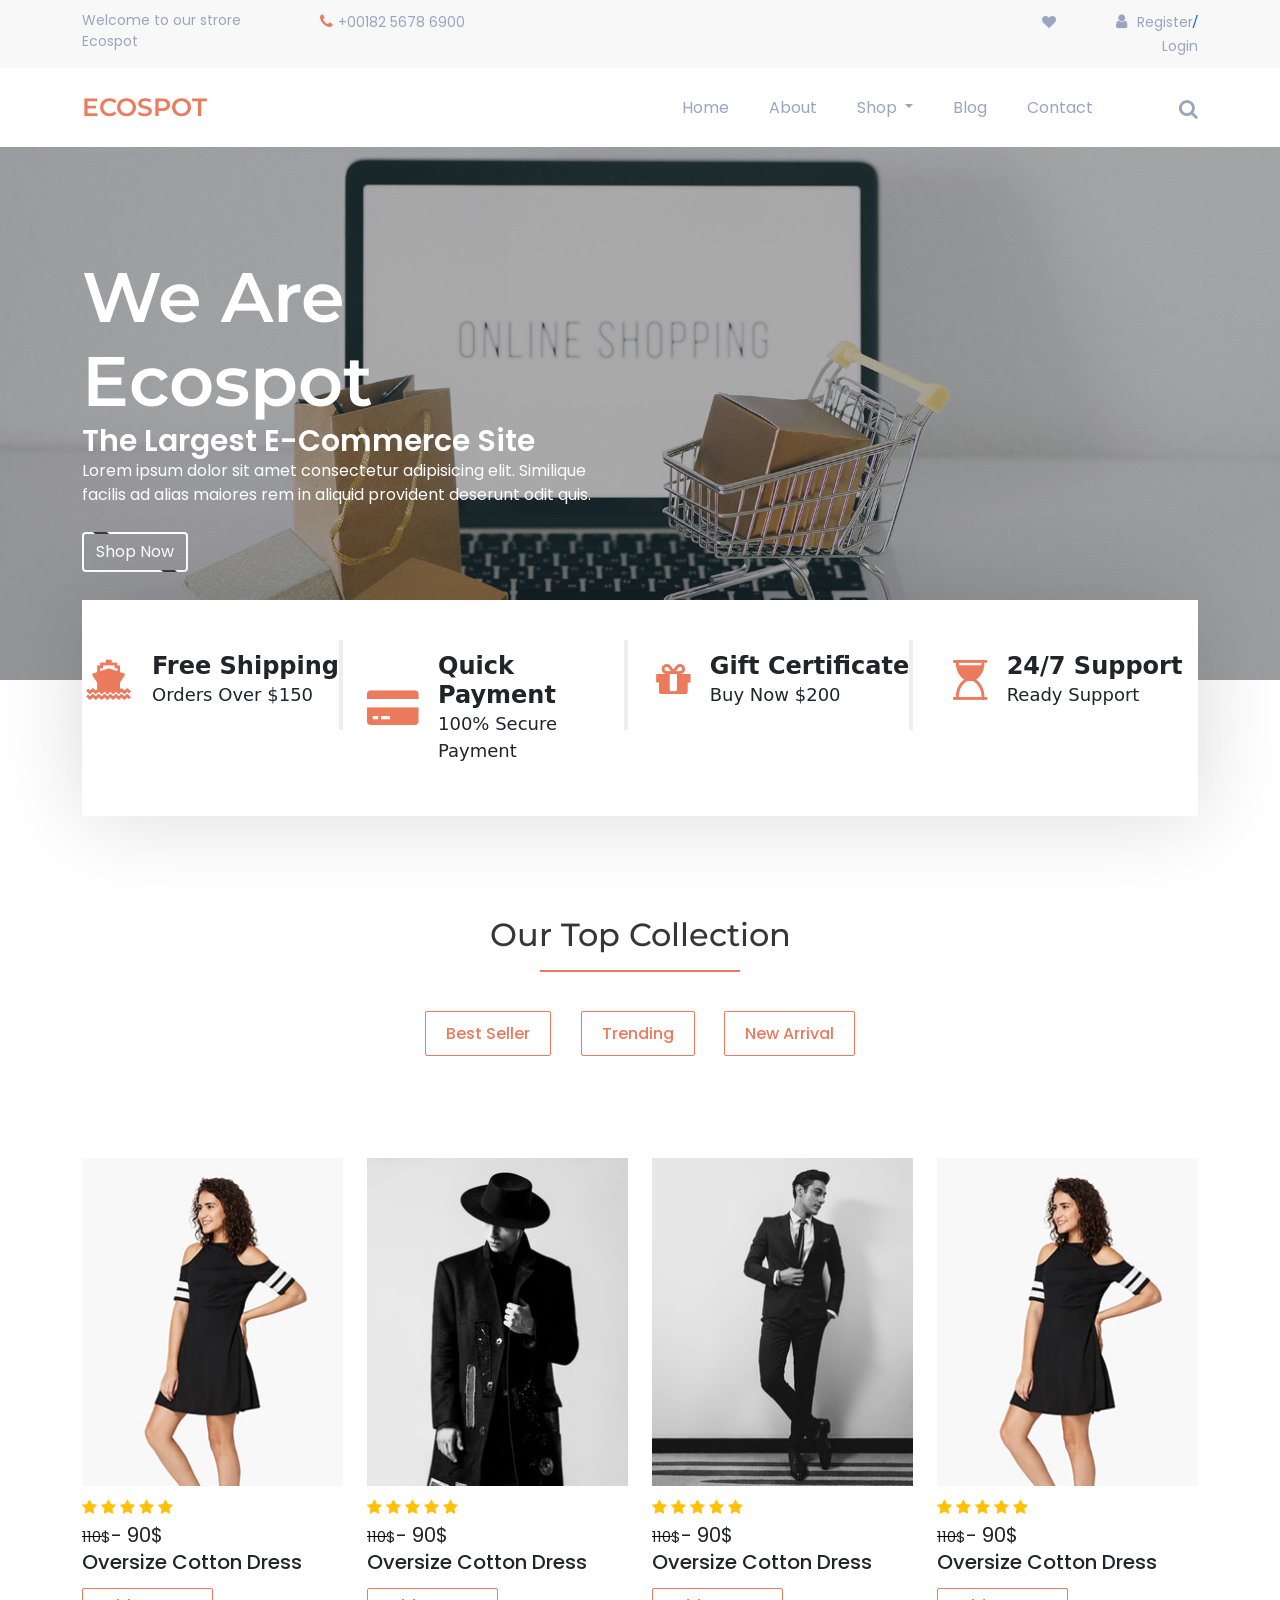
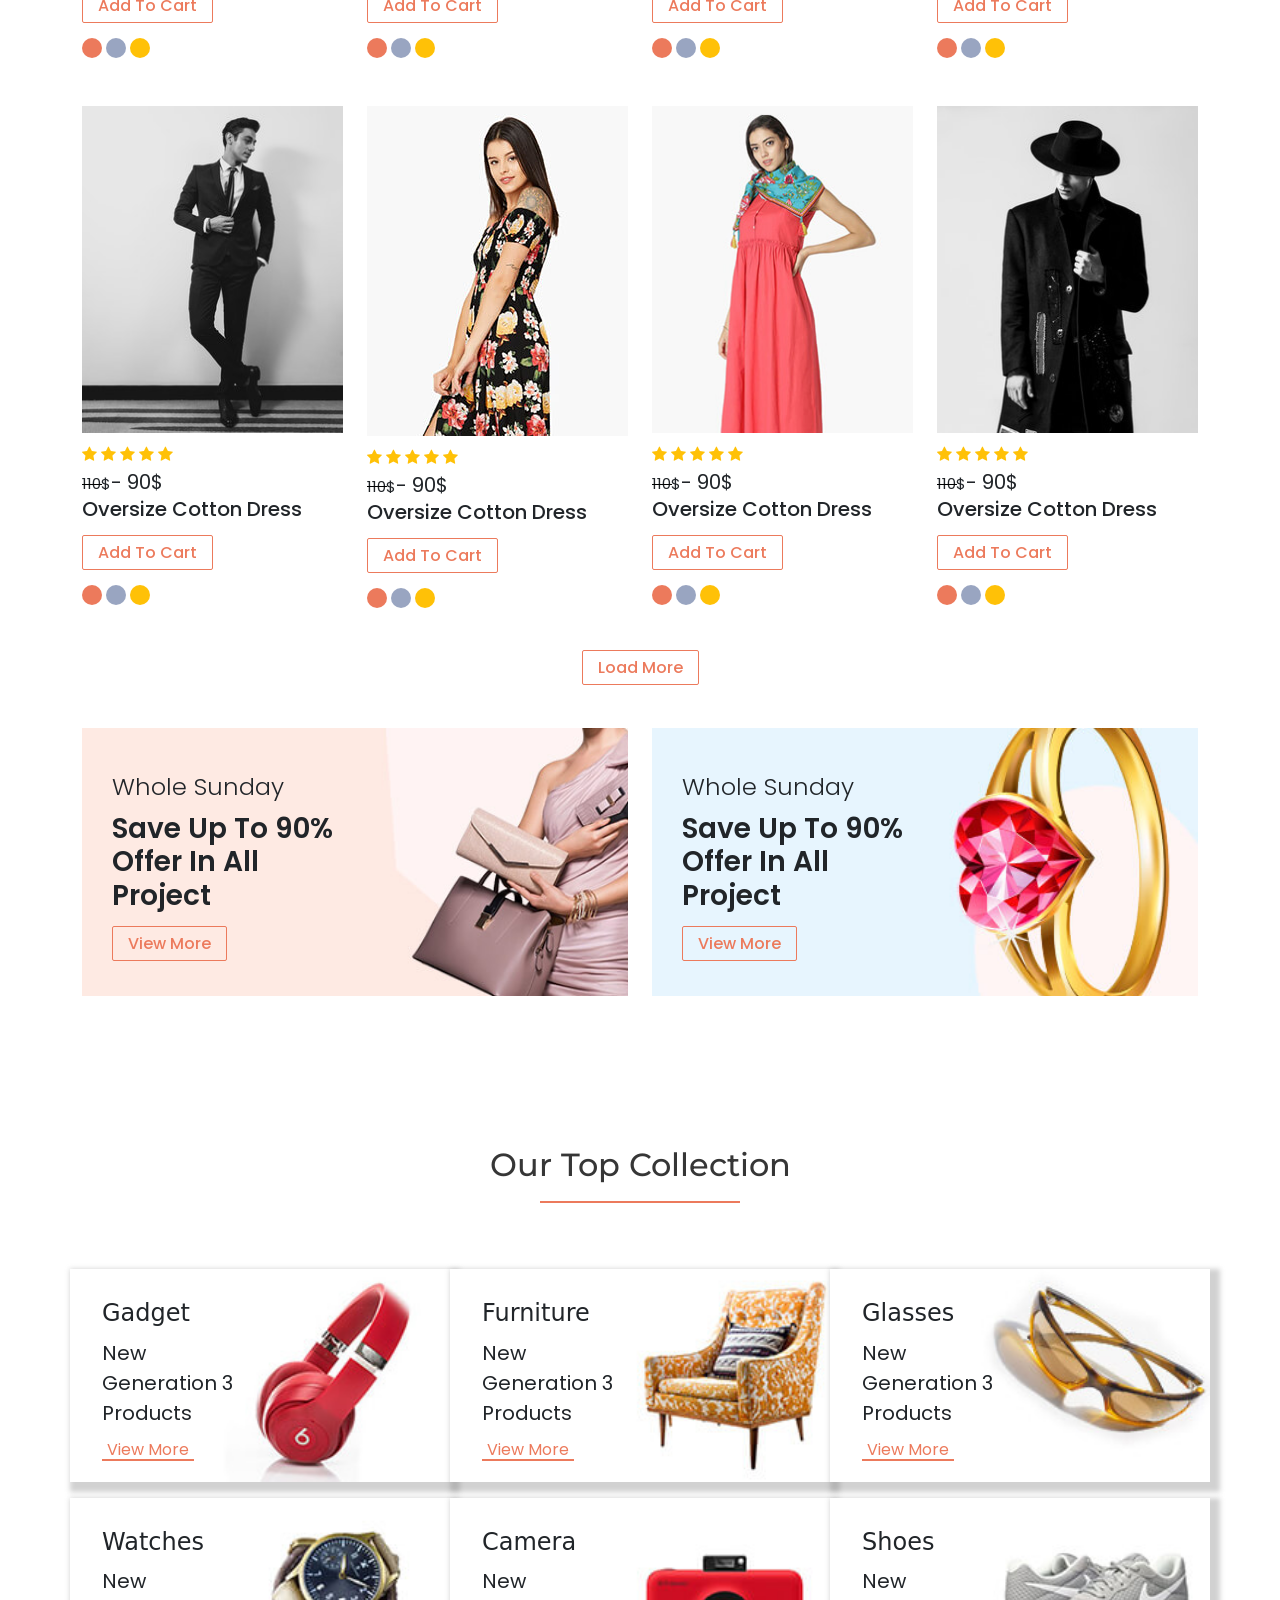
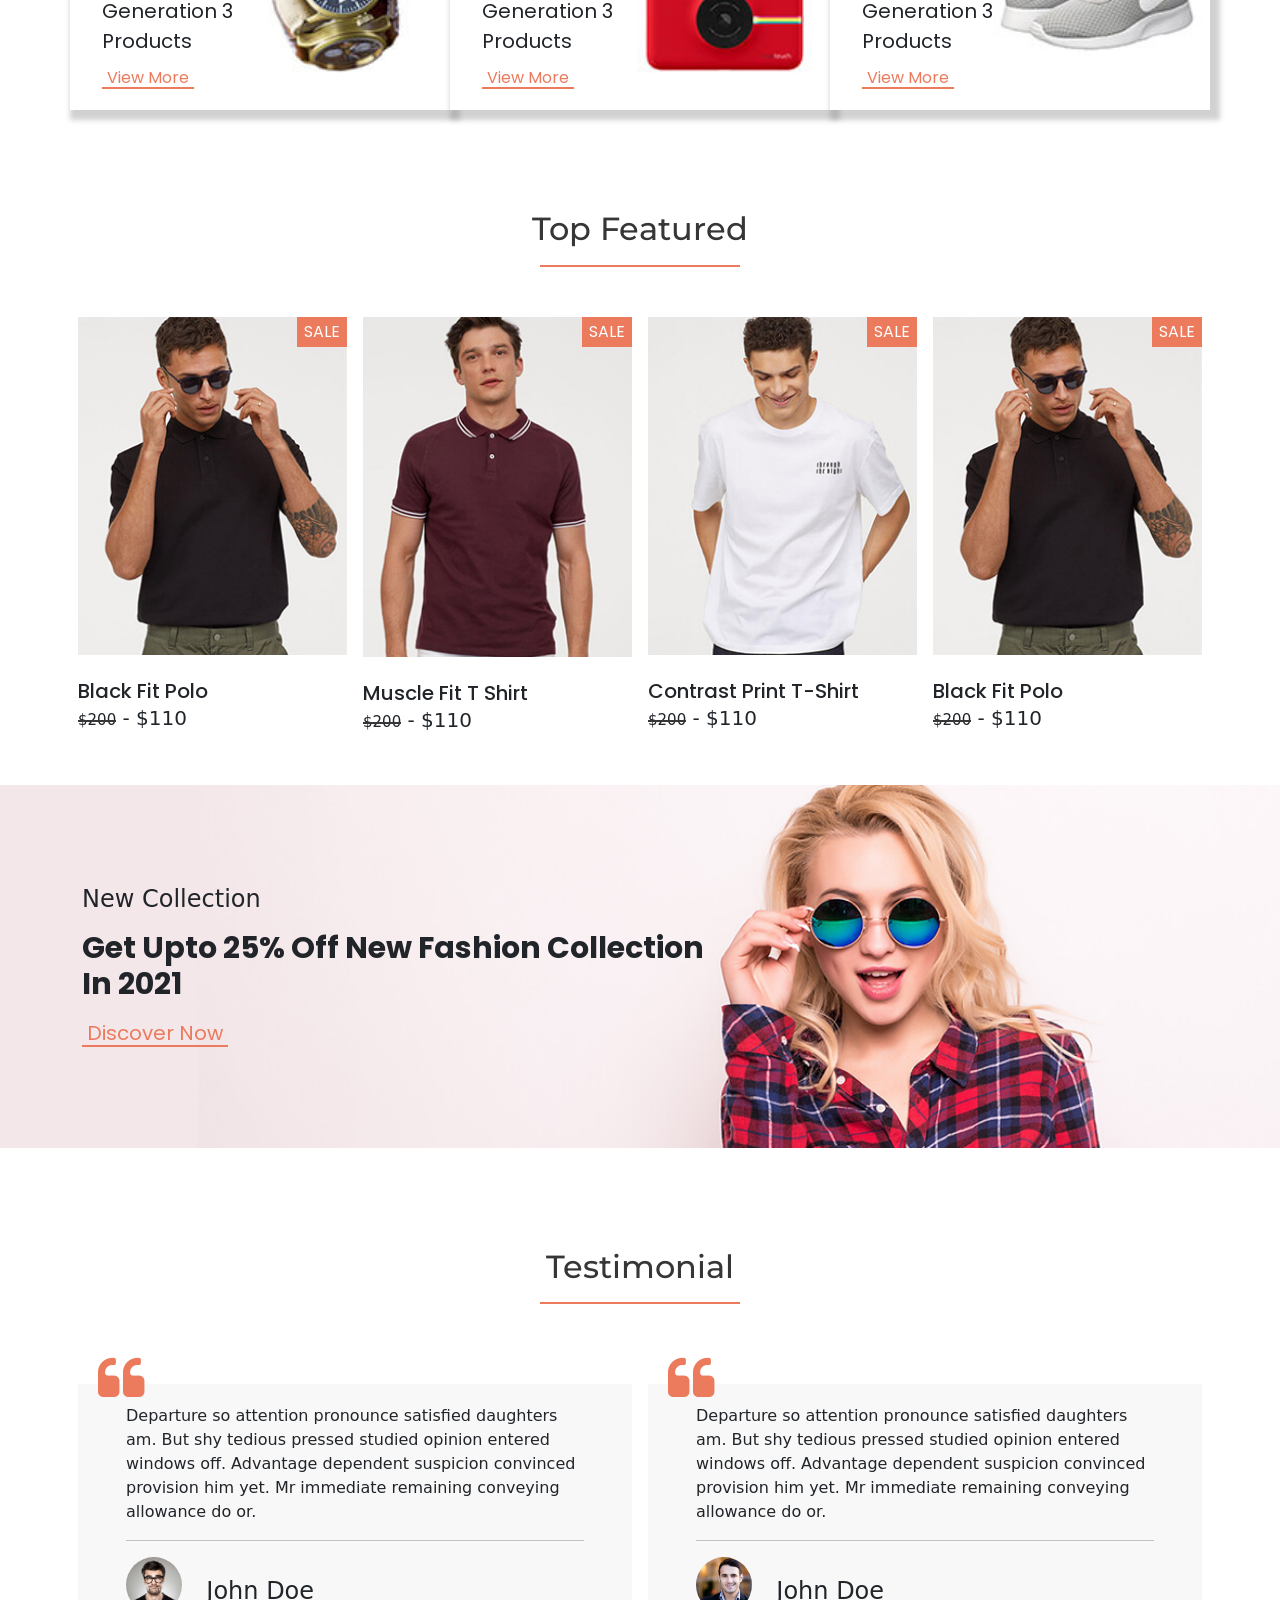
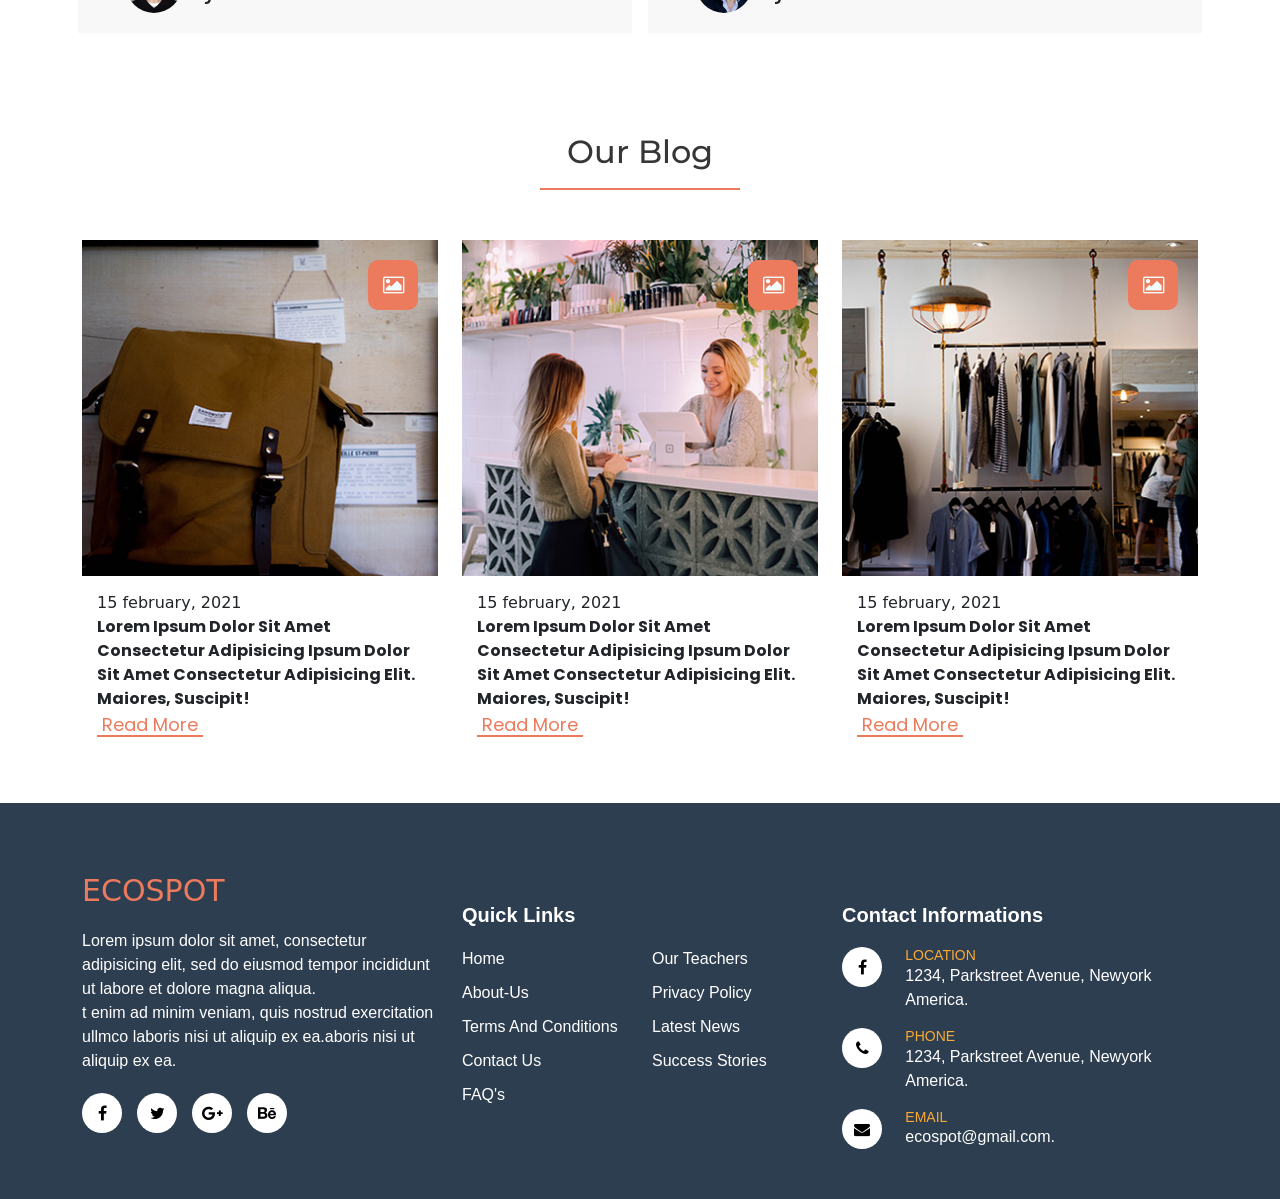
<file: index.html>
<!DOCTYPE html>
<html lang="en">
<head>
    <meta charset="UTF-8">
    <meta name="viewport" content="width=device-width, initial-scale=1.0">
    <title>Ecospot</title>
    <link href="https://fonts.googleapis.com/css2?family=Montserrat:ital,wght@0,100;0,200;0,300;0,400;0,500;0,600;0,700;1,100;1,200;1,300;1,400;1,500&family=Poppins:ital,wght@0,100;0,200;0,300;0,400;0,500;0,600;1,200;1,300;1,400;1,500&display=swap" rel="stylesheet">
    <link rel="stylesheet" href="https://stackpath.bootstrapcdn.com/font-awesome/4.7.0/css/font-awesome.min.css">
    <link rel="stylesheet" href="css/bootstrap.min.css">
    <link rel="stylesheet" href="css/slick.css">
    <link rel="stylesheet" href="css/style.css">
    <link rel="stylesheet" href="css/media.css">
</head>
<body>
    <!--Top-bar part start-->
    <section id="topbar">
        <div class="container">
            <div class="row">
                <div class="col-lg-5 col-sm-5">
                    <div class="row">
                        <div class="col-lg-6">
                            <div class="topbar-left-text">
                                <p>Welcome to our strore Ecospot</p>
                            </div>
                        </div>
                        <div class="col-lg-6">
                            <div class="left-contact-phone">
                                <div class="left-contact">
                                    <i class="fa fa-phone"></i>
                                    <a href="#">+00182 5678 6900</a>
                                </div>
                            </div>
                        </div>
                    </div>
                </div>
                <div class="col-lg-3 col-sm-4 ms-auto">
                    <div class="row">
                        <div class="col-lg-6">
                            <div class="right-topbar-react text-end">
                                <i class="fa fa-heart"></i>
                            </div>
                        </div>
                        <div class="col-lg-6">
                            <div class="topbar-login-info text-end">
                                <i class="fa fa-user"></i>
                                <a href="pages/Payment Method/index.html"> <span>register</span>/<span>login</span></a>
                            </div>
                        </div>
                    </div>
                </div>
            </div>
        </div>
    </section>
    <!--Top-bar part end-->
    <!--Navbar part start-->
    <nav class="navbar navbar-expand-lg">
        <div class="container">
          <a class="navbar-brand" href="#">
              ECOSPOT
          </a>
          <button class="navbar-toggler" type="button" data-bs-toggle="collapse" data-bs-target="#navbarSupportedContent" aria-controls="navbarSupportedContent" aria-expanded="false" aria-label="Toggle navigation">
            <span class="navbar-toggler-icon"><i class="fa fa-list" aria-hidden="true"></i>
            </span>
          </button>
          <div class="collapse navbar-collapse" id="navbarSupportedContent">
            <ul class="navbar-nav ms-auto mb-2 mb-lg-0">
              <li class="nav-item">
                <a class="nav-link active" aria-current="page" href="#">Home</a>
              </li>
              <li class="nav-item">
                <a class="nav-link" href="#">About</a>
              </li>
              <li class="nav-item">
                <div class="dropdown">
                <a class="nav-link dropdown-toggle" href="#" id="navbarDropdown" role="button" data-bs-toggle="dropdown" aria-expanded="false">
                  Shop
                </a>
                <ul class="dropdown-menu" aria-labelledby="navbarDropdown">
                  <li><a class="dropdown-item" href="product.html">Product</a></li>
                  <li><a class="dropdown-item" href="pages/Admin panel/dashboard.html">Dashboard</a></li>
                  <li><hr class="dropdown-divider"></li>
                  <li><a class="dropdown-item" href="pages/Cart/index.html">Your Cart</a></li>
                </ul>
                </div>
              </li>
              <li class="nav-item">
                <a class="nav-link" href="#blog">Blog</a>
              </li>
              <li class="nav-item">
                <a class="nav-link" href="pages/contact/index.html">Contact</a>
              </li>
            </ul>
            <div class="cart-option">
                <ul>
                    <li class="search-optn"><a href="pages/Search & Category/index.html"><i class="fa fa-search"></i></a></li>
                </ul>
                </div>
            </div>
          </div>
        </div>
      </nav>
    <!--Navbar part end-->
    <!--Banner part start-->
    <section id="banner">
        <div class="main-banner-slider">
            <div class="item-slider">
                <img src="images/banner1.jpg" alt="ban1" class="w-100 img-fluid">
            </div>
            <div class="item-slider">
                <img src="images/banner2.jpg" alt="ban2" class="w-100 img-fluid">
            </div>
            <div class="item-slider">
                <img src="images/banner3.jpg" alt="ban3" class="w-100 img-fluid">
            </div>
        </div>
        <div class="ban-overlay d-flex justify-content-center align-items-center">
          <div class="container">
            <div class="row">
              <div class="col-lg-6">
                <div class="banner-content">
                  <h1>We are ecospot</h1>
                  <h4>the largest e-commerce site</h4>
                  <p>Lorem ipsum dolor sit amet consectetur adipisicing elit. Similique facilis ad alias maiores rem in aliquid provident deserunt odit quis.</p>
                  <div class="ban-btn">
                  <a href="product.html"><button class="btn">Shop Now</button></a>
                  </div>
                </div>
              </div>
            </div>
          </div>
        </div>
    </section>
    <!--Banner part end-->
    <!--Details part start-->
    <section class="ban feature">
      <div class="container">
          <div class="row">
              <div class="col-lg-12">
                  <div class="bg">
                      <div class="row">
                          <div class="col-lg-3 col-md-6 col-sm-6 great">
                              <div class="one-type-feature d-flex align-items-center justify-content-center">
                                  <div class="icon">
                                    <i class="fa fa-ship" aria-hidden="true"></i>
                                  </div>
                                  <div class="text">
                                      <h4>free shipping</h4>
                                      <p>orders over $150</p>
                                  </div>
                              </div>
                          </div>
                          <div class="col-lg-3 col-md-6 col-sm-6 great">
                              <div class="one-type-feature d-flex align-items-center justify-content-center">
                                  <div class="icon">
                                    <i class="fa fa-credit-card-alt" aria-hidden="true"></i>
                                  </div>
                                  <div class="text">
                                      <h4>quick payment</h4>
                                      <p>100% secure payment</p>
                                  </div>
                              </div>
                          </div>
                          <div class="col-lg-3 col-md-6 col-sm-6 great">
                              <div class="one-type-feature d-flex align-items-center justify-content-center">
                                  <div class="icon">
                                    <i class="fa fa-gift" aria-hidden="true"></i>
                                  </div>
                                  <div class="text">
                                      <h4>gift certificate</h4>
                                      <p>buy now $200</p>
                                  </div>
                              </div>
                          </div>
                          <div class="col-lg-3 col-md-6 col-sm-6 great">
                              <div class="one-type-feature d-flex align-items-center justify-content-center">
                                  <div class="icon">
                                    <i class="fa fa-hourglass-start" aria-hidden="true"></i>
                                  </div>
                                  <div class="text">
                                      <h4>24/7 support</h4>
                                      <p>ready support</p>
                                  </div>
                              </div>
                          </div>
                      </div>
                  </div>
              </div>
          </div>
      </div>
  </section>
    <!--Details part end-->
    <!--Collection part start-->
    <section id="collect">
      <div class="container">
        <div class="row">
          <div class="col-lg-8 m-auto">
            <div class="header text-center">
              <h2>our top collection</h2>
            </div>
          </div>
        </div>
        <div class="row">
          <div class="col-lg-8 m-auto">
            <div class="filter-btn text-center mt-5">
              <ul>
                <li><a class="control" data-filter="all">best seller</a></li>
                <li><a class="control" data-filter=".hair">trending</a></li>
                <li class="arrival"><a class="control" data-filter=".beard">new arrival</a></li>
              </ul>
            </div>
          </div>
        </div>
        <div class="row main-filter Azmir pt-5">
          <div class="col-lg-3 col-sm-6  pt-5  hair mix">
            <div class="filter-img">
              <img src="images/f1.jpg" alt="images" class="w-100 img-fluid">
              <div class="sale-section">
                <p>SALE</p>
              </div>
              
              <div class="filter-img-overlay">
                <p><a href="#"><a href="#"><i class="fa fa-eye" aria-hidden="true"></i></a></a></p>
                <p><a href="#"><a href="#"><i class="fa fa-heart-o" aria-hidden="true"></i></a></a></p>
                <p><a href="#"><a href="#"><i class="fa fa-shopping-cart" aria-hidden="true"></i></a></a></p>
                <p><a href="#"><a href="#"><i class="fa fa-recycle" aria-hidden="true"></i></a></a></p>                     
              </div>
            </div>
            <div class="filter-img-content">
              <a href="#"><i class="fa fa-star" aria-hidden="true"></i></a> <a href="#"><i class="fa fa-star" aria-hidden="true"></i></a> <a href="#"><i class="fa fa-star" aria-hidden="true"></i></a> <a href="#"><i class="fa fa-star" aria-hidden="true"></i></a> <a href="#"><i class="fa fa-star" aria-hidden="true"></i></a>
              <p><span>110$</span>- 90$</p>
              <h5>Oversize Cotton Dress</h5>
              <div class="filter-btn">
                <a href="pages/Cart/index.html">Add to Cart</a>
              </div>
              <div class="color-choice float-start"></div>
              <div class="color-choice-1 float-start mx-1"></div>
              <div class="color-choice-2 float-start"></div>
              <div class="clr"></div>
            </div>
          </div>
          <div class="col-lg-3 col-sm-6  pt-5  hair beard mix">
            <div class="filter-img">
              <img src="images/f2.jpg" alt="images" class="w-100 img-fluid">
              <div class="sale-section">
                <p>SALE</p>
              </div>
              
              <div class="filter-img-overlay">
                <p><a href="#"><a href="#"><i class="fa fa-eye" aria-hidden="true"></i></a></a></p>
                <p><a href="#"><a href="#"><i class="fa fa-heart-o" aria-hidden="true"></i></a></a></p>
                <p><a href="#"><a href="#"><i class="fa fa-shopping-cart" aria-hidden="true"></i></a></a></p>
                <p><a href="#"><a href="#"><i class="fa fa-recycle" aria-hidden="true"></i></a></a></p>                     
              </div>
            </div>
            <div class="filter-img-content">
              <a href="#"><i class="fa fa-star" aria-hidden="true"></i></a> <a href="#"><i class="fa fa-star" aria-hidden="true"></i></a> <a href="#"><i class="fa fa-star" aria-hidden="true"></i></a> <a href="#"><i class="fa fa-star" aria-hidden="true"></i></a> <a href="#"><i class="fa fa-star" aria-hidden="true"></i></a>
              <p><span>110$</span>- 90$</p>
              <h5>Oversize Cotton Dress</h5>
              <div class="filter-btn">
                <a href="pages/Cart/index.html">Add to Cart</a>
              </div>
              <div class="color-choice float-start"></div>
              <div class="color-choice-1 float-start mx-1"></div>
              <div class="color-choice-2 float-start"></div>
              <div class="clr"></div>
            </div>
          </div>
          <div class="col-lg-3 col-sm-6 pt-5  mix">
            <div class="filter-img">
              <img src="images/f3.jpg" alt="images" class="w-100 img-fluid">
              <div class="sale-section">
                <p>SALE</p>
              </div>
              
              <div class="filter-img-overlay">
                <p><a href="#"><a href="#"><i class="fa fa-eye" aria-hidden="true"></i></a></a></p>
                <p><a href="#"><a href="#"><i class="fa fa-heart-o" aria-hidden="true"></i></a></a></p>
                <p><a href="#"><a href="#"><i class="fa fa-shopping-cart" aria-hidden="true"></i></a></a></p>
                <p><a href="#"><a href="#"><i class="fa fa-recycle" aria-hidden="true"></i></a></a></p>                     
              </div>
            </div>
            <div class="filter-img-content">
              <a href="#"><i class="fa fa-star" aria-hidden="true"></i></a> <a href="#"><i class="fa fa-star" aria-hidden="true"></i></a> <a href="#"><i class="fa fa-star" aria-hidden="true"></i></a> <a href="#"><i class="fa fa-star" aria-hidden="true"></i></a> <a href="#"><i class="fa fa-star" aria-hidden="true"></i></a>
              <p><span>110$</span>- 90$</p>
              <h5>Oversize Cotton Dress</h5>
              <div class="filter-btn">
                <a href="pages/Cart/index.html">Add to Cart</a>
              </div>
              <div class="color-choice float-start"></div>
              <div class="color-choice-1 float-start mx-1"></div>
              <div class="color-choice-2 float-start"></div>
              <div class="clr"></div>
            </div>
          </div>
          <div class="col-lg-3 col-sm-6  pt-5 beard mix">
            <div class="filter-img">
              <img src="images/f1.jpg" alt="images" class="w-100 img-fluid">
              <div class="sale-section">
                <p>SALE</p>
              </div>
              
              <div class="filter-img-overlay">
                <p><a href="#"><a href="#"><i class="fa fa-eye" aria-hidden="true"></i></a></a></p>
                <p><a href="#"><a href="#"><i class="fa fa-heart-o" aria-hidden="true"></i></a></a></p>
                <p><a href="#"><a href="#"><i class="fa fa-shopping-cart" aria-hidden="true"></i></a></a></p>
                <p><a href="#"><a href="#"><i class="fa fa-recycle" aria-hidden="true"></i></a></a></p>                     
              </div>
            </div>
            <div class="filter-img-content">
              <a href="#"><i class="fa fa-star" aria-hidden="true"></i></a> <a href="#"><i class="fa fa-star" aria-hidden="true"></i></a> <a href="#"><i class="fa fa-star" aria-hidden="true"></i></a> <a href="#"><i class="fa fa-star" aria-hidden="true"></i></a> <a href="#"><i class="fa fa-star" aria-hidden="true"></i></a>
              <p><span>110$</span>- 90$</p>
              <h5>Oversize Cotton Dress</h5>
              <div class="filter-btn">
                <a href="pages/Cart/index.html">Add to Cart</a>
              </div>
              <div class="color-choice float-start"></div>
              <div class="color-choice-1 float-start mx-1"></div>
              <div class="color-choice-2 float-start"></div>
              <div class="clr"></div>
            </div>
          </div>
          <div class="col-lg-3 col-sm-6  hair mix py-5">
            <div class="filter-img">
              <img src="images/f3.jpg" alt="images" class="w-100 img-fluid">
              <div class="sale-section">
                <p>SALE</p>
              </div>
              
              <div class="filter-img-overlay">
                <p><a href="#"><a href="#"><i class="fa fa-eye" aria-hidden="true"></i></a></a></p>
                <p><a href="#"><a href="#"><i class="fa fa-heart-o" aria-hidden="true"></i></a></a></p>
                <p><a href="#"><a href="#"><i class="fa fa-shopping-cart" aria-hidden="true"></i></a></a></p>
                <p><a href="#"><a href="#"><i class="fa fa-recycle" aria-hidden="true"></i></a></a></p>                     
              </div>
            </div>
            <div class="filter-img-content">
              <a href="#"><i class="fa fa-star" aria-hidden="true"></i></a> <a href="#"><i class="fa fa-star" aria-hidden="true"></i></a> <a href="#"><i class="fa fa-star" aria-hidden="true"></i></a> <a href="#"><i class="fa fa-star" aria-hidden="true"></i></a> <a href="#"><i class="fa fa-star" aria-hidden="true"></i></a>
              <p><span>110$</span>- 90$</p>
              <h5>Oversize Cotton Dress</h5>
              <div class="filter-btn">
                <a href="pages/Cart/index.html">Add to Cart</a>
              </div>
              <div class="color-choice float-start"></div>
              <div class="color-choice-1 float-start mx-1"></div>
              <div class="color-choice-2 float-start"></div>
              <div class="clr"></div>
            </div>
          </div>
          <div class="col-lg-3 col-sm-6 beard mix py-5">
            <div class="filter-img">
              <img src="images/f6.jpg" alt="images" class="w-100 img-fluid">
              <div class="sale-section">
                <p>SALE</p>
              </div>
              
              <div class="filter-img-overlay">
                <p><a href="#"><a href="#"><i class="fa fa-eye" aria-hidden="true"></i></a></a></p>
                <p><a href="#"><a href="#"><i class="fa fa-heart-o" aria-hidden="true"></i></a></a></p>
                <p><a href="#"><a href="#"><i class="fa fa-shopping-cart" aria-hidden="true"></i></a></a></p>
                <p><a href="#"><a href="#"><i class="fa fa-recycle" aria-hidden="true"></i></a></a></p>                     
              </div>
            </div>
            <div class="filter-img-content">
              <a href="#"><i class="fa fa-star" aria-hidden="true"></i></a> <a href="#"><i class="fa fa-star" aria-hidden="true"></i></a> <a href="#"><i class="fa fa-star" aria-hidden="true"></i></a> <a href="#"><i class="fa fa-star" aria-hidden="true"></i></a> <a href="#"><i class="fa fa-star" aria-hidden="true"></i></a>
              <p><span>110$</span>- 90$</p>
              <h5>Oversize Cotton Dress</h5>
              <div class="filter-btn">
                <a href="pages/Cart/index.html">Add to Cart</a>
              </div>
              <div class="color-choice float-start"></div>
              <div class="color-choice-1 float-start mx-1"></div>
              <div class="color-choice-2 float-start"></div>
              <div class="clr"></div>
            </div>
          </div>
          <div class="col-lg-3 col-sm-6 mix py-5">
            <div class="filter-img">
              <img src="images/f5.jpg" alt="images" class="w-100 img-fluid">
              <div class="sale-section">
                <p>SALE</p>
              </div>
              
              <div class="filter-img-overlay">
                <p><a href="#"><a href="#"><i class="fa fa-eye" aria-hidden="true"></i></a></a></p>
                <p><a href="#"><a href="#"><i class="fa fa-heart-o" aria-hidden="true"></i></a></a></p>
                <p><a href="#"><a href="#"><i class="fa fa-shopping-cart" aria-hidden="true"></i></a></a></p>
                <p><a href="#"><a href="#"><i class="fa fa-recycle" aria-hidden="true"></i></a></a></p>                     
              </div>
            </div>
            <div class="filter-img-content">
              <a href="#"><i class="fa fa-star" aria-hidden="true"></i></a> <a href="#"><i class="fa fa-star" aria-hidden="true"></i></a> <a href="#"><i class="fa fa-star" aria-hidden="true"></i></a> <a href="#"><i class="fa fa-star" aria-hidden="true"></i></a> <a href="#"><i class="fa fa-star" aria-hidden="true"></i></a>
              <p><span>110$</span>- 90$</p>
              <h5>Oversize Cotton Dress</h5>
              <div class="filter-btn">
                <a href="pages/Cart/index.html">Add to Cart</a>
              </div>
              <div class="color-choice float-start"></div>
              <div class="color-choice-1 float-start mx-1"></div>
              <div class="color-choice-2 float-start"></div>
              <div class="clr"></div>
            </div>
          </div>
          <div class="col-lg-3 col-sm-6 py-5">
            <div class="filter-img">
              <img src="images/f2.jpg" alt="images" class="w-100 img-fluid">
              <div class="sale-section">
                <p>SALE</p>
              </div>
              
              <div class="filter-img-overlay">
                <p><a href="#"><a href="#"><i class="fa fa-eye" aria-hidden="true"></i></a></a></p>
                <p><a href="#"><a href="#"><i class="fa fa-heart-o" aria-hidden="true"></i></a></a></p>
                <p><a href="#"><a href="#"><i class="fa fa-shopping-cart" aria-hidden="true"></i></a></a></p>
                <p><a href="#"><a href="#"><i class="fa fa-recycle" aria-hidden="true"></i></a></a></p>                     
              </div>
            </div>
            <div class="filter-img-content">
              <a href="#"><i class="fa fa-star" aria-hidden="true"></i></a> <a href="#"><i class="fa fa-star" aria-hidden="true"></i></a> <a href="#"><i class="fa fa-star" aria-hidden="true"></i></a> <a href="#"><i class="fa fa-star" aria-hidden="true"></i></a> <a href="#"><i class="fa fa-star" aria-hidden="true"></i></a>
              <p><span>110$</span>- 90$</p>
              <h5>Oversize Cotton Dress</h5>
              <div class="filter-btn">
                <a href="pages/Cart/index.html">Add to Cart</a>
              </div>
              <div class="color-choice float-start"></div>
              <div class="color-choice-1 float-start mx-1"></div>
              <div class="color-choice-2 float-start"></div>
              <div class="clr"></div>
            </div>
          </div>        
        </div>
        <div class="row mb-5">
          <div class="col-lg-8 m-auto">
            <div class="filter-more text-center">
              <a href="product.html">Load More</a>
            </div>
          </div>
        </div>
      </div>
    </section>
    <!--Collection part end-->
    <!--latest offfer part start-->

    <section id="offer">
      <div class="container">
        <div class="row">
          <div class="col-lg-6">
            <div class="offer-part">
              <h4>Whole Sunday</h4>
              <h3>save up to 90% offer in all project</h3>
              <p ><a href="product.html">view more</a></p>
            </div>
          </div>
          <div class="col-lg-6">
            <div class="offer-part part-2">
              <h4>Whole Sunday</h4>
              <h3>save up to 90% offer in all project</h3>
              <p ><a href="product.html">view more</a></p>
            </div>
          </div>
        </div>
      </div>
    </section>
    <!--latest offfer part end-->
    <!--prodduct categories part start-->
    <section>
      <div class="container">
        <div class="row">
          <div class="col-lg-8 m-auto">
            <div class="header text-center">
              <h2>our top collection</h2>
            </div>
          </div>
        </div>
        <div class="row product-main mt-5">
          <div class="col-lg-4 mt-3 col-md-6 ">
            <div class="row top-main">
              <div class="col-lg-6">
                <div class="top-inner-content">
                  <h4>Gadget</h4>
                  <p>New Generation

                    3 Products</p>
                    <a href="product.html">view more</a>
                </div>
              </div>
            </div>           
          </div>
          <div class="col-lg-4 col-md-6 mt-3 ">
            <div class="row top-main2">
              <div class="col-lg-6">
                <div class="top-inner-content">
                  <h4>Furniture</h4>
                  <p>New Generation

                    3 Products</p>
                    <a href="product.html">view more</a>
                </div>
              </div>
            </div>           
          </div>
          <div class="col-lg-4 col-md-6 mt-3">
            <div class="row top-main3">
              <div class="col-lg-6">
                <div class="top-inner-content">
                  <h4>Glasses</h4>
                  <p>New Generation

                    3 Products</p>
                    <a href="product.html">view more</a>
                </div>
              </div>
            </div>           
          </div>
          <div class="col-lg-4 col-md-6 mt-3">
            <div class="row top-main4">
              <div class="col-lg-6">
                <div class="top-inner-content">
                  <h4>Watches</h4>
                  <p>New Generation

                    3 Products</p>
                    <a href="product.html">view more</a>
                </div>
              </div>
            </div>           
          </div>
          <div class="col-lg-4 col-md-6 mt-3">
            <div class="row top-main5">
              <div class="col-lg-6">
                <div class="top-inner-content">
                  <h4>Camera</h4>
                  <p>New Generation

                    3 Products</p>
                    <a href="product.html">view more</a>
                </div>
              </div>
            </div>           
          </div>
          <div class="col-lg-4 col-md-6 mt-3">
            <div class="row top-main6">
              <div class="col-lg-6">
                <div class="top-inner-content">
                  <h4>Shoes</h4>
                  <p>New Generation

                    3 Products</p>
                    <a href="product.html">view more</a>
                </div>
              </div>
            </div>           
          </div>
        </div>
      </div>
    </section>
    <!--prodduct categories part end-->
    <!--Featured product part start-->
    <section>
      <div class="container">
        <div class="row">
          <div class="col-lg-8 m-auto">
            <div class="header text-center">
              <h2>Top Featured</h2>
            </div>
          </div>
        </div>
        <div class="row mt-5 feat">
          <div class="col-lg-3  mx-2">
            <div class="featured-inner-img">
              <img src="images/t1.jpg" alt="mens" class="w-100 img-fluid">
              <div class="featured-inner-img-icon">
                <a href="#"><i class="fa fa-eye" aria-hidden="true"></i></a> <a href="#"><i class="fa fa-heart-o" aria-hidden="true"></i></a> <a href="#"><i class="fa fa-shopping-cart" aria-hidden="true"></i></a> 
              </div>
              <div class="featured-sale-section">
                <p>SALE</p>
              </div>
            </div>
            <div class="featured-inner-content mt-4">
              <h5>T-Shirt With Chest Pocket</h5>
              <p><span>$200</span> - $110</p>
            </div>
          </div>
          <div class="col-lg-3  mx-2">
            <div class="featured-inner-img">
              <img src="images/t2.jpg" alt="mens" class="w-100 img-fluid">
              <div class="featured-inner-img-icon">
                <a href="#"><i class="fa fa-eye" aria-hidden="true"></i></a> <a href="#"><i class="fa fa-heart-o" aria-hidden="true"></i></a> <a href="#"><i class="fa fa-shopping-cart" aria-hidden="true"></i></a> 
              </div>
              <div class="featured-sale-section">
                <p>SALE</p>
              </div>
            </div>
            <div class="featured-inner-content mt-4">
              <h5>black fit polo</h5>
              <p><span>$200</span> - $110</p>
            </div>
          </div>
          <div class="col-lg-3 mx-2">
            <div class="featured-inner-img">
              <img src="images/t3.jpg" alt="mens" class="w-100 img-fluid">
              <div class="featured-inner-img-icon">
                <a href="#"><i class="fa fa-eye" aria-hidden="true"></i></a> <a href="#"><i class="fa fa-heart-o" aria-hidden="true"></i></a> <a href="#"><i class="fa fa-shopping-cart" aria-hidden="true"></i></a> 
              </div>
              <div class="featured-sale-section">
                <p>SALE</p>
              </div>
            </div>
            <div class="featured-inner-content mt-4">
              <h5>muscle fit T shirt</h5>
              <p><span>$200</span> - $110</p>
            </div>
          </div>
          <div class="col-lg-3 mx-2">
            <div class="featured-inner-img">
              <img src="images/t4.jpg" alt="mens" class="w-100 img-fluid">
              <div class="featured-inner-img-icon">
                <a href="#"><i class="fa fa-eye" aria-hidden="true"></i></a> <a href="#"><i class="fa fa-heart-o" aria-hidden="true"></i></a> <a href="#"><i class="fa fa-shopping-cart" aria-hidden="true"></i></a> 
              </div>
              <div class="featured-sale-section">
                <p>SALE</p>
              </div>
            </div>
            <div class="featured-inner-content mt-4">
              <h5>contrast print t-shirt</h5>
              <p><span>$200</span> - $110</p>
            </div>
          </div>
          <div class="col-lg-3 mx-2">
            <div class="featured-inner-img">
              <img src="images/t2.jpg" alt="mens" class="w-100 img-fluid">
              <div class="featured-inner-img-icon">
                <a href="#"><i class="fa fa-eye" aria-hidden="true"></i></a> <a href="#"><i class="fa fa-heart-o" aria-hidden="true"></i></a> <a href="#"><i class="fa fa-shopping-cart" aria-hidden="true"></i></a> 
              </div>
              <div class="featured-sale-section">
                <p>SALE</p>
              </div>
            </div>
            <div class="featured-inner-content mt-4">
              <h5>black fit polo</h5>
              <p><span>$200</span> - $110</p>
            </div>
          </div>
        </div>
      </div>
    </section>
    <!--Featured product part end-->
    <!--collection part start-->
    <section id="collection">
      <div class="container">
        <div class="row">
          <div class="col-lg-12">
            <div class="collection-content">
              <h4>New Collection</h4>
              <h3 class="my-3">Get Upto 25% Off New Fashion Collection In 2021</h3>
              <a href="product.html">discover now</a>
            </div>
          </div>
        </div>
      </div>
    </section>
    <!--collection part end-->
    <!--testimonial part start-->
    <section>
      <div class="container">
        <div class="row">
          <div class="col-lg-8 m-auto">
            <div class="header text-center">
              <h2>Testimonial</h2>
            </div>
          </div>
        </div>
        <div class="row mt-5 testimonial-slider">
          <div class="col-lg-6 mx-2">
            <div class="client-testimonial-content">
              <div class="testimonial-content px-5">
                <a href="#"><i class="fa fa-quote-left"></i></a>
                <p>
                  Departure so attention pronounce satisfied daughters am. But shy tedious pressed studied opinion entered windows off. Advantage dependent suspicion convinced provision him yet. Mr immediate remaining conveying allowance do or. 
              </p>
              <hr>
              <div class="row">
                <div class="col-lg-2 col-4 col-sm-2 col-md-2">
                  <div class="testimonial-client-img">
                    <img src="images/testimonial2.jpg" alt="img" class="w-100 img-fluid">
                  </div>
                </div>
                <div class="col-lg-10 col-8 col-sm-10 col-md-10">
                  <div class="testimonial-client-information">
                    <h4>John Doe</h4>
                  </div>
                </div>
              </div>
              </div>
            </div>
          </div>
          <div class="col-lg-6 mx-2">
            <div class="client-testimonial-content">
              <div class="testimonial-content px-5">
                <a href="#"><i class="fa fa-quote-left"></i></a>
                <p>
                  Departure so attention pronounce satisfied daughters am. But shy tedious pressed studied opinion entered windows off. Advantage dependent suspicion convinced provision him yet. Mr immediate remaining conveying allowance do or. 
              </p>
              <hr>
              <div class="row">
                <div class="col-lg-2 col-4 col-sm-2 col-md-2">
                  <div class="testimonial-client-img">
                    <img src="images/testimonial.jpg" alt="img" class="w-100 img-fluid">
                  </div>
                </div>
                <div class="col-lg-10 col-8 col-sm-10 col-md-10">
                  <div class="testimonial-client-information">
                    <h4>John Doe</h4>
                  </div>
                </div>
              </div>
              </div>
            </div>
          </div>
          <div class="col-lg-6 mx-2">
            <div class="client-testimonial-content">
              <div class="testimonial-content px-5">
                <a href="#"><i class="fa fa-quote-left"></i></a>
                <p>
                  Departure so attention pronounce satisfied daughters am. But shy tedious pressed studied opinion entered windows off. Advantage dependent suspicion convinced provision him yet. Mr immediate remaining conveying allowance do or. 
              </p>
              <hr>
              <div class="row">
                <div class="col-lg-2 col-4 col-sm-2 col-md-2">
                  <div class="testimonial-client-img">
                    <img src="images/testimonial3.jpg" alt="img" class="w-100 img-fluid">
                  </div>
                </div>
                <div class="col-lg-10 col-8 col-sm-10 col-md-10">
                  <div class="testimonial-client-information">
                    <h4>John Doe</h4>
                  </div>
                </div>
              </div>
              </div>
            </div>
          </div>
        </div>
      </div>
    </section>
    <!--testimonial part end-->
    <!--our blog  part start-->
    <section id="blog">
      <div class="container">
        <div class="row">
          <div class="col-lg-8 m-auto">
            <div class="header text-center">
              <h2>Our Blog</h2>
            </div>
          </div>
        </div>
        <div class="row mt-5 blog-main">
          <div class="col-lg-4 col-md-4">
            <div class="blog-inner-main">
              <div class="blog-img">
                <img src="images/blog1.jpg" alt="blog" class="w-100 img-fluid">
                <div class="blog-gallery-overlay">
                  <a href="#"><i class="fa fa-picture-o" aria-hidden="true"></i></a>
                </div>
              </div>
              <div class="blog-back">
                <div class="blog-title">
                  <p>15 february, 2021</p>
                </div>
                <div class="blog-inner-content">
                  <p>Lorem ipsum dolor sit amet consectetur adipisicing ipsum dolor sit amet consectetur adipisicing elit. Maiores, suscipit!</p>
                  <a href="#">Read more</a>
                </div>
              </div>
            </div>
          </div>
          <div class="col-lg-4 col-md-4">
            <div class="blog-inner-main">
              <div class="blog-img">
                <img src="images/blog2.jpg" alt="blog" class="w-100 img-fluid">
                <div class="blog-gallery-overlay">
                  <a href="#"><i class="fa fa-picture-o" aria-hidden="true"></i></a>
                </div>
              </div>
              <div class="blog-back">
                <div class="blog-title">
                  <p>15 february, 2021</p>
                </div>
                <div class="blog-inner-content">
                  <p>Lorem ipsum dolor sit amet consectetur adipisicing ipsum dolor sit amet consectetur adipisicing elit. Maiores, suscipit!</p>
                  <a href="#">Read more</a>
                </div>
              </div>
            </div>
          </div>
          <div class="col-lg-4 col-md-4 ">
            <div class="blog-inner-main">
              <div class="blog-img">
                <img src="images/blog3.jpg" alt="blog" class="w-100 img-fluid">
                <div class="blog-gallery-overlay">
                  <a href="#"><i class="fa fa-picture-o" aria-hidden="true"></i></a>
                </div>
              </div>
              <div class="blog-back">
                <div class="blog-title">
                  <p>15 february, 2021</p>
                </div>
                <div class="blog-inner-content">
                  <p>Lorem ipsum dolor sit amet consectetur adipisicing ipsum dolor sit amet consectetur adipisicing elit. Maiores, suscipit!</p>
                  <a href="#">Read more</a>
                </div>
              </div>
            </div>
          </div>
        </div>
      </div>
    </section>

    <!--our blog  part end-->
    <!--footer part start-->
    <section id="footer">
      <div class="container">
        <div class="row">
          <div class="col-lg-4">
            <div class="footer-logo">
             <h4>ECOSPOT</h4>
            </div>
            <div class="footer-content">
              <p>Lorem ipsum dolor sit amet, consectetur adipisicing elit, sed do eiusmod tempor incididunt ut labore et dolore magna aliqua. </p>
              <span>t enim ad minim veniam, quis nostrud exercitation ullmco laboris nisi ut aliquip ex ea.aboris nisi ut aliquip ex ea.</span>
            </div>
            <div class="footer-icon">
              <a href="#"><i class="fa fa-facebook" aria-hidden="true"></i></a>
              <a href="#"><i class="fa fa-twitter" aria-hidden="true"></i></a>
              <a href="#"><i class="fa fa-google-plus" aria-hidden="true"></i></a>
              <a href="#"><i class="fa fa-behance" aria-hidden="true"></i></a>
            </div>
          </div>
          <div class="col-lg-4 col-sm-6">
            <div class="footer-second-heading">
              <h4>Quick Links</h4>
            </div>
            <div class="row">
              <div class="col-lg-6">
                <div class="footer-second-inner-content">
                  <p><a href="#">Home</a></p>
                  <p><a href="#">about-us</a></p>
                  <p><a href="#">terms and conditions</a></p>
                  <p><a href="#">Contact us</a></p>
                  <p><a href="#">FAQ's</a></p>
                </div>
              </div>
              <div class="col-lg-6">
                <div class="footer-second-inner-content">
                  <p><a href="#">our teachers</a></p>
                  <p><a href="#">Privacy policy</a></p>
                  <p><a href="#">Latest news</a></p>
                  <p><a href="#">success stories</a></p>
                </div>
              </div>  
            </div>
          </div>
          <div class="col-lg-4 col-sm-6">
            <div class="footer-third-heading">
              <h4>Contact Informations</h4>
            </div>
            <div class="row">
              <div class="col-lg-2">
                <div class="footer-third-icon">
                  <a href="#"><i class="fa fa-facebook" aria-hidden="true"></i></a>
                </div>
              </div>
              <div class="col-lg-10">
                <div class="footer-third-icon-content">
                  <h5>Location</h5>
                  <p>1234, Parkstreet Avenue, Newyork
                    America.</p>
                </div>
              </div>
            </div>
            <div class="row my-3">
              <div class="col-lg-2">
                <div class="footer-third-icon">
                  <a href="#"><i class="fa fa-phone" aria-hidden="true"></i></a>
                </div>
              </div>
              <div class="col-lg-10">
                <div class="footer-third-icon-content">
                  <h5>phone</h5>
                  <p>1234, Parkstreet Avenue, Newyork
                    America.</p>
                </div>
              </div>
            </div>
            <div class="row">
              <div class="col-lg-2">
                <div class="footer-third-icon">
                  <a href="#"><i class="fa fa-envelope" aria-hidden="true"></i></a>
                </div>
              </div>
              <div class="col-lg-10">
                <div class="footer-third-icon-content">
                  <h5>email</h5>
                  <p>ecospot@gmail.com.</p>
                </div>
              </div>
            </div>
          </div>
        </div>
      </div>
    </section>
    <!--footer part end-->
    <script src="js/jquery-1.12.4.min.js"></script>
    <script src="js/slick.min.js"></script>
    <script src="js/bootstrap.bundle.min.js"></script>
    <script src="js/mixitup.min.js"></script>
    <script src="js/custom.js"></script>
</body>
</html>
</file>
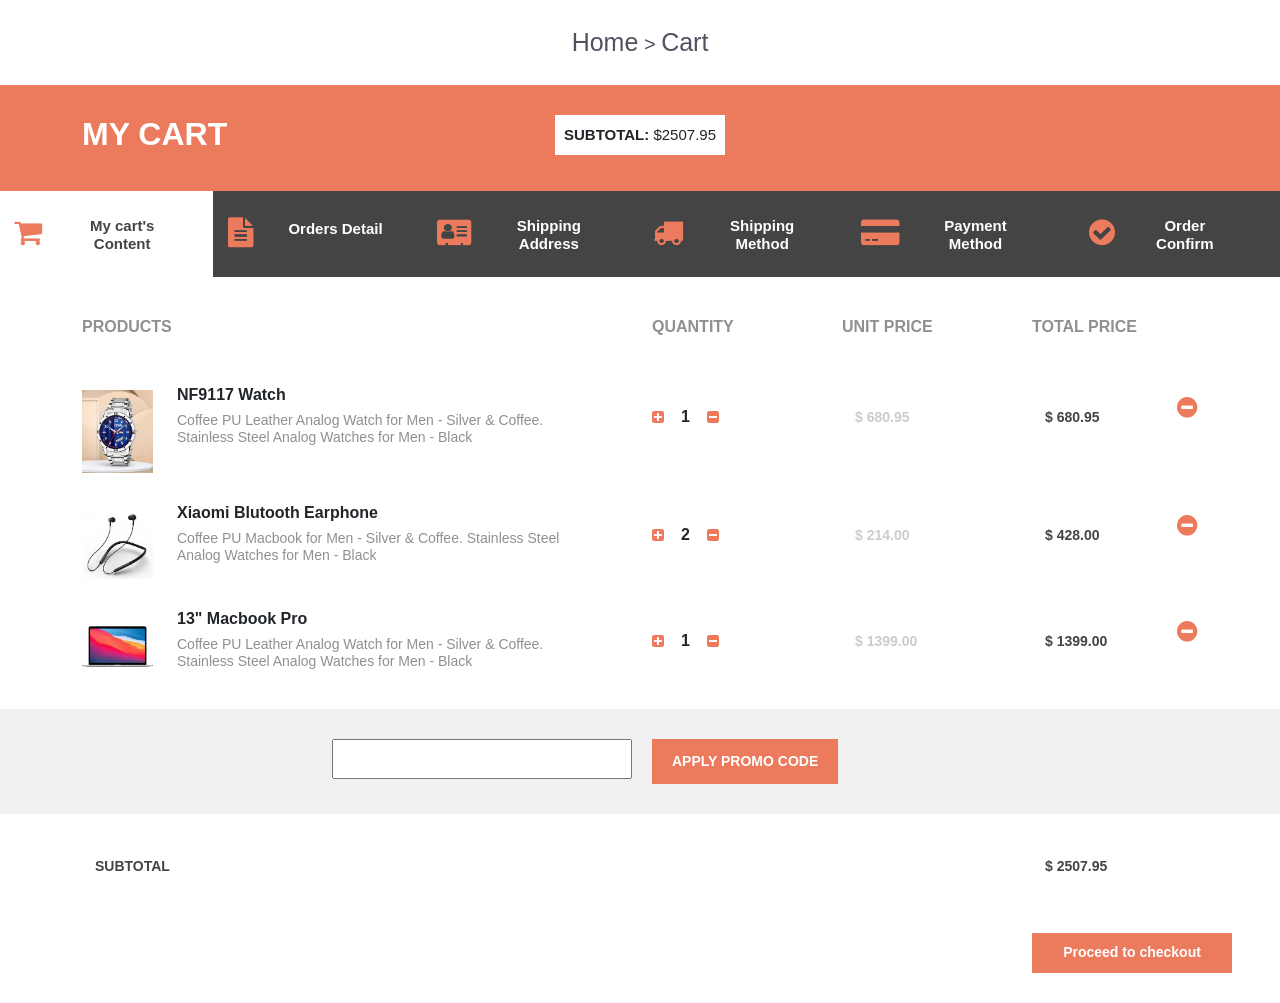
<file: pages/Cart/index.html>
<!DOCTYPE html>
<html lang="en">
<head>
    <meta charset="UTF-8">
    <meta http-equiv="X-UA-Compatible" content="IE=edge">
    <meta name="viewport" content="width=device-width, initial-scale=1.0">
    <title>Document</title>


    <link rel="stylesheet" href="css/bootstrap.min.css">
    <link rel="stylesheet" href="https://stackpath.bootstrapcdn.com/font-awesome/4.7.0/css/font-awesome.min.css">
    <link rel="stylesheet" href="css/style.css">
    <link rel="stylesheet" href="css/media.css">
</head>
<body>
    <section id="breadcrumb">
        <div class="container">
            <div class="row">
                <div class="col-lg-12">
                    <div class="bread text-center">
                        <p>
                            <a href="../../index.html">Home</a>
                            >
                            <a href="#"><span>Cart</span></a>
                        </p>
                    </div>
                </div>
            </div>
        </div>
    </section>
    <!--======================================-->
    <section id="top">
        <div class="container">
            <div class="row">
                <div class="col-md-4 Cart-head">
                    <H2>My Cart</H2>
                </div>
                <div class="col-md-4">

                    <div class="subtotal m-auto">
                        <h3><span> SUBTOTAL: </span>$2507.95</h3>
                    </div>
                </div>
                <div class="col-md-4">
                </div>
            </div>
        </div>
    </section>
<!--==========================================================-->

<section id="steps">
    <div class="row px-0 mx-0">
        <div class="col-md-2 col-sm-6 px-0 py-3 activated ">
            <div class="m-cart">
               <div class="row px-0">
                   <div class="col-md-4 px-0 act"> <i class="fa fa-shopping-cart cart" aria-hidden="true"></i></div>
                   <div class="col-md-8 px-0 m-text act "> <h5>My cart's Content</h5></div>
               </div>
            </div>
        </div>
        <div class="col-md-2 col-sm-6 px-0 py-3">
            <div class="m-cart">
               <div class="row">
                   <div class="col-md-4 px-0"> <i class="fa fa-file-text cart" aria-hidden="true"></i> </div>
                   <div class="col-md-8 px-0 m-text"> <h5>Orders Detail</h5></div>
               </div>
            </div>
        </div>
      
        <div class="col-md-2 col-sm-6 px-0 py-3">
            <div class="m-cart">
               <div class="row">
                   <div class="col-md-4 px-0"> <i class="fa fa-address-card cart" aria-hidden="true"></i>
                   </i></div>
                   <div class="col-md-8 px-0 m-text"> <h5>Shipping Address</h5></div>
               </div>
            </div>
        </div>
        <div class="col-md-2 col-sm-6 px-0 py-3">
            <div class="m-cart">
               <div class="row">
                   <div class="col-md-4 px-0"> <i class="fa fa-truck cart" aria-hidden="true"></i></div>
                   <div class="col-md-8 px-0 m-text"> <h5>Shipping Method</h5></div>
               </div>
            </div>
        </div>
        <div class="col-md-2 col-sm-6 px-0 py-3">
            <a href="../Payment Method/index.html">
            <div class="m-cart">
               <div class="row">
                   <div class="col-md-4 px-0"> <i class="fa fa-credit-card-alt cart" aria-hidden="true"></i></div>
                   <div class="col-md-8 px-0 m-text"> <h5>Payment Method</h5></div>
               </div>
            </div>
        </a>
        </div>
        <div class="col-md-2 col-sm-6 px-0 py-3">
            <div class="m-cart px-0">
               <div class="row px-0 mx-0">
                   <div class="col-md-4 px-0"> <i class="fa fa-check-circle cart" aria-hidden="true"></i>
                   </div>
                   <div class="col-md-8 px-0 m-text"> <h5>Order Confirm</h5></div>
               </div>
            </div>
        </div>

    </div>
</section>

<!--=================product menu===================== -->
<section id="cart-list">
    <div class="container">
        <div class="row px-0">
            <div class="col-md-6">
                <div class="menu-text">
                    <h4>Products</h4>
                </div>
            </div>

            <div class="col-md-2"> 
                 <div class="menu-text">
                <h4>Quantity</h4>
            </div>
        </div>

            <div class="col-md-2">
                <div class="menu-text">
                    <h4>Unit price</h4>
                </div>
            </div>

            <div class="col-md-2">
                <div class="menu-text">
                    <h4>Total price</h4>
                </div>
            </div>
        </div>
    </div>
</section>
<!--=================product item===================== -->
<section id="cart-list">
    <div class="container">
        <div class="row pi">
            <div class="col-md-6">
               <div class="row px-0">
                   <div class="col-md-2">
                       <img src="images/watch.jpg"  class="w-100 img-fluid p-img" alt="">
                   </div>
                   <div class="col-md-10">
                       <div class="pro-text">
                           <h4>NF9117 Watch</h4>
                           <h6> Coffee PU Leather Analog Watch for Men - Silver & Coffee. Stainless Steel Analog Watches for Men - Black</h6>
                       </div>
                   </div>
               </div>
            </div>

            <div class="col-md-2"> 
                 <div class="amount">
                     <i class="fa fa-plus-square"></i>
                     <h6>1</h6>
                     <i class="fa fa-minus-square"></i>
                 </div>
        </div>

            <div class="col-md-2">
                <div class="amount dollar">
                    
                    <h6>$ 680.95</h6>
                    
                </div>
            </div>

            <div class="col-md-2">
                <div class="amount dollar tc">
                    <h6>$ 680.95</h6>

                    <i class="fa fa-minus-circle cut"></i>
                </div>
                
            </div>
        </div>


        <div class="row pi">
            <div class="col-md-6">
               <div class="row px-0">
                   <div class="col-md-2">
                       <img src="images/earphn.jpg"  class="w-100 img-fluid p-img" alt="">
                   </div>
                   <div class="col-md-10">
                       <div class="pro-text">
                           <h4>Xiaomi Blutooth Earphone </h4>
                           <h6> Coffee PU Macbook for Men - Silver & Coffee. Stainless Steel Analog Watches for Men - Black</h6>
                       </div>
                   </div>
               </div>
            </div>

            <div class="col-md-2"> 
                 <div class="amount">
                     <i class="fa fa-plus-square"></i>
                     <h6>2</h6>
                     <i class="fa fa-minus-square"></i>
                 </div>
        </div>
            <div class="col-md-2">
                <div class="amount dollar">
                    
                    <h6>$ 214.00</h6>
                    
                </div>
            </div>
            <div class="col-md-2">
                <div class="amount dollar tc">
                    <h6>$ 428.00</h6>

                    <i class="fa fa-minus-circle cut"></i>
                </div>
                
            </div>
        </div>


        <div class="row pi">
            <div class="col-md-6">
               <div class="row px-0">
                   <div class="col-md-2">
                       <img src="images/mac.jpg"  class="w-100 img-fluid p-img" alt="">
                   </div>
                   <div class="col-md-10">
                       <div class="pro-text">
                           <h4>13" Macbook Pro</h4>
                           <h6> Coffee PU Leather Analog Watch for Men - Silver & Coffee. Stainless Steel Analog Watches for Men - Black</h6>
                       </div>
                   </div>
               </div>
            </div>

            <div class="col-md-2"> 
                 <div class="amount">
                     <i class="fa fa-plus-square"></i>
                     <h6>1</h6>
                     <i class="fa fa-minus-square"></i>
                 </div>
        </div>

            <div class="col-md-2">
                <div class="amount dollar">
                    <h6>$ 1399.00</h6>  
                </div>
            </div>

            <div class="col-md-2">
                <div class="amount dollar tc">
                    <h6>$ 1399.00</h6>
                    <i class="fa fa-minus-circle cut"></i>
                </div>
            </div>
        </div>
    


    
    
    
    
    
    
    
    </div>
    
    <div class="row promo px-0 mx-0">
        <div class="col-md-6 m-auto">

            <form action="#" method="POST">
                <div class="row">
                    <div class="col-md-6"> <input type="text" class="promo-code" id="promo">
                        <div class="err-msg" id="promo_err_msg"></div></div>
                    <div class="col-md-6">
                        <button type="submit" class="promo-btn" onclick="return sub()">Apply Promo Code</button>
                    </div>
                </div>
            </form>
        </div>
    </div>

    <div class="container">
        <div class="row st">
            <div class="col-md-10">
                <div class="amount dollar tc">
                    <h6>SUBTOTAL</h6>
                    
                </div>
            </div>
            <div class="col-md-2">
                <div class="amount line dollar tc">
                    <h6>$ 2507.95</h6>
                    
                </div>
            </div>
        </div>


        <div class="row">
            <div class="col-md-10"></div>
            <div class="col-md-2">
                <button type="submit" class="ns-btn"> Proceed to checkout</button>
            </div>
        </div>
    </div>
</section>
<!--=================product item===================== -->
<!--=================product item===================== -->
<!--=================product item===================== -->









    <script src="js/jquery-1.12.4.min.js"></script>
    <script src="js/bootstrap.bundle.min.js"></script>
    <script src="js/custom.js"></script>
</body>
</html>
</file>
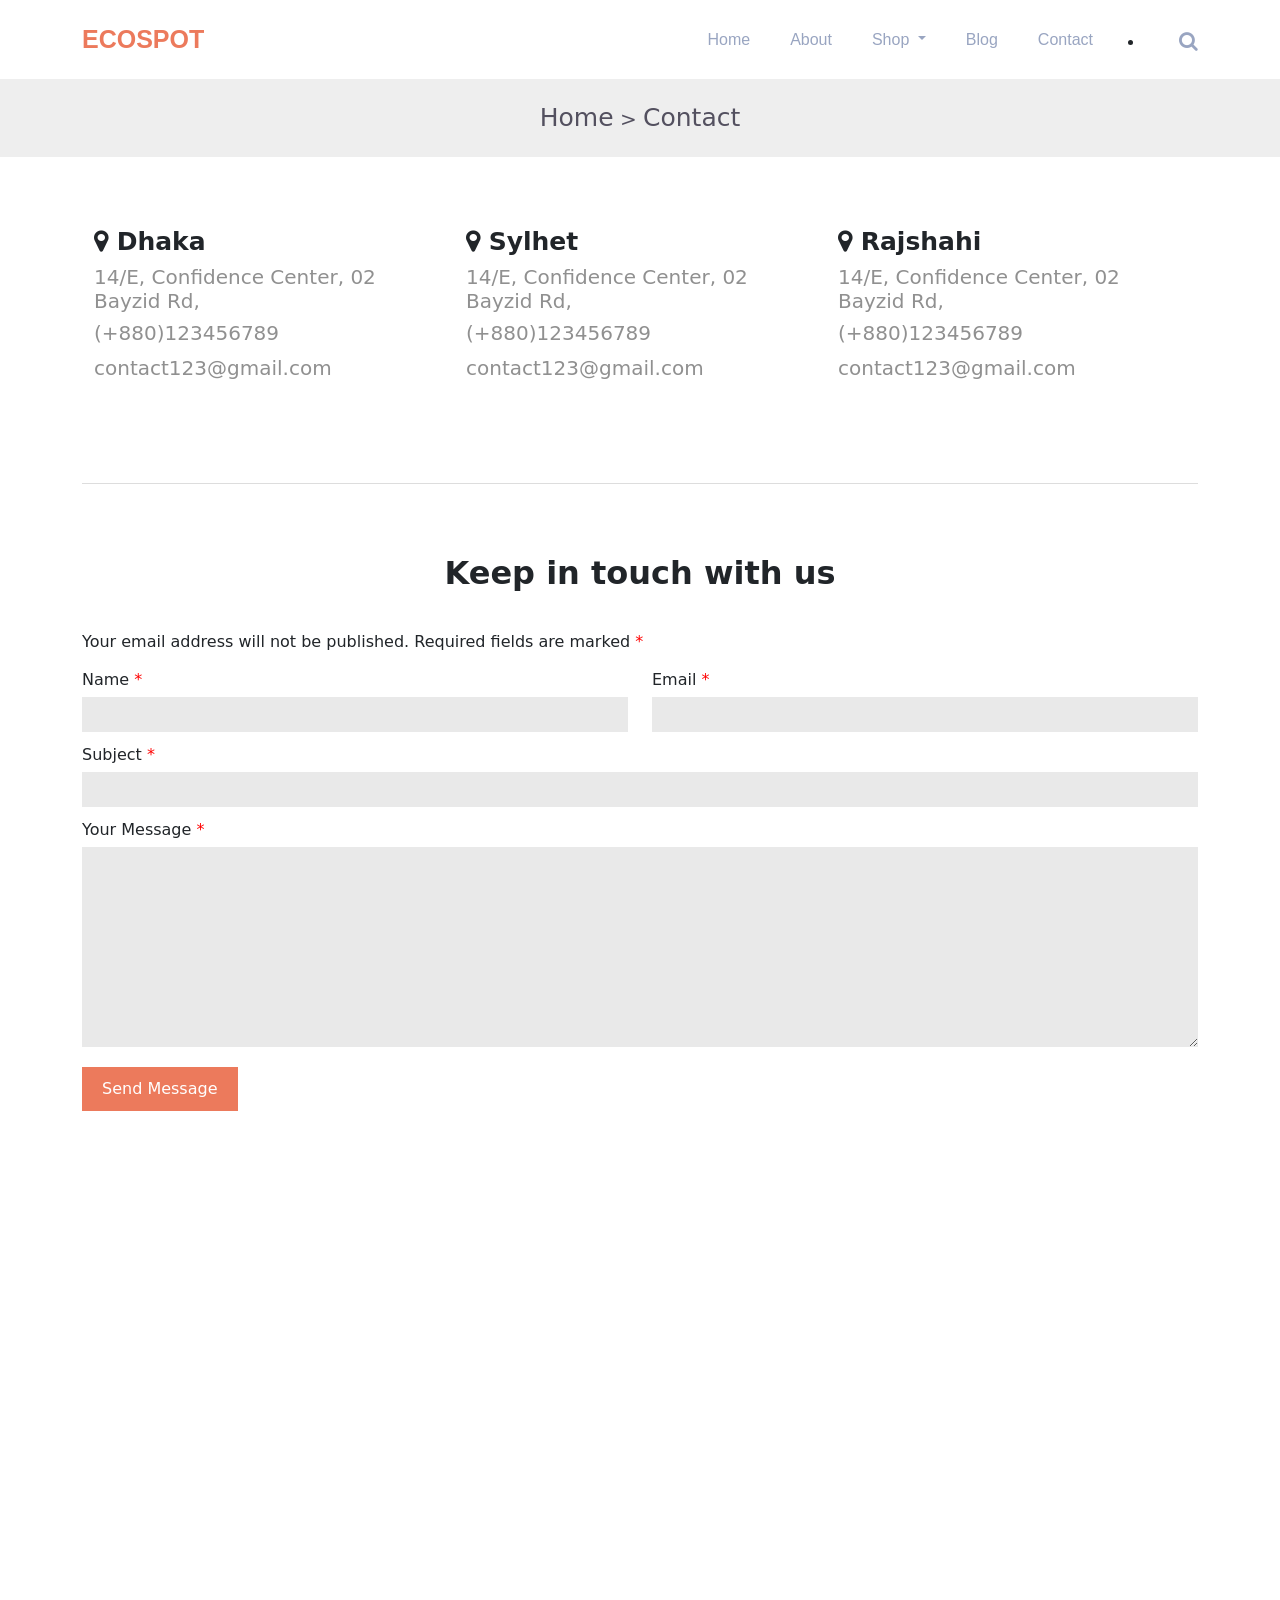
<file: pages/contact/index.html>
<!DOCTYPE html>
<html lang="en">
<head>
    <meta charset="UTF-8">
    <meta http-equiv="X-UA-Compatible" content="IE=edge">
    <meta name="viewport" content="width=device-width, initial-scale=1.0">
    <title>Document</title>

<link rel="stylesheet" href="css/bootstrap.min.css">
    <link rel="stylesheet" href="https://stackpath.bootstrapcdn.com/font-awesome/4.7.0/css/font-awesome.min.css">
    <link rel="stylesheet" href="css/style.css">
    <link rel="stylesheet" href="css/media.css">
</head>
<body>
    <!--Navbar part start-->
    <nav class="navbar navbar-expand-lg">
        <div class="container">
          <a class="navbar-brand" href="../../index.html">
              ECOSPOT
          </a>
          <button class="navbar-toggler" type="button" data-bs-toggle="collapse" data-bs-target="#navbarSupportedContent" aria-controls="navbarSupportedContent" aria-expanded="false" aria-label="Toggle navigation">
            <span class="navbar-toggler-icon"><i class="fa fa-list" aria-hidden="true"></i>
            </span>
          </button>
          <div class="collapse navbar-collapse" id="navbarSupportedContent">
            <ul class="navbar-nav ms-auto mb-2 mb-lg-0">
              <li class="nav-item">
                <a class="nav-link active" aria-current="page" href="../../index.html">Home</a>
              </li>
              <li class="nav-item">
                <a class="nav-link" href="../../index.html">About</a>
              </li>
              <li class="nav-item">
                <div class="dropdown">
                <a class="nav-link dropdown-toggle" href="#" id="navbarDropdown" role="button" data-bs-toggle="dropdown" aria-expanded="false">
                  Shop
                </a>
                <ul class="dropdown-menu" aria-labelledby="navbarDropdown">
                  <li><a class="dropdown-item" href="../../product.html">Product</a></li>
                  <li><a class="dropdown-item" href="../Admin panel/dashboard.html">Dashboard</a></li>
                  <li><hr class="dropdown-divider"></li>
                  <li><a class="dropdown-item" href="../Cart/index.html">Your Cart</a></li>
                </ul>
                </div>
              </li>
              <li class="nav-item">
                <a class="nav-link" href="../../index.html">Blog</a>
              </li>
              <li class="nav-item">
                <a class="nav-link" href="../contact/index.html">Contact</a>
              </li>
            </ul>
            <div class="cart-option">
                <ul>
                    <li class="search-optn"><a href="../Search & Category/index.html"><i class="fa fa-search"></i></a></li>
                </ul>
                </div>
            </div>
          </div>
        </div>
      </nav>
    <!--Navbar part end-->
    <section id="breadcrumb">
        <div class="container">
            <div class="row">
                <div class="col-lg-12">
                    <div class="bread text-center">
                        <p>
                            <a href="../../index.html">Home</a>
                            >
                            <a href="#"><span>Contact</span></a>
                        </p>
                    </div>
                </div>
            </div>
        </div>
    </section>

<!--===================Adresses======================-->
<section id="address">
    <div class="container">
        <div class="row px-0 mx-0">
            <div class="col-md-4">
                <div class="Address-item">
                    <h3> <i class="fa fa-map-marker"></i> Dhaka</h3>
                    <h5>14/E, Confidence Center, 02 Bayzid Rd, </h5>
                    <h6>(+880)123456789</h6>
                    <a href="#">contact123@gmail.com</a>
                </div>
            </div>
            <div class="col-md-4">
                <div class="Address-item">
                    <h3> <i class="fa fa-map-marker"></i> Sylhet</h3>
                    <h5>14/E, Confidence Center, 02 Bayzid Rd, </h5>
                    <h6>(+880)123456789</h6>
                    <a href="#">contact123@gmail.com</a>
                </div>
            </div>
            <div class="col-md-4">
                <div class="Address-item">
                    <h3> <i class="fa fa-map-marker"></i> Rajshahi</h3>
                    <h5>14/E, Confidence Center, 02 Bayzid Rd, </h5>
                    <h6>(+880)123456789</h6>
                    <a href="#">contact123@gmail.com</a>
                </div>
            </div>
        </div>
    </div>
</section>
<!--=========================================-->
<section>
    <div class="container">
        <div class="gap"></div>
    </div>
</section>
<!--=========================================-->
<!--==================================Message==========================-->
<section id="message">
    <div class="container">
        <div class="row ">
            <div class="col-md-8 m-auto text-center heading">
                <h2>Keep in touch with us</h2>
            </div>
        </div>

        <div class="row msg-form">
            <p>Your email address will not be published. Required fields are marked <span class="must">*</span></p>
        </div>


         <form action="#" method="POST">
           <div class="row">
          <div class="col-md-6">
              <h6>Name <span class="must">*</span></h6>
              <input type="text" class="msg-input" id="fname">
              <div class="err-msg" id="name_err_msg"></div>
          </div>
          <div class="col-md-6">
              <h6>Email <span class="must">*</span></h6>
              <input type="text" class="msg-input"  id="email">
              <div class="err-msg" id="email_err_msg"></div>
          </div>

<div class="col-md-12">
    <h6>Subject <span class="must">*</span></h6>
    <input type="text" class="msg-input" id="fsub">
    <div class="err-msg" id="sub_err_msg"></div>
</div>
<div class="col-md-12">
    <h6>Your Message <span class="must">*</span></h6>
   <textarea class="msg-input main" id="fmsg"></textarea>
   <div class="err-msg" id="msg_err_msg"></div>
</div>


<div class="col-md-3">
        <button type="submit" onclick="return sub()" class="msg-btn">Send Message</button>

</div>

        </div>
         </form>



        

    </div>

</section>

 <!--===================map======================-->

 <section id="web-map">
    <iframe src="https://www.google.com/maps/embed?pb=!1m18!1m12!1m3!1d3650.7412834777624!2d90.42170751420052!3d23.792225493095824!2m3!1f0!2f0!3f0!3m2!1i1024!2i768!4f13.1!3m3!1m2!1s0x3755c79aaf2bec77%3A0xbdd4c6a68b9cb63c!2sParallaxlogic%20Infotech!5e0!3m2!1sen!2sbd!4v1618080294174!5m2!1sen!2sbd" width="100%" height="600" style="border:0;" allowfullscreen="" loading="lazy"></iframe>
 </section>
    <script src="js/jquery-1.12.4.min.js"></script>
    <script src="js/bootstrap.bundle.min.js"></script>
    <script src="js/custom.js"></script>
</body>
</html>
</file>
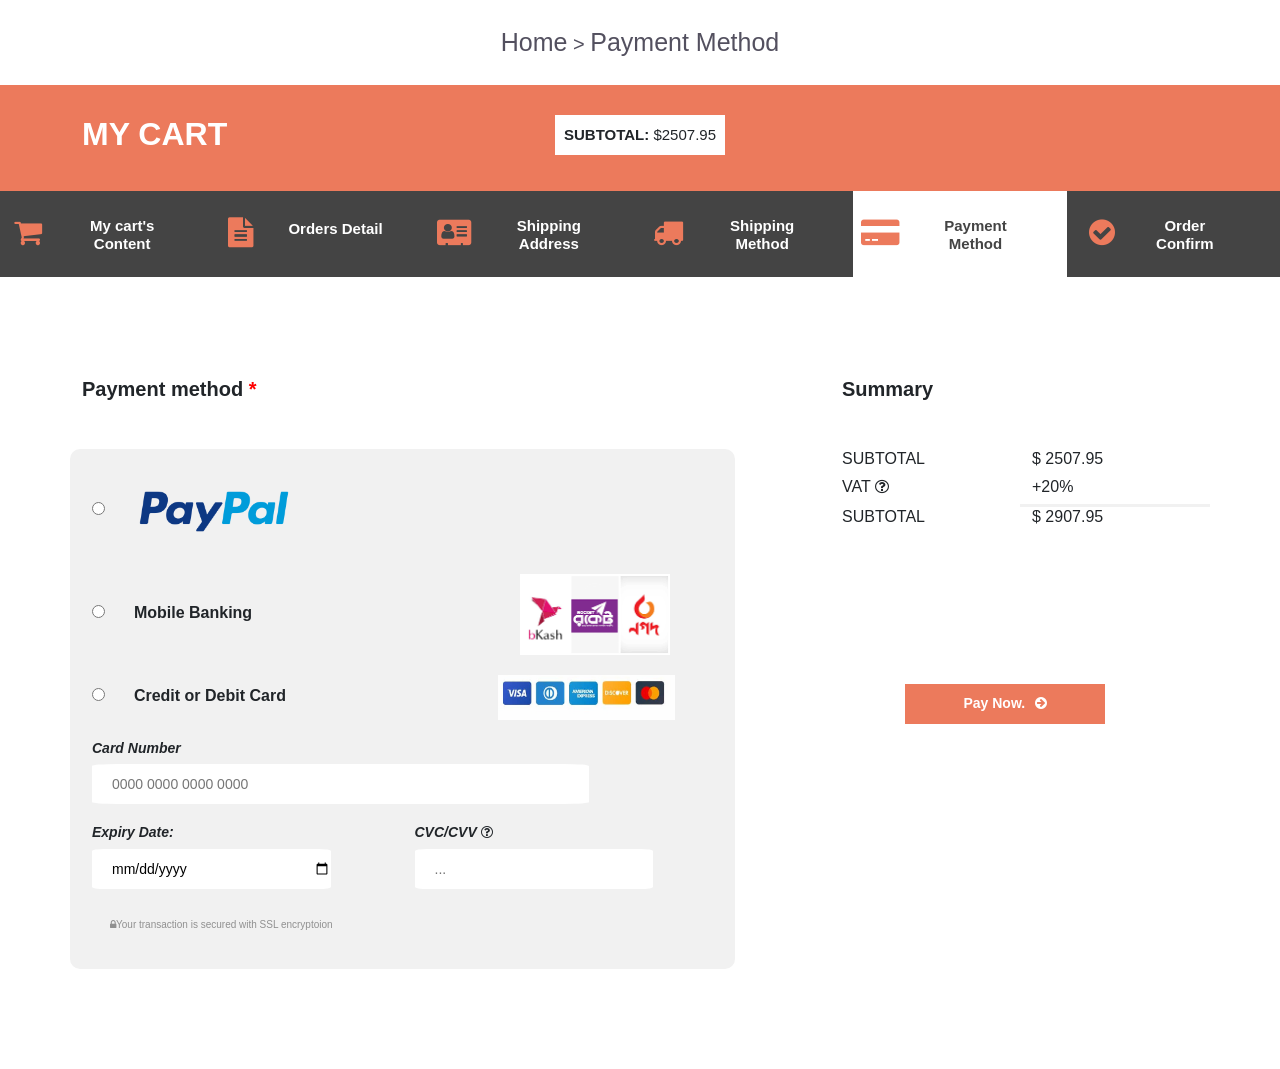
<file: pages/Payment Method/index.html>
<!DOCTYPE html>
<html lang="en">
<head>
    <meta charset="UTF-8">
    <meta http-equiv="X-UA-Compatible" content="IE=edge">
    <meta name="viewport" content="width=device-width, initial-scale=1.0">
    <title>Document</title>


    <link rel="stylesheet" href="css/bootstrap.min.css">
    <link rel="stylesheet" href="https://stackpath.bootstrapcdn.com/font-awesome/4.7.0/css/font-awesome.min.css">
    <link rel="stylesheet" href="css/style.css">
    <link rel="stylesheet" href="css/media.css">
</head>
<body>
    <section id="breadcrumb">
        <div class="container">
            <div class="row">
                <div class="col-lg-12">
                    <div class="bread text-center">
                        <p>
                            <a href="../../index.html">Home</a>
                            >
                            <a href="#"><span>Payment Method</span></a>
                        </p>
                    </div>
                </div>
            </div>
        </div>
    </section>
    <!--======================================-->
    <section id="top">
        <div class="container">
            <div class="row">
                <div class="col-md-4 Cart-head">
                    <H2>My Cart</H2>
                </div>
                <div class="col-md-4">

                    <div class="subtotal m-auto">
                        <h3><span> SUBTOTAL: </span>$2507.95</h3>
                    </div>
                </div>
                <div class="col-md-4">
                </div>
            </div>
        </div>
    </section>
<!--==========================================================-->

<section id="steps">
    <div class="row px-0 mx-0">
        <div class="col-md-2 col-sm-6 px-0 py-3 ">
            <a href="../Cart/index.html">
            <div class="m-cart">
               <div class="row px-0">
                   <div class="col-md-4 px-0 "> <i class="fa fa-shopping-cart cart" aria-hidden="true"></i></div>
                   <div class="col-md-8 px-0 m-text "> <h5>My cart's Content</h5></div>
               </div>
            </div>
            </a>
        </div>
        <div class="col-md-2 col-sm-6 px-0 py-3">
            <div class="m-cart">
               <div class="row">
                   <div class="col-md-4 px-0"> <i class="fa fa-file-text cart" aria-hidden="true"></i> </div>
                   <div class="col-md-8 px-0 m-text"> <h5>Orders Detail</h5></div>
               </div>
            </div>
        </div>
      
        <div class="col-md-2 col-sm-6 px-0 py-3">
            <div class="m-cart">
               <div class="row">
                   <div class="col-md-4 px-0"> <i class="fa fa-address-card cart" aria-hidden="true"></i>
                   </i></div>
                   <div class="col-md-8 px-0 m-text"> <h5>Shipping Address</h5></div>
               </div>
            </div>
        </div>
        <div class="col-md-2 col-sm-6 px-0 py-3">
            <div class="m-cart">
               <div class="row">
                   <div class="col-md-4 px-0"> <i class="fa fa-truck cart" aria-hidden="true"></i></div>
                   <div class="col-md-8 px-0 m-text"> <h5>Shipping Method</h5></div>
               </div>
            </div>
        </div>
        <div class="col-md-2 col-sm-6 px-0 py-3 activated ">
            <a href="#">
            <div class="m-cart">
               <div class="row px-0">
                   <div class="col-md-4 px-0 act"> <i class="fa fa-credit-card-alt cart" aria-hidden="true"></i></div>
                   <div class="col-md-8 px-0 m-text act "> <h5>Payment Method</h5></div>
               </div>
            </div>
            </a>
        </div>
        <div class="col-md-2 col-sm-6 px-0 py-3">
            <div class="m-cart px-0">
               <div class="row px-0 mx-0">
                   <div class="col-md-4 px-0"> <i class="fa fa-check-circle cart" aria-hidden="true"></i>
                   </div>
                   <div class="col-md-8 px-0 m-text"> <h5>Order Confirm</h5></div>
               </div>
            </div>
        </div>

    </div>
</section>

<!--=================product item===================== -->
<section id="Payment">
    <div class="container">
       <div class="row">
        <div class="col-md-8 pay-hd">
            <h3>Payment method <span>*</span></h3>
        </div>
        <div class="col-md-4 pay-hd">
                <h3>Summary </h3>   
        </div>

       </div>
        <div class="row pay-bill">
            <div class="col-md-7 pay-main">
                 <div class="pay-type">

                    <form action="#" method="POSt">
                        <div class="row mx-0">
                            <div class="pay-unique">
                        <input type="radio" name="pay" id="pay-m"> <img src="images/pl.png" class="p-logo" alt=""> 
                    </div>

                    </div>
                        <div class="row mx-0">
                            <div class="pay-unique">
                        <input type="radio" name="pay" class="pay-m"> <h6 class="pt">Mobile Banking</h6> <img src="images/mb.png" class="p-logo2" alt=""> 
                    </div>

                    </div>
                        <div class="row mx-0">
                            <div class="pay-unique">
                        <input type="radio" name="pay" class="pay-m"> <h6 class="pt">Credit or Debit Card</h6> <img src="images/card.jpg" class="p-logo3" alt=""> 
                    </div>

                    </div>

                    <div class="row">
                        <div class="pay-info">
                            <h6>Card Number</h6>
                            <input type="text" placeholder="0000 0000 0000 0000" >
                        </div>
                    </div>
                    <div class="row">
                        <div class="col-md-6">
                            <div class="pay-info">
                            <h6>Expiry Date:</h6>
                            <input type="date" placeholder="MM/YY" >
                        </div>
                      </div>
                      
                      <div class="col-md-6">
                        <div class="pay-info">
                            <h6>CVC/CVV <i class="fa fa-question-circle-o"></i></h6>
                            <input type="text" placeholder="..." >
                        </div>
                      </div>
                    </div>
                    <div class="row secured">
                        <h5> <i class="fa fa-lock"></i>Your transaction is secured with SSL encryptoion </h5>

                    </div>
                    </form>
                 </div>

            </div>
            <div class="col-md-1"></div>
            <div class="col-md-4">
                <div class="row st">
                    <div class="col-md-6">
                        <div class="amount dollar tc">
                            <h6>SUBTOTAL</h6>
                            
                        </div>
                    </div>
                    <div class="col-md-6">
                        <div class="amount dollar tc">
                            <h6>$ 2507.95</h6>
                            
                        </div>
                    </div>
                </div>
                <div class="row st">
                    <div class="col-md-6">
                        <div class="amount dollar tc">
                            <h6>VAT <i class="fa fa-question-circle-o"></i></h6>
                            
                        </div>
                    </div>
                    <div class="col-md-6">
                        <div class="amount dollar tc">
                            <h6>+20%</h6>
                            
                        </div>
                    </div>
                </div>
                <div class="row ">
                    <div class="col-md-6"></div>
                    <div class="col-md-6 t-after"></div>

                </div>
                <div class="row st">
                    <div class="col-md-6">
                        <div class="amount dollar tc">
                            <h6>SUBTOTAL</h6>
                            
                        </div>
                    </div>

                        <div class="col-md-6">
                            <div class="amount dollar tc">
                                <h6>$ 2907.95</h6>
                                
                            </div>
                        </div>
                    </div>

                    <div class="row">
                        <div class="col-md-8 m-auto pay-btn">
                            <button type="submit">Pay Now.<i class="fa fa-arrow-circle-right" aria-hidden="true"></i>
                            </button>
                        </div>
                    </div>
                   
                </div>

            </div>
        </div>
</section>
<!--=================product item===================== -->
<!--=================product item===================== -->
<!--=================product item===================== -->









    <script src="js/jquery-1.12.4.min.js"></script>
    <script src="js/bootstrap.bundle.min.js"></script>
    <script src="js/custom.js"></script>
</body>
</html>
</file>
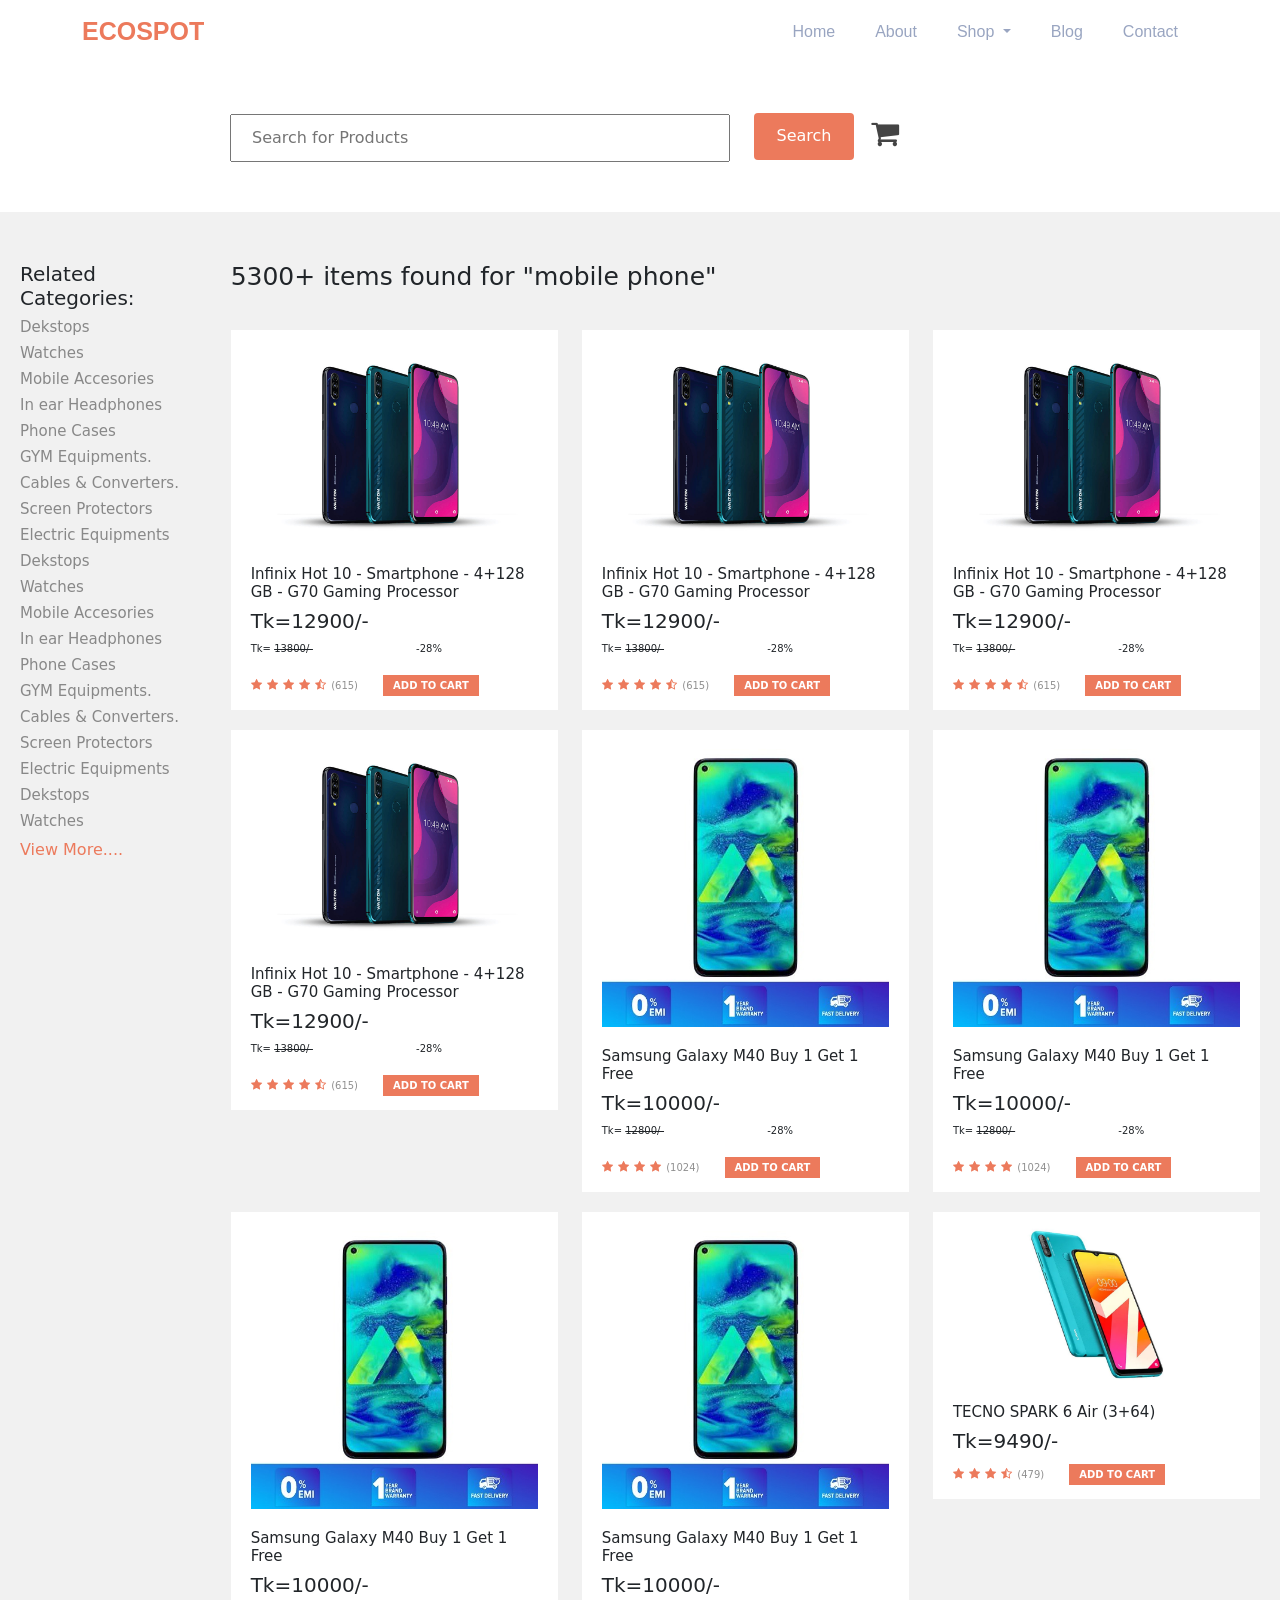
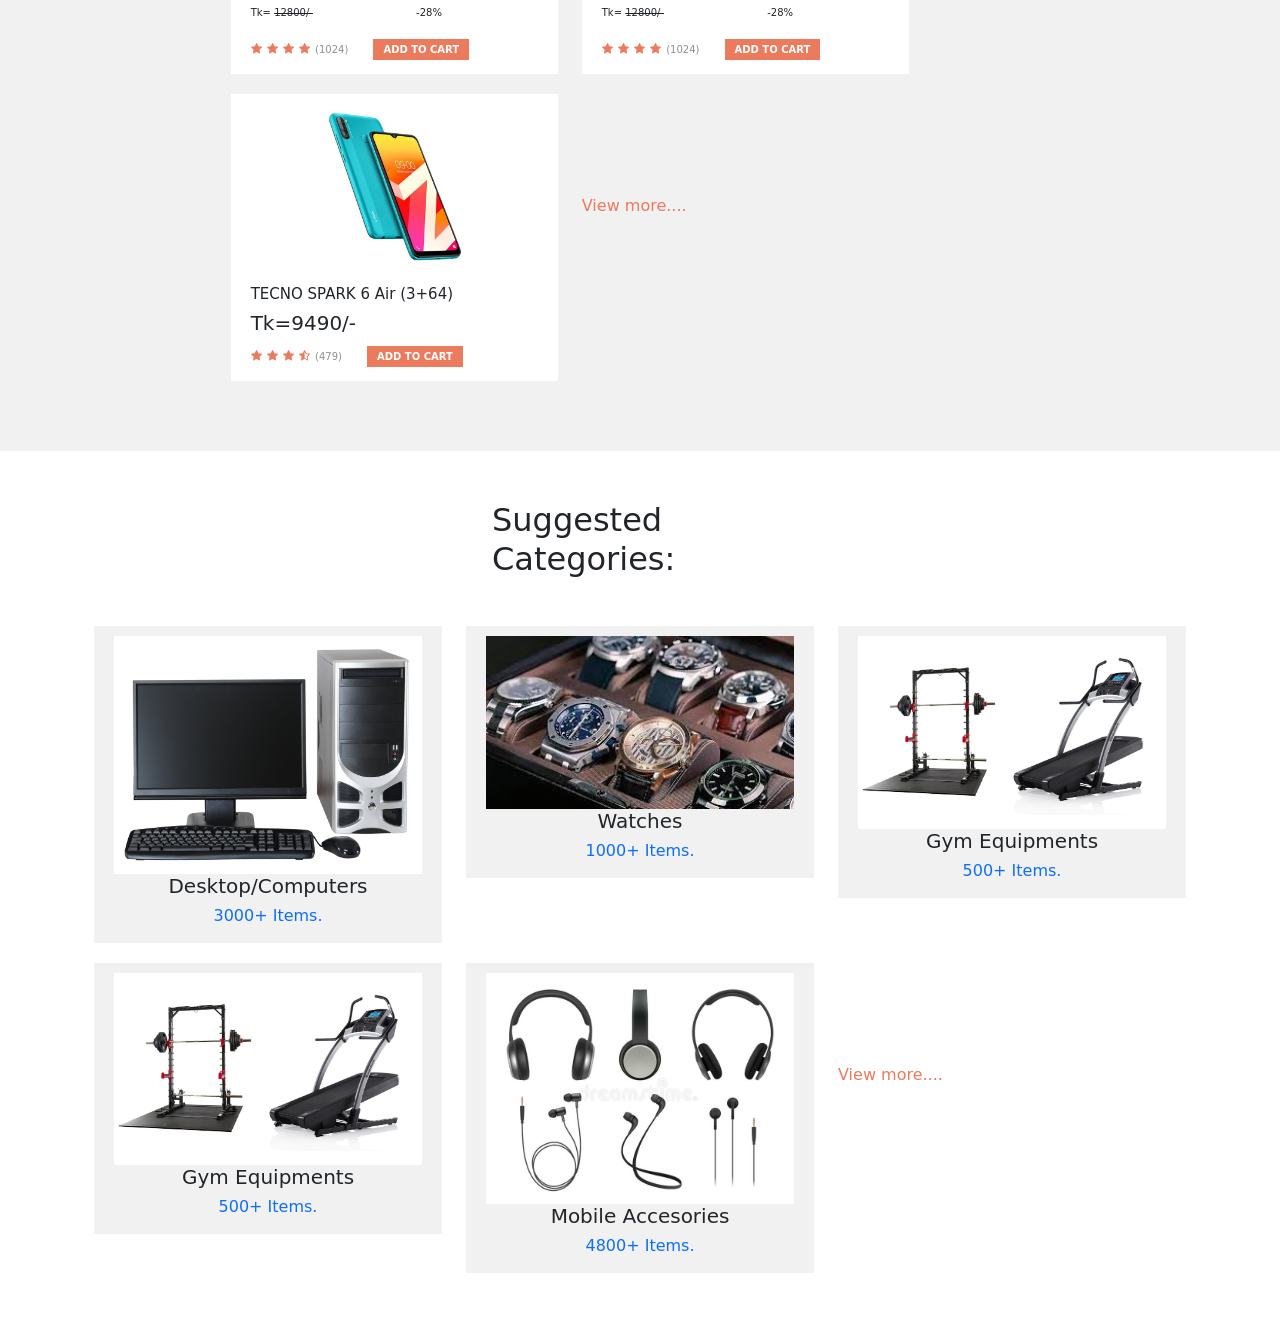
<file: pages/Search & Category/index.html>
<!DOCTYPE html>
<html lang="en">
<head>
    <meta charset="UTF-8">
    <meta http-equiv="X-UA-Compatible" content="IE=edge">
    <meta name="viewport" content="width=device-width, initial-scale=1.0">
    <title>Document</title>

<link rel="stylesheet" href="css/bootstrap.min.css">
    <link rel="stylesheet" href="https://stackpath.bootstrapcdn.com/font-awesome/4.7.0/css/font-awesome.min.css">
    <link rel="stylesheet" href="css/style.css">
    <link rel="stylesheet" href="css/media.css">
</head>
<body>

<!--Navbar part start-->
<nav class="navbar navbar-expand-lg">
    <div class="container">
      <a class="navbar-brand" href="../../index.html">
          ECOSPOT
      </a>
      <button class="navbar-toggler" type="button" data-bs-toggle="collapse" data-bs-target="#navbarSupportedContent" aria-controls="navbarSupportedContent" aria-expanded="false" aria-label="Toggle navigation">
        <span class="navbar-toggler-icon"><i class="fa fa-list" aria-hidden="true"></i>
        </span>
      </button>
      <div class="collapse navbar-collapse" id="navbarSupportedContent">
        <ul class="navbar-nav ms-auto mb-2 mb-lg-0">
          <li class="nav-item">
            <a class="nav-link active" aria-current="page" href="../../index.html">Home</a>
          </li>
          <li class="nav-item">
            <a class="nav-link" href="../../index.html">About</a>
          </li>
          <li class="nav-item">
            <div class="dropdown">
            <a class="nav-link dropdown-toggle" href="#" id="navbarDropdown" role="button" data-bs-toggle="dropdown" aria-expanded="false">
              Shop
            </a>
            <ul class="dropdown-menu" aria-labelledby="navbarDropdown">
              <li><a class="dropdown-item" href="../../product.html">Product</a></li>
              <li><a class="dropdown-item" href="../Admin panel/dashboard.html">Dashboard</a></li>
              <li><hr class="dropdown-divider"></li>
              <li><a class="dropdown-item" href="../Cart/index.html">Your Cart</a></li>
            </ul>
            </div>
          </li>
          <li class="nav-item">
            <a class="nav-link" href="../../index.html">Blog</a>
          </li>
          <li class="nav-item">
            <a class="nav-link" href="../contact/index.html">Contact</a>
          </li>
        </ul>
        </div>
      </div>
    </div>
  </nav>
<!--Navbar part end-->
    <section id="search">
        <div class="row m-auto">
            <form action="#" method="POST" class="srch-form">
                <input class="search-box" type="search" placeholder="Search for Products">
                <button type="submit" class="btn">Search</button>
               <a href="../Payment Method/index.html"><i class="fa fa-shopping-cart carts"></i></a>
            </form>
           
    </section>
 <!--===================Products======================-->
    <section id="Products">

    </div>
    <div class="row">
        <div class="col-md-2">
           <div class="category">
               <h3>Related Categories:</h3>
               <h5><a href="#">Dekstops</a></h5>
               <h5><a href="#">Watches</a></h5>
               <h5><a href="#">Mobile Accesories</a></h5>
               <h5><a href="#">In ear Headphones</a></h5>
               <h5><a href="#">Phone Cases</a></h5>
               <h5><a href="#">GYM Equipments.</a></h5>
               <h5><a href="#">Cables & Converters.</a></h5>
               <h5><a href="#">Screen Protectors</a></h5>
               <h5><a href="#">Electric Equipments</a></h5>
               <h5 class="hide"><a href="#">Dekstops</a></h5>
               <h5 class="hide"><a href="#">Watches</a></h5>
               <h5 class="hide"><a href="#">Mobile Accesories</a></h5>
               <h5 class="hide"><a href="#">In ear Headphones</a></h5>
               <h5 class="hide"><a href="#">Phone Cases</a></h5>
               <h5 class="hide"><a href="#">GYM Equipments.</a></h5>
               <h5 class="hide"><a href="#">Cables & Converters.</a></h5>
               <h5 class="hide"><a href="#">Screen Protectors</a></h5>
               <h5 class="hide"><a href="#">Electric Equipments</a></h5>
               <h5 class="hide"><a href="#">Dekstops</a></h5>
               <h5 class="hide"><a href="#">Watches</a></h5>
               <a class="click_this" href="#">View More....</a>

           </div>
        </div>
        <div class="col-md-10">
          <div class="row">
              <div class="col-md-9">
                <div class="srch-name">
                    <h3>5300+ items found for "mobile phone"</h3>
                </div>
              </div>
              <div class="col-md-3"></div>
          </div>

            <div class="row pi-main">
               
                <div class="col-md-4 col-lg col-sm-6">
                    <div class="product-item">
                        <img src="images/mp1.jpg" class="w-100 img-fluid" alt="">
                        <h6>Infinix Hot 10 - Smartphone - 4+128 GB - G70 Gaming Processor</h6>
                        <h5>Tk=12900/-</h5>
                        <p>Tk= <del>13800/-</del>  <span>-28%</span></p>
                        <i class="fa fa-star stars"></i>
                        <i class="fa fa-star stars"></i>
                        <i class="fa fa-star stars"></i>
                        <i class="fa fa-star stars"></i>
                        <i class="fa fa-star-half-o stars"></i> 
                        <h4>(615)</h4>
                        <a href="#">ADD TO CART</a>
                    </div>
                </div>
                <div class="col-md-4 col-lg3 col-sm-6">
                    <div class="product-item">
                        <img src="images/mp1.jpg" class="w-100 img-fluid" alt="">
                        <h6>Infinix Hot 10 - Smartphone - 4+128 GB - G70 Gaming Processor</h6>
                        <h5>Tk=12900/-</h5>
                        <p>Tk= <del>13800/-</del>  <span>-28%</span></p>
                        <i class="fa fa-star stars"></i>
                        <i class="fa fa-star stars"></i>
                        <i class="fa fa-star stars"></i>
                        <i class="fa fa-star stars"></i>
                        <i class="fa fa-star-half-o stars"></i> 
                        <h4>(615)</h4>
                        <a href="#">ADD TO CART</a>
                    </div>
                </div>
                <div class="col-md-4 col-lg3 col-sm-6">
                    <div class="product-item">
                        <img src="images/mp1.jpg" class="w-100 img-fluid" alt="">
                        <h6>Infinix Hot 10 - Smartphone - 4+128 GB - G70 Gaming Processor</h6>
                        <h5>Tk=12900/-</h5>
                        <p>Tk= <del>13800/-</del>  <span>-28%</span></p>
                        <i class="fa fa-star stars"></i>
                        <i class="fa fa-star stars"></i>
                        <i class="fa fa-star stars"></i>
                        <i class="fa fa-star stars"></i>
                        <i class="fa fa-star-half-o stars"></i> 
                        <h4>(615)</h4>
                        <a href="#">ADD TO CART</a>
                    </div>
                </div>
                <div class="col-md-4 col-lg3 col-sm-6">
                    <div class="product-item">
                        <img src="images/mp1.jpg" class="w-100 img-fluid" alt="">
                        <h6>Infinix Hot 10 - Smartphone - 4+128 GB - G70 Gaming Processor</h6>
                        <h5>Tk=12900/-</h5>
                        <p>Tk= <del>13800/-</del>  <span>-28%</span></p>
                        <i class="fa fa-star stars"></i>
                        <i class="fa fa-star stars"></i>
                        <i class="fa fa-star stars"></i>
                        <i class="fa fa-star stars"></i>
                        <i class="fa fa-star-half-o stars"></i> 
                        <h4>(615)</h4>
                        <a href="#">ADD TO CART</a>
                    </div>
                </div>

                <div class="col-md-4 col-lg3 col-sm-6">
                    <div class="product-item">
                        <img src="images/mp2.jpg" class="w-100 img-fluid" alt="">
                        <h6>Samsung Galaxy M40 Buy 1 Get 1 Free</h6>
                        <h5>Tk=10000/-</h5>
                        <p>Tk= <del>12800/-</del>  <span>-28%</span></p>
                        <i class="fa fa-star stars"></i>
                        <i class="fa fa-star stars"></i>
                        <i class="fa fa-star stars"></i>
                        <i class="fa fa-star stars"></i>
                        
                        <h4>(1024)</h4>
                        <a href="#">ADD TO CART</a>
                    </div>
                </div>
                <div class="col-md-4 col-lg3 col-sm-6">
                    <div class="product-item">
                        <img src="images/mp2.jpg" class="w-100 img-fluid" alt="">
                        <h6>Samsung Galaxy M40 Buy 1 Get 1 Free</h6>
                        <h5>Tk=10000/-</h5>
                        <p>Tk= <del>12800/-</del>  <span>-28%</span></p>
                        <i class="fa fa-star stars"></i>
                        <i class="fa fa-star stars"></i>
                        <i class="fa fa-star stars"></i>
                        <i class="fa fa-star stars"></i>
                        
                        <h4>(1024)</h4>
                        <a href="#">ADD TO CART</a>
                    </div>
                </div>
                <div class="col-md-4 col-lg3 col-sm-6">
                    <div class="product-item">
                        <img src="images/mp2.jpg" class="w-100 img-fluid" alt="">
                        <h6>Samsung Galaxy M40 Buy 1 Get 1 Free</h6>
                        <h5>Tk=10000/-</h5>
                        <p>Tk= <del>12800/-</del>  <span>-28%</span></p>
                        <i class="fa fa-star stars"></i>
                        <i class="fa fa-star stars"></i>
                        <i class="fa fa-star stars"></i>
                        <i class="fa fa-star stars"></i>
                        
                        <h4>(1024)</h4>
                        <a href="#">ADD TO CART</a>
                    </div>
                </div>
                <div class="col-md-4 col-lg3 col-sm-6">
                    <div class="product-item">
                        <img src="images/mp2.jpg" class="w-100 img-fluid" alt="">
                        <h6>Samsung Galaxy M40 Buy 1 Get 1 Free</h6>
                        <h5>Tk=10000/-</h5>
                        <p>Tk= <del>12800/-</del>  <span>-28%</span></p>
                        <i class="fa fa-star stars"></i>
                        <i class="fa fa-star stars"></i>
                        <i class="fa fa-star stars"></i>
                        <i class="fa fa-star stars"></i>
                        
                        <h4>(1024)</h4>
                        <a href="#">ADD TO CART</a>
                    </div>
                </div>
                <div class="col-md-4 col-lg3 col-sm-6">
                    <div class="product-item">
                        <img src="images/mp3.jpg" class="w-100 img-fluid" alt="">
                        <h6>TECNO SPARK 6 Air (3+64)</h6>
                        <h5>Tk=9490/-</h5>
                        <i class="fa fa-star stars"></i>
                        <i class="fa fa-star stars"></i>
                        <i class="fa fa-star stars"></i>
                        <i class="fa fa-star-half-o stars"></i>
                        
                        <h4>(479)</h4>
                        <a href="#">ADD TO CART</a>
                    </div>
                </div>
                <div class="col-md-4 col-lg3 col-sm-6">
                    <div class="product-item">
                        <img src="images/mp3.jpg" class="w-100 img-fluid" alt="">
                        <h6>TECNO SPARK 6 Air (3+64)</h6>
                        <h5>Tk=9490/-</h5>
                        <i class="fa fa-star stars"></i>
                        <i class="fa fa-star stars"></i>
                        <i class="fa fa-star stars"></i>
                        <i class="fa fa-star-half-o stars"></i>
                        
                        <h4>(479)</h4>
                        <a href="#">ADD TO CART</a>
                    </div>
                </div>
                <div class="col-md-4 col-lg3 col-sm-6 view"><a href="#">View more....</a></div>
            </div>
        </div>
    </div>
    </section>

    <!--========================suggested=========================================-->

    <section id="Suggested">
        <div class="row sg-head mx-0 px-0">
            <div class="col-md-3 m-auto">
                <h2>Suggested Categories:</h2>
            </div>
          </div>

          <div class="container m-auto">
                <div class="row mx-0 px-0">
             
                <div class="col-md-4 col-sm-6 text-center">
                    <div class="suggested-item extra">
                        <img src="images/com.jpg" class="w-100 img-fluid" alt="">
                           <h2>Desktop/Computers</h2>
                           <h6> <a href="#">3000+ Items.</a> </h6>
                    </div>
                </div>
                <div class="col-md-4 col-sm-6 text-center">
                    <div class="suggested-item ">
                        <img src="images/watch.jpg" class="w-100 watch img-fluid" alt="">
                           <h2>Watches</h2>
                           <h6> <a href="#">1000+ Items.</a> </h6>
                    </div>
                </div>
                <div class="col-md-4 col-sm-6 text-center">
                    <div class="suggested-item ">
                        <img src="images/gym.jpg" class="w-100 watch img-fluid" alt="">
                           <h2>Gym Equipments</h2>
                           <h6> <a href="#">500+ Items.</a> </h6>
                    </div>
                </div>
                <div class="col-md-4 col-sm-6 text-center">
                    <div class="suggested-item ">
                        <img src="images/gym.jpg" class="w-100 watch img-fluid" alt="">
                           <h2>Gym Equipments</h2>
                           <h6> <a href="#">500+ Items.</a> </h6>
                    </div>
                </div>
                <div class="col-md-4 col-sm-6 text-center">
                    <div class="suggested-item ">
                        <img src="images/hdphone.jpg" class="w-100 watch img-fluid" alt="">
                           <h2>Mobile Accesories</h2>
                           <h6> <a href="#">4800+ Items.</a> </h6>
                    </div>
                </div>
                <div class="col-md-3 view"><a href="#">View more....</a></div>
       
            

                </div>
            

          </div>

    </section>

    <script src="js/jquery-1.12.4.min.js"></script>
    <script src="js/bootstrap.bundle.min.js"></script>
    <script src="js/custom.js"></script>
</body>
</html>
</file>
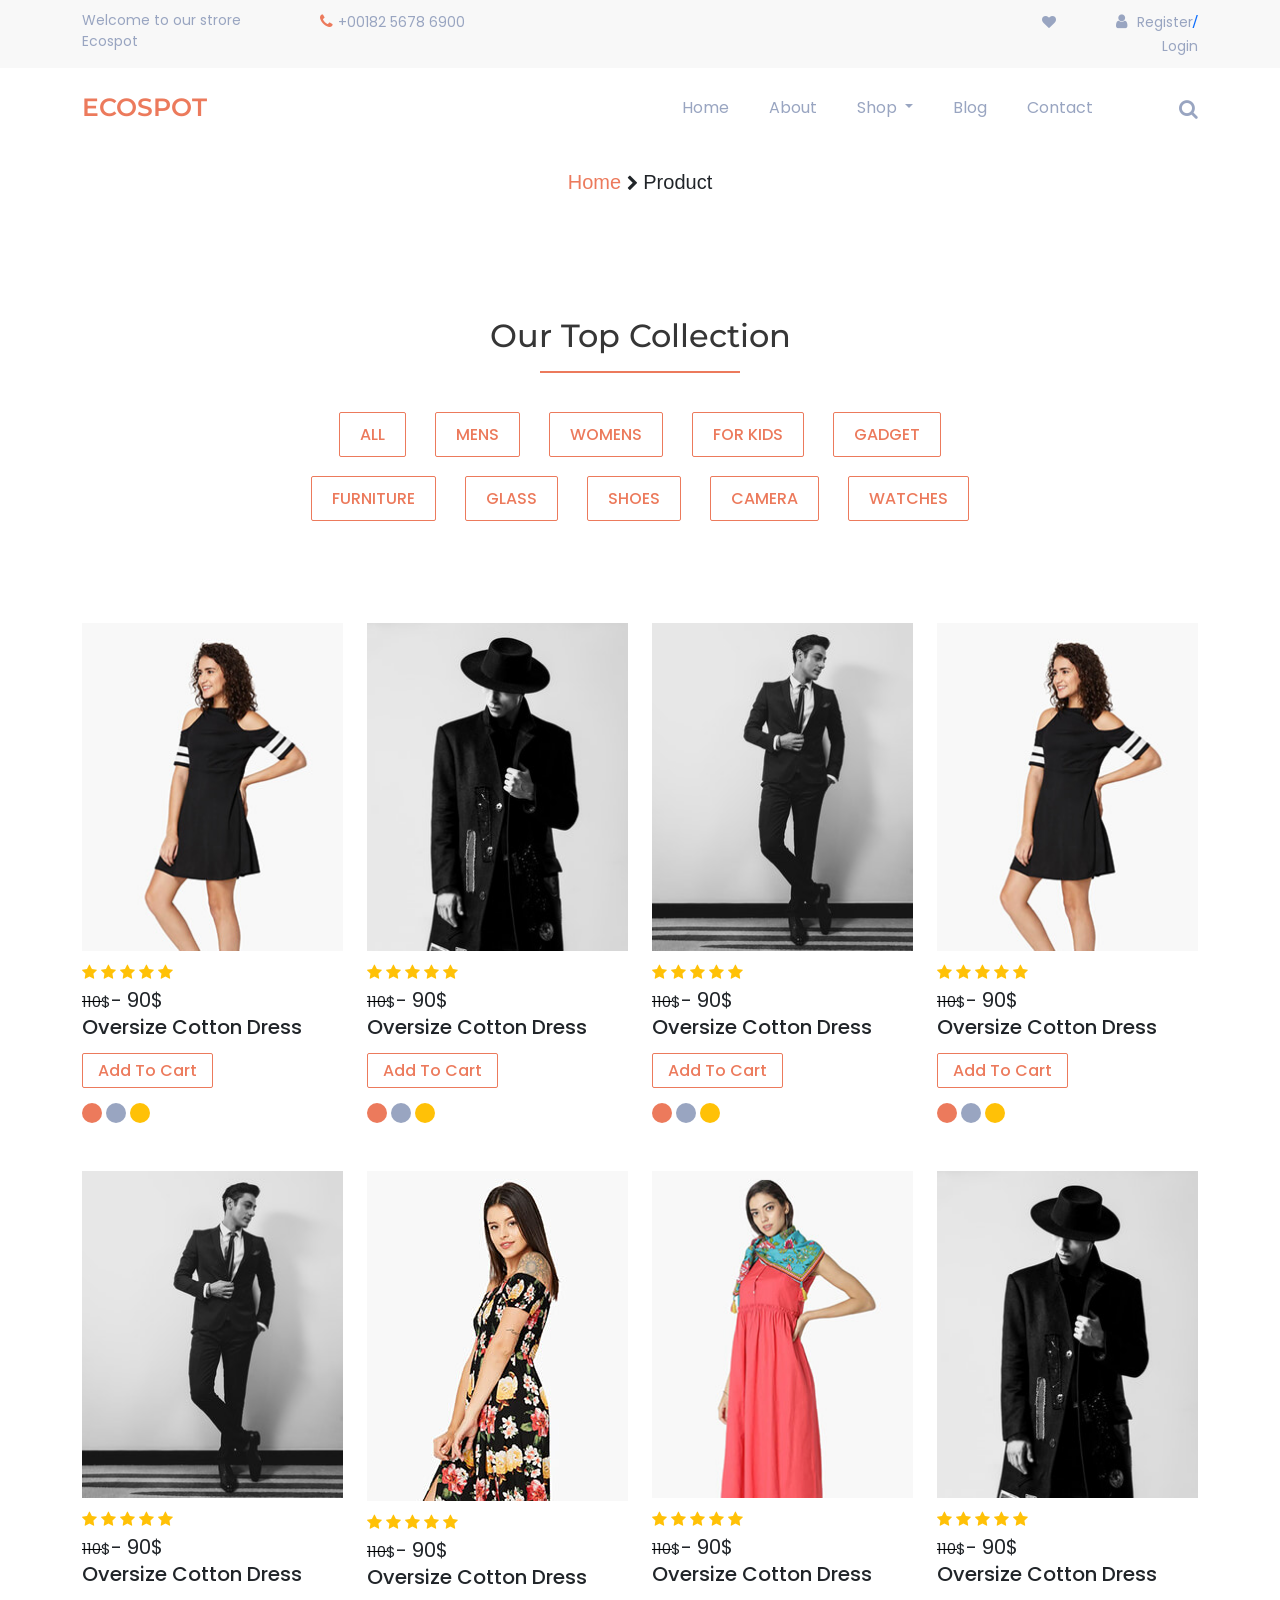
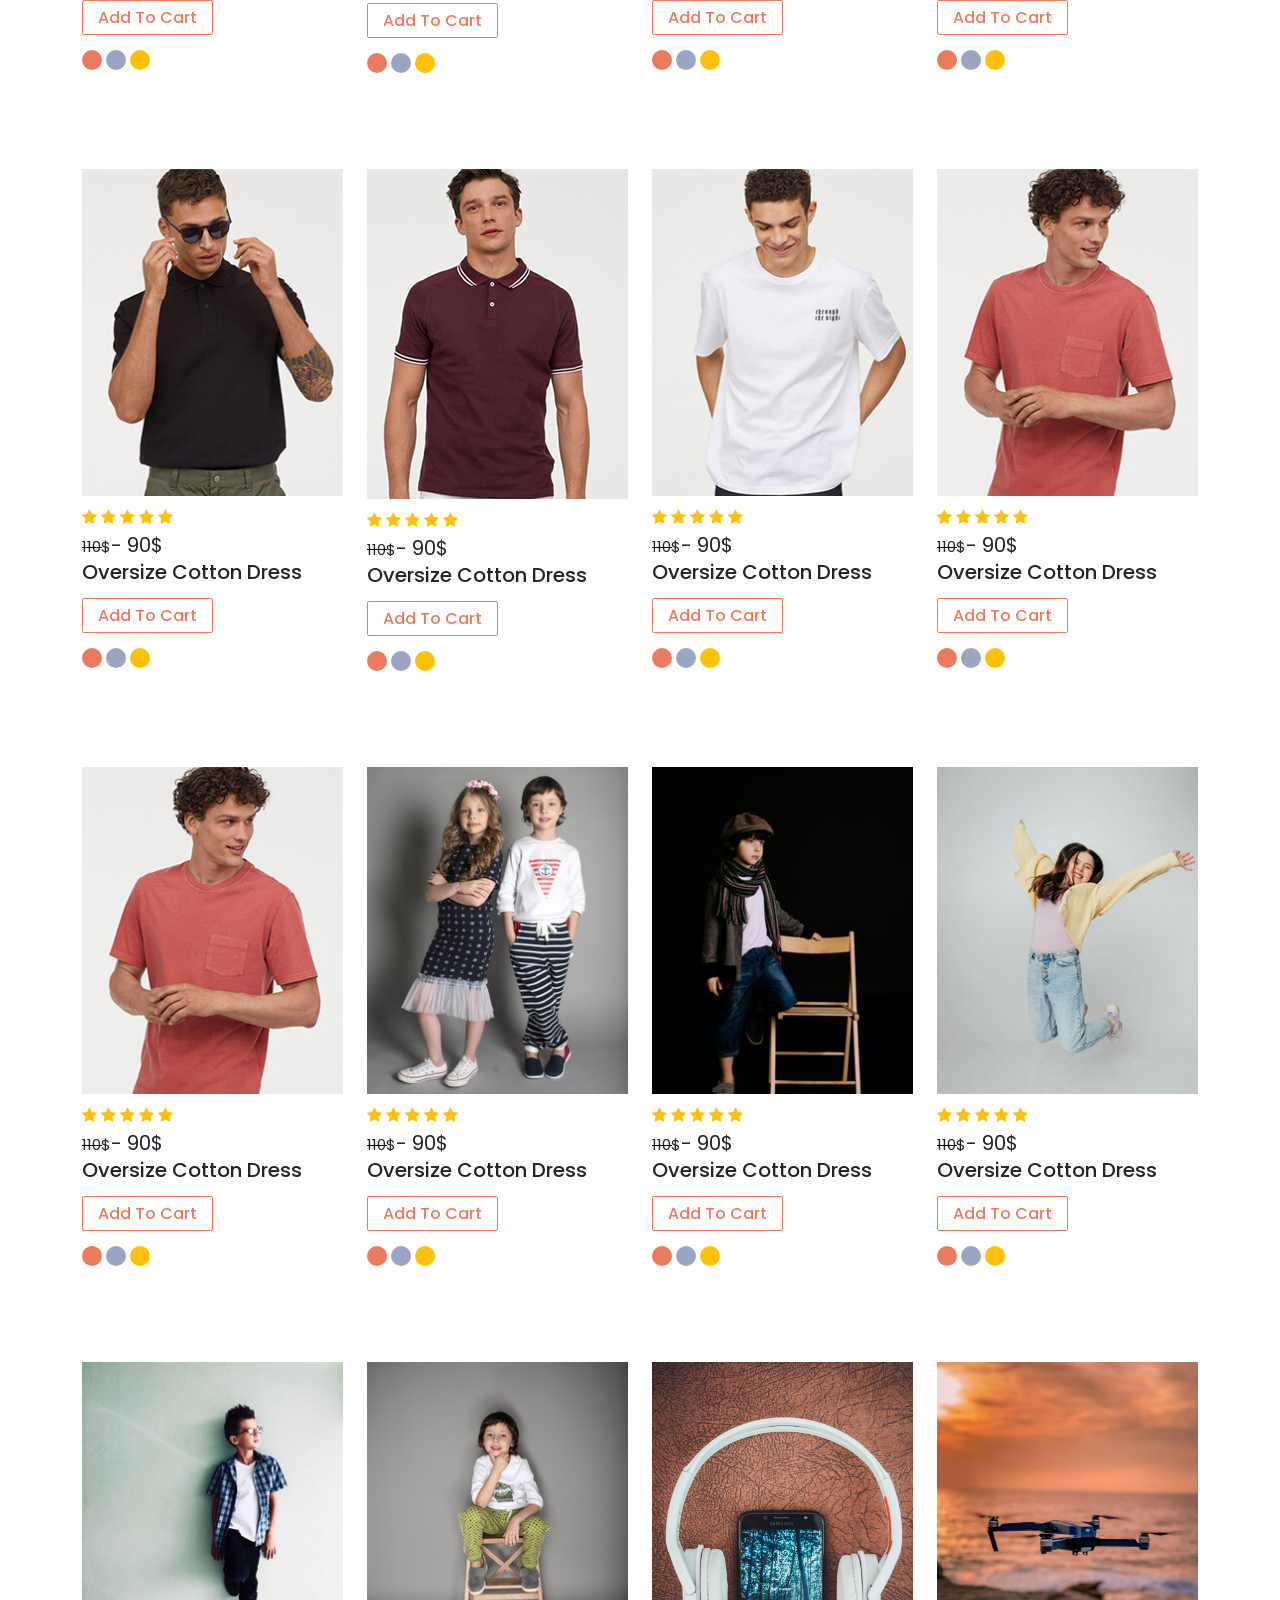
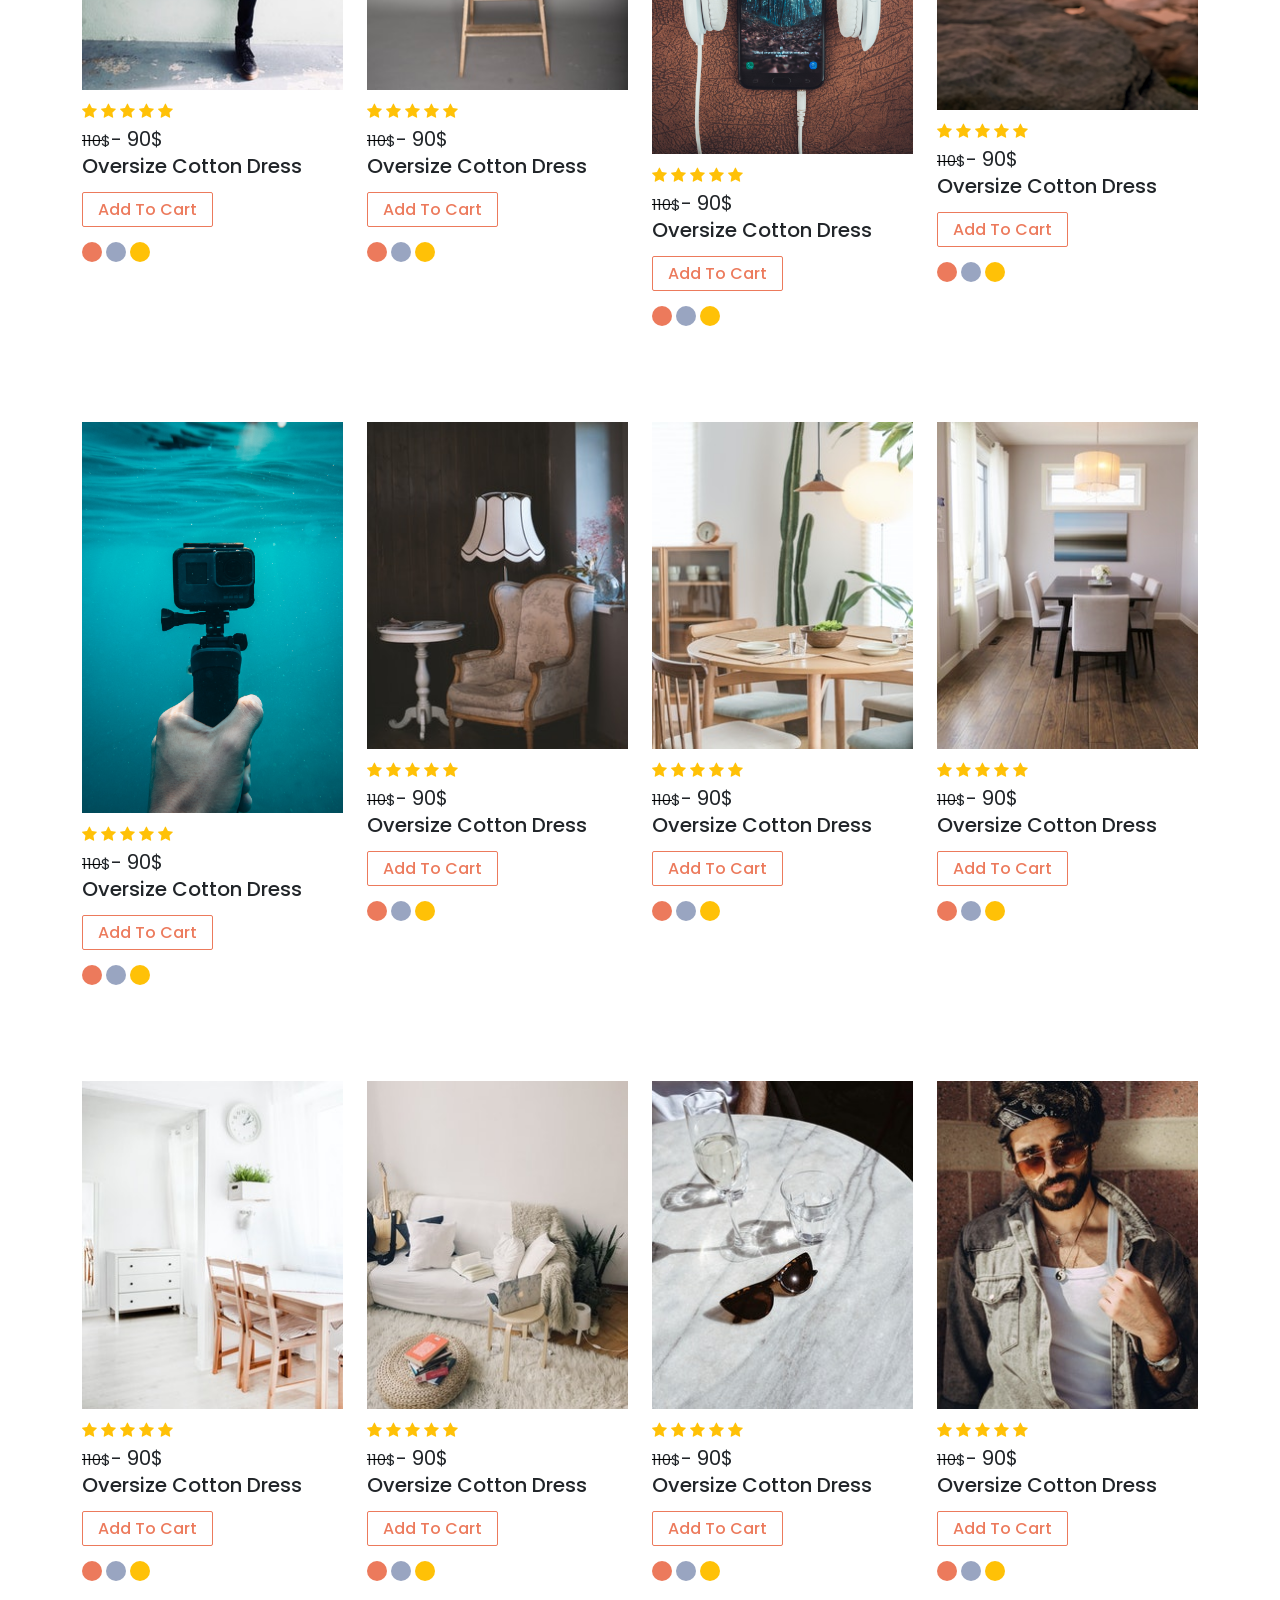
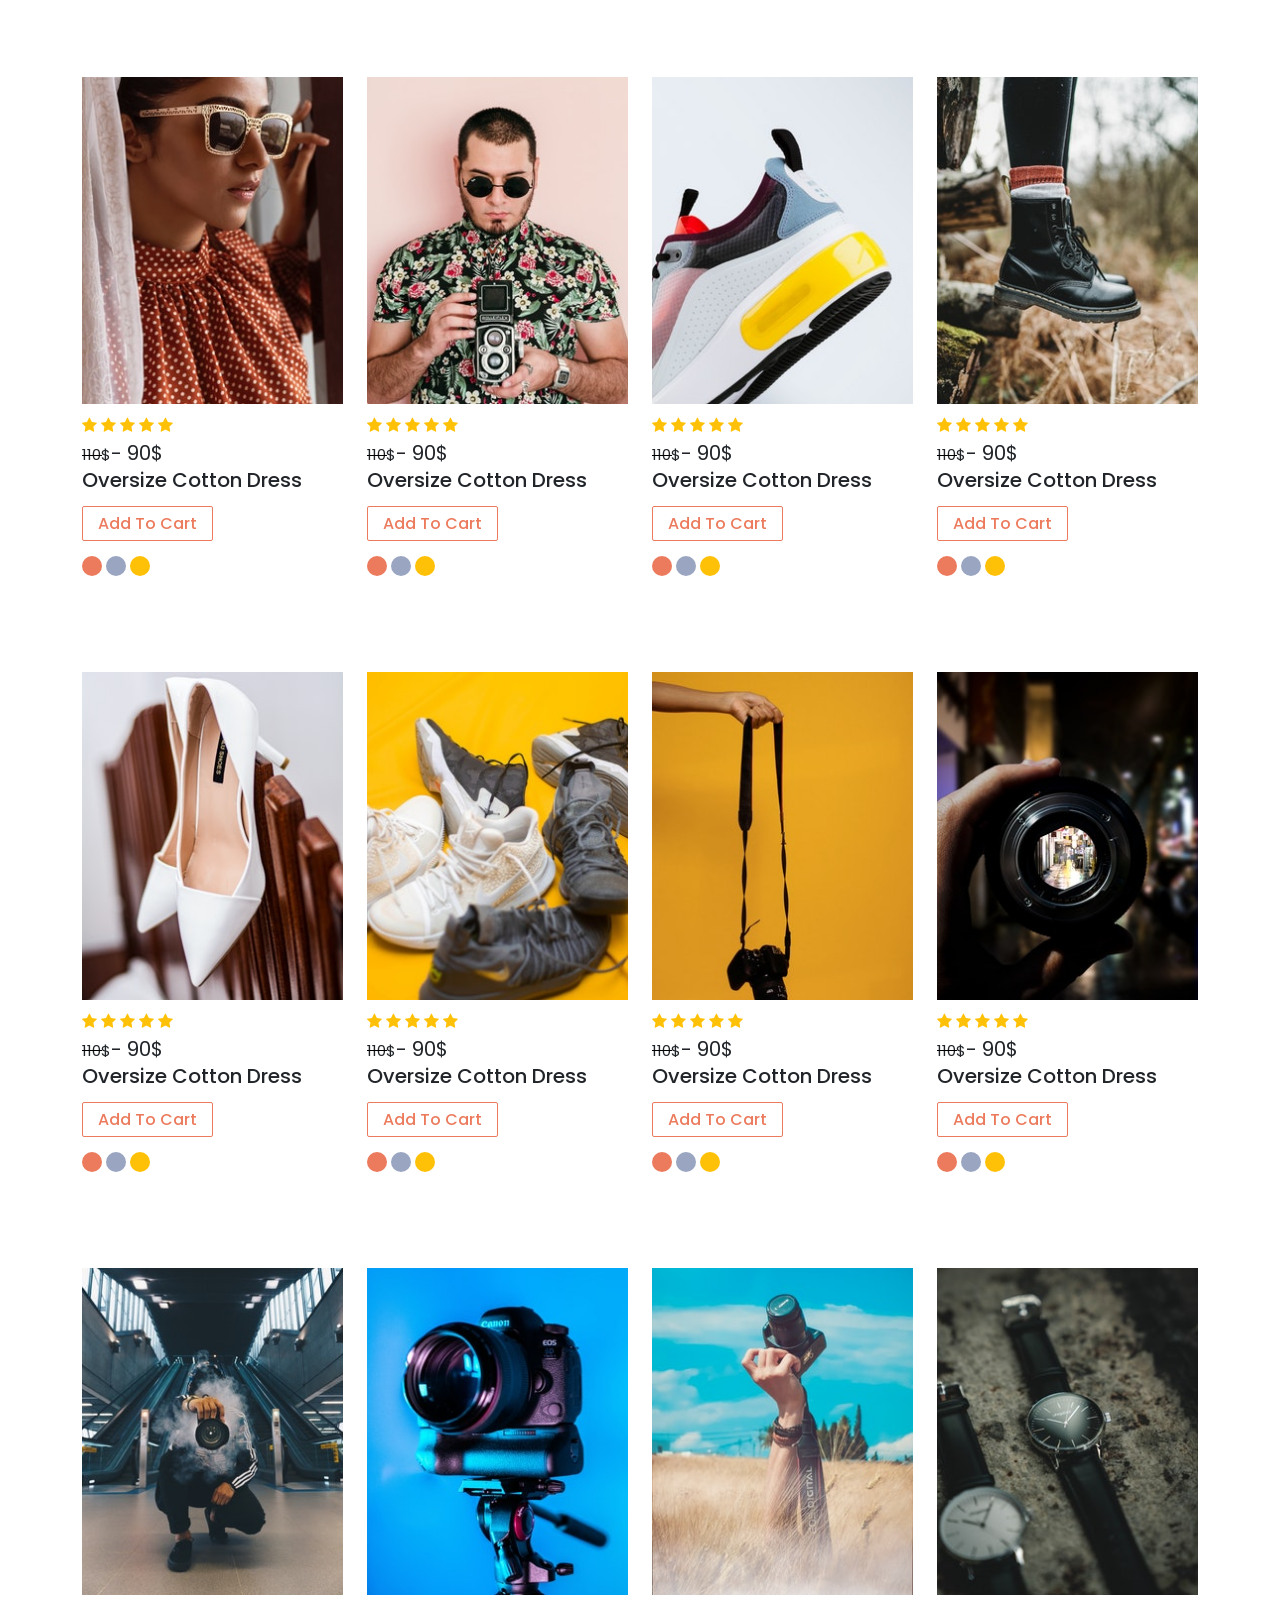
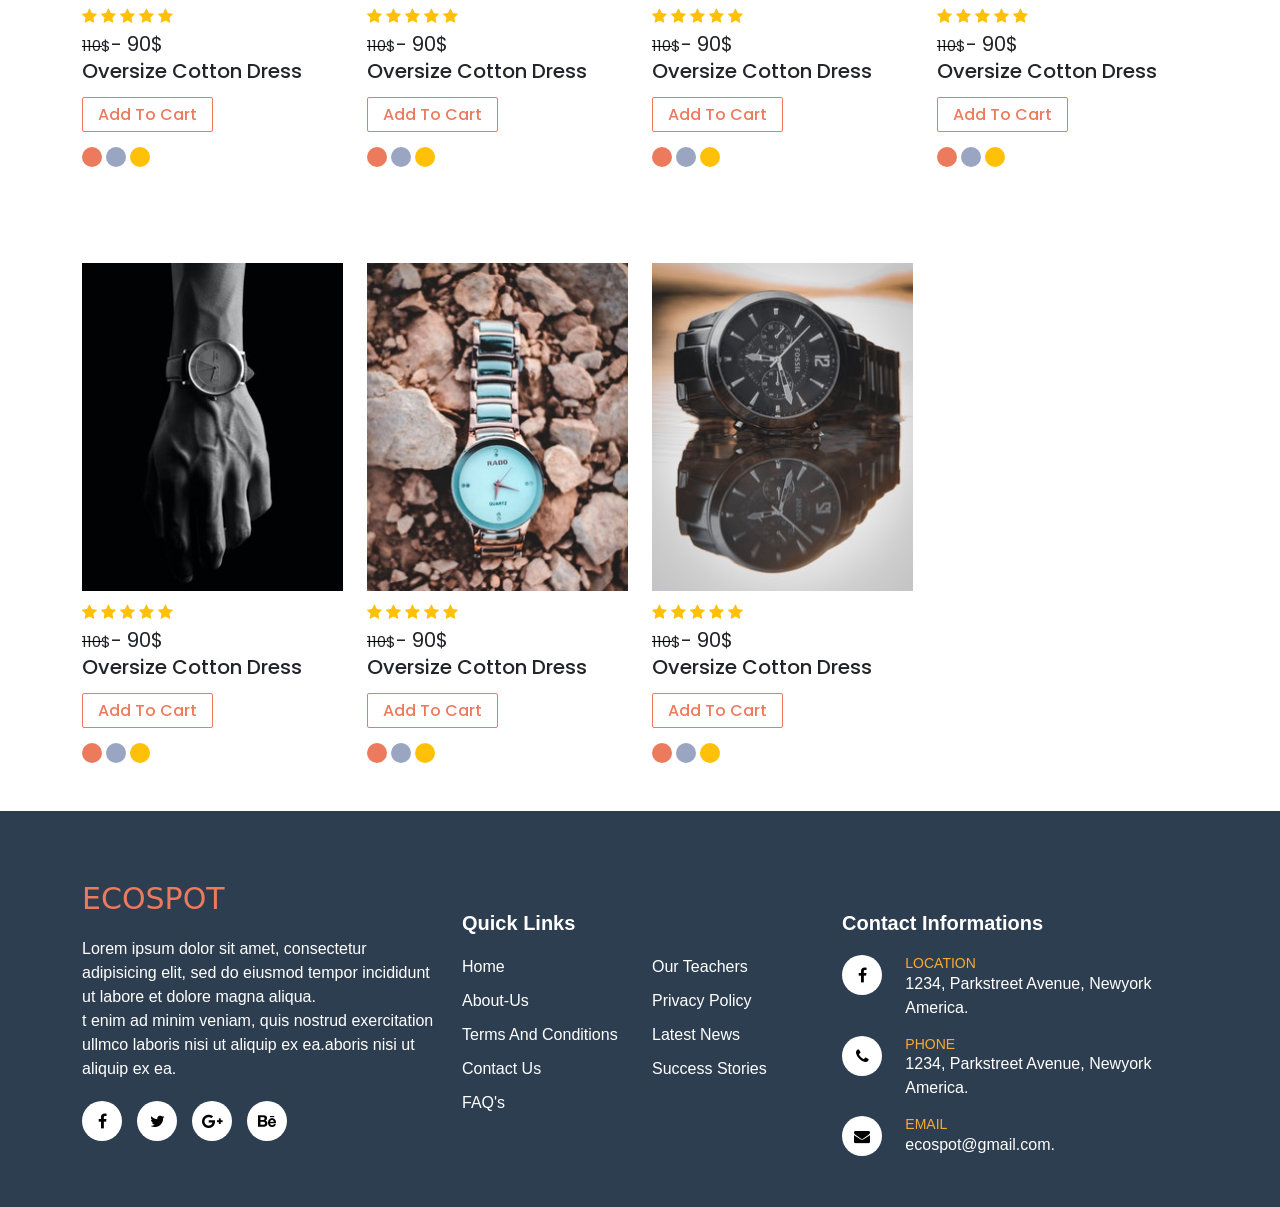
<file: product.html>
<!DOCTYPE html>
<html lang="en">
<head>
    <meta charset="UTF-8">
    <meta name="viewport" content="width=device-width, initial-scale=1.0">
    <title>Ecospot</title>
    <link href="https://fonts.googleapis.com/css2?family=Montserrat:ital,wght@0,100;0,200;0,300;0,400;0,500;0,600;0,700;1,100;1,200;1,300;1,400;1,500&family=Poppins:ital,wght@0,100;0,200;0,300;0,400;0,500;0,600;1,200;1,300;1,400;1,500&display=swap" rel="stylesheet">
    <link rel="stylesheet" href="https://stackpath.bootstrapcdn.com/font-awesome/4.7.0/css/font-awesome.min.css">
    <link rel="stylesheet" href="css/bootstrap.min.css">
    <link rel="stylesheet" href="css/slick.css">
    <link rel="stylesheet" href="css/style.css">
    <link rel="stylesheet" href="css/media.css">
</head>
<body id="product-page">
    <!--Top-bar part start-->
    <section id="topbar">
        <div class="container">
            <div class="row">
                <div class="col-lg-5 col-sm-5">
                    <div class="row">
                        <div class="col-lg-6">
                            <div class="topbar-left-text">
                                <p>Welcome to our strore Ecospot</p>
                            </div>
                        </div>
                        <div class="col-lg-6">
                            <div class="left-contact-phone">
                                <div class="left-contact">
                                    <i class="fa fa-phone"></i>
                                    <a href="#">+00182 5678 6900</a>
                                </div>
                            </div>
                        </div>
                    </div>
                </div>
                <div class="col-lg-3 col-sm-4 ms-auto">
                    <div class="row">
                        <div class="col-lg-6">
                            <div class="right-topbar-react text-end">
                                <i class="fa fa-heart"></i>
                            </div>
                        </div>
                        <div class="col-lg-6">
                            <div class="topbar-login-info text-end">
                                <i class="fa fa-user"></i>
                                <a href="pages/Payment Method/index.html"> <span>register</span>/<span>login</span></a>
                            </div>
                        </div>
                    </div>
                </div>
            </div>
        </div>
    </section>
    <!--Top-bar part end-->
    <!--Navbar part start-->
    <nav class="navbar navbar-expand-lg">
        <div class="container">
          <a class="navbar-brand" href="index.html">
              ECOSPOT
          </a>
          <button class="navbar-toggler" type="button" data-bs-toggle="collapse" data-bs-target="#navbarSupportedContent" aria-controls="navbarSupportedContent" aria-expanded="false" aria-label="Toggle navigation">
            <span class="navbar-toggler-icon"><i class="fa fa-list" aria-hidden="true"></i>
            </span>
          </button>
          <div class="collapse navbar-collapse" id="navbarSupportedContent">
            <ul class="navbar-nav ms-auto mb-2 mb-lg-0">
              <li class="nav-item">
                <a class="nav-link active" aria-current="page" href="index.html">Home</a>
              </li>
              <li class="nav-item">
                <a class="nav-link" href="index.html">About</a>
              </li>
              <li class="nav-item">
                <div class="dropdown">
                <a class="nav-link dropdown-toggle" href="#" id="navbarDropdown" role="button" data-bs-toggle="dropdown" aria-expanded="false">
                  Shop
                </a>
                <ul class="dropdown-menu" aria-labelledby="navbarDropdown">
                  <li><a class="dropdown-item" href="product.html">Product</a></li>
                  <li><a class="dropdown-item" href="pages/Admin panel/dashboard.html">Dashboard</a></li>
                  <li><hr class="dropdown-divider"></li>
                  <li><a class="dropdown-item" href="pages/Cart/index.html">Your Cart</a></li>
                </ul>
                </div>
              </li>
              <li class="nav-item">
                <a class="nav-link" href="index.html">Blog</a>
              </li>
              <li class="nav-item">
                <a class="nav-link" href="pages/contact/index.html">Contact</a>
              </li>
            </ul>
            <div class="cart-option">
                <ul>
                    <li class="search-optn"><a href="pages/Search & Category/index.html"><i class="fa fa-search"></i></a></li>
                </ul>
                </div>
            </div>
          </div>
        </div>
      </nav>
    <!--Navbar part end-->

     <!--breadcumb section starts here-->
     <section>
      <div class="container">
        <div class="col-lg-12">
          <div class="bread-text">
            <span><a href="index.html">Home</a> <i class="fa fa-chevron-right"></i> Product</span>
          </div>
        </div>
      </div>
    </section>

    <!--breadcumb section ends here-->
     <!--Collection part start-->
     <section id="collect">
      <div class="container">
        <div class="row">
          <div class="col-lg-8 m-auto">
            <div class="header text-center">
              <h2>our top collection</h2>
            </div>
          </div>
        </div>
        <div class="row">
          <div class="col-lg-8 m-auto">
            <div class="filter-btn text-center mt-5">
              <ul>
                <li><a class="control" data-filter="all">ALL</a></li>
                <li><a class="control" data-filter=".men">MENS</a></li>
                <li><a class="control" data-filter=".women">WOMENS</a></li>
                <li><a class="control" data-filter=".kid">FOR KIDS</a></li>
                <li><a class="control" data-filter=".gad">GADGET</a></li>
                <li><a class="control" data-filter=".fur">FURNITURE</a></li>
                <li><a class="control" data-filter=".glas">GLASS</a></li>
                <li class="arith"><a class="control" data-filter=".shoe">SHOES</a></li>
                <li class="arith"><a class="control" data-filter=".cam">CAMERA</a></li>
                <li class="arith"><a class="control" data-filter=".watch">WATCHES</a></li>
              </ul>
            </div>
          </div>
        </div>
        <div class="row main-filter Azmir pt-5">
          <div class="col-lg-3 col-sm-6  pt-5  women mix">
            <div class="filter-img">
              <img src="images/f1.jpg" alt="images" class="w-100 img-fluid">
              <div class="sale-section">
                <p>SALE</p>
              </div>
              
              <div class="filter-img-overlay">
                <p><a href="#"><a href="#"><i class="fa fa-eye" aria-hidden="true"></i></a></a></p>
                <p><a href="#"><a href="#"><i class="fa fa-heart-o" aria-hidden="true"></i></a></a></p>
                <p><a href="#"><a href="#"><i class="fa fa-shopping-cart" aria-hidden="true"></i></a></a></p>
                <p><a href="#"><a href="#"><i class="fa fa-recycle" aria-hidden="true"></i></a></a></p>                     
              </div>
            </div>
            <div class="filter-img-content">
              <a href="#"><i class="fa fa-star" aria-hidden="true"></i></a> <a href="#"><i class="fa fa-star" aria-hidden="true"></i></a> <a href="#"><i class="fa fa-star" aria-hidden="true"></i></a> <a href="#"><i class="fa fa-star" aria-hidden="true"></i></a> <a href="#"><i class="fa fa-star" aria-hidden="true"></i></a>
              <p><span>110$</span>- 90$</p>
              <h5>Oversize Cotton Dress</h5>
              <div class="filter-btn">
                <a href="#">Add to Cart</a>
              </div>
              <div class="color-choice float-start"></div>
              <div class="color-choice-1 float-start mx-1"></div>
              <div class="color-choice-2 float-start"></div>
              <div class="clr"></div>
            </div>
          </div>
          <div class="col-lg-3 col-sm-6  pt-5  women mix">
            <div class="filter-img">
              <img src="images/f2.jpg" alt="images" class="w-100 img-fluid">
              <div class="sale-section">
                <p>SALE</p>
              </div>
              
              <div class="filter-img-overlay">
                <p><a href="#"><a href="#"><i class="fa fa-eye" aria-hidden="true"></i></a></a></p>
                <p><a href="#"><a href="#"><i class="fa fa-heart-o" aria-hidden="true"></i></a></a></p>
                <p><a href="#"><a href="#"><i class="fa fa-shopping-cart" aria-hidden="true"></i></a></a></p>
                <p><a href="#"><a href="#"><i class="fa fa-recycle" aria-hidden="true"></i></a></a></p>                     
              </div>
            </div>
            <div class="filter-img-content">
              <a href="#"><i class="fa fa-star" aria-hidden="true"></i></a> <a href="#"><i class="fa fa-star" aria-hidden="true"></i></a> <a href="#"><i class="fa fa-star" aria-hidden="true"></i></a> <a href="#"><i class="fa fa-star" aria-hidden="true"></i></a> <a href="#"><i class="fa fa-star" aria-hidden="true"></i></a>
              <p><span>110$</span>- 90$</p>
              <h5>Oversize Cotton Dress</h5>
              <div class="filter-btn">
                <a href="#">Add to Cart</a>
              </div>
              <div class="color-choice float-start"></div>
              <div class="color-choice-1 float-start mx-1"></div>
              <div class="color-choice-2 float-start"></div>
              <div class="clr"></div>
            </div>
          </div>
          <div class="col-lg-3 col-sm-6 pt-5 men mix">
            <div class="filter-img">
              <img src="images/f3.jpg" alt="images" class="w-100 img-fluid">
              <div class="sale-section">
                <p>SALE</p>
              </div>
              
              <div class="filter-img-overlay">
                <p><a href="#"><a href="#"><i class="fa fa-eye" aria-hidden="true"></i></a></a></p>
                <p><a href="#"><a href="#"><i class="fa fa-heart-o" aria-hidden="true"></i></a></a></p>
                <p><a href="#"><a href="#"><i class="fa fa-shopping-cart" aria-hidden="true"></i></a></a></p>
                <p><a href="#"><a href="#"><i class="fa fa-recycle" aria-hidden="true"></i></a></a></p>                     
              </div>
            </div>
            <div class="filter-img-content">
              <a href="#"><i class="fa fa-star" aria-hidden="true"></i></a> <a href="#"><i class="fa fa-star" aria-hidden="true"></i></a> <a href="#"><i class="fa fa-star" aria-hidden="true"></i></a> <a href="#"><i class="fa fa-star" aria-hidden="true"></i></a> <a href="#"><i class="fa fa-star" aria-hidden="true"></i></a>
              <p><span>110$</span>- 90$</p>
              <h5>Oversize Cotton Dress</h5>
              <div class="filter-btn">
                <a href="#">Add to Cart</a>
              </div>
              <div class="color-choice float-start"></div>
              <div class="color-choice-1 float-start mx-1"></div>
              <div class="color-choice-2 float-start"></div>
              <div class="clr"></div>
            </div>
          </div>
          <div class="col-lg-3 col-sm-6  pt-5 women mix">
            <div class="filter-img">
              <img src="images/f1.jpg" alt="images" class="w-100 img-fluid">
              <div class="sale-section">
                <p>SALE</p>
              </div>
              
              <div class="filter-img-overlay">
                <p><a href="#"><a href="#"><i class="fa fa-eye" aria-hidden="true"></i></a></a></p>
                <p><a href="#"><a href="#"><i class="fa fa-heart-o" aria-hidden="true"></i></a></a></p>
                <p><a href="#"><a href="#"><i class="fa fa-shopping-cart" aria-hidden="true"></i></a></a></p>
                <p><a href="#"><a href="#"><i class="fa fa-recycle" aria-hidden="true"></i></a></a></p>                     
              </div>
            </div>
            <div class="filter-img-content">
              <a href="#"><i class="fa fa-star" aria-hidden="true"></i></a> <a href="#"><i class="fa fa-star" aria-hidden="true"></i></a> <a href="#"><i class="fa fa-star" aria-hidden="true"></i></a> <a href="#"><i class="fa fa-star" aria-hidden="true"></i></a> <a href="#"><i class="fa fa-star" aria-hidden="true"></i></a>
              <p><span>110$</span>- 90$</p>
              <h5>Oversize Cotton Dress</h5>
              <div class="filter-btn">
                <a href="#">Add to Cart</a>
              </div>
              <div class="color-choice float-start"></div>
              <div class="color-choice-1 float-start mx-1"></div>
              <div class="color-choice-2 float-start"></div>
              <div class="clr"></div>
            </div>
          </div>
          <div class="col-lg-3 col-sm-6  hair mix py-5">
            <div class="filter-img">
              <img src="images/f3.jpg" alt="images" class="w-100 img-fluid">
              <div class="sale-section">
                <p>SALE</p>
              </div>
              
              <div class="filter-img-overlay">
                <p><a href="#"><a href="#"><i class="fa fa-eye" aria-hidden="true"></i></a></a></p>
                <p><a href="#"><a href="#"><i class="fa fa-heart-o" aria-hidden="true"></i></a></a></p>
                <p><a href="#"><a href="#"><i class="fa fa-shopping-cart" aria-hidden="true"></i></a></a></p>
                <p><a href="#"><a href="#"><i class="fa fa-recycle" aria-hidden="true"></i></a></a></p>                     
              </div>
            </div>
            <div class="filter-img-content">
              <a href="#"><i class="fa fa-star" aria-hidden="true"></i></a> <a href="#"><i class="fa fa-star" aria-hidden="true"></i></a> <a href="#"><i class="fa fa-star" aria-hidden="true"></i></a> <a href="#"><i class="fa fa-star" aria-hidden="true"></i></a> <a href="#"><i class="fa fa-star" aria-hidden="true"></i></a>
              <p><span>110$</span>- 90$</p>
              <h5>Oversize Cotton Dress</h5>
              <div class="filter-btn">
                <a href="#">Add to Cart</a>
              </div>
              <div class="color-choice float-start"></div>
              <div class="color-choice-1 float-start mx-1"></div>
              <div class="color-choice-2 float-start"></div>
              <div class="clr"></div>
            </div>
          </div>
          <div class="col-lg-3 col-sm-6 women mix py-5">
            <div class="filter-img">
              <img src="images/f6.jpg" alt="images" class="w-100 img-fluid">
              <div class="sale-section">
                <p>SALE</p>
              </div>
              
              <div class="filter-img-overlay">
                <p><a href="#"><a href="#"><i class="fa fa-eye" aria-hidden="true"></i></a></a></p>
                <p><a href="#"><a href="#"><i class="fa fa-heart-o" aria-hidden="true"></i></a></a></p>
                <p><a href="#"><a href="#"><i class="fa fa-shopping-cart" aria-hidden="true"></i></a></a></p>
                <p><a href="#"><a href="#"><i class="fa fa-recycle" aria-hidden="true"></i></a></a></p>                     
              </div>
            </div>
            <div class="filter-img-content">
              <a href="#"><i class="fa fa-star" aria-hidden="true"></i></a> <a href="#"><i class="fa fa-star" aria-hidden="true"></i></a> <a href="#"><i class="fa fa-star" aria-hidden="true"></i></a> <a href="#"><i class="fa fa-star" aria-hidden="true"></i></a> <a href="#"><i class="fa fa-star" aria-hidden="true"></i></a>
              <p><span>110$</span>- 90$</p>
              <h5>Oversize Cotton Dress</h5>
              <div class="filter-btn">
                <a href="#">Add to Cart</a>
              </div>
              <div class="color-choice float-start"></div>
              <div class="color-choice-1 float-start mx-1"></div>
              <div class="color-choice-2 float-start"></div>
              <div class="clr"></div>
            </div>
          </div>
          <div class="col-lg-3 col-sm-6 women mix py-5">
            <div class="filter-img">
              <img src="images/f5.jpg" alt="images" class="w-100 img-fluid">
              <div class="sale-section">
                <p>SALE</p>
              </div>
              
              <div class="filter-img-overlay">
                <p><a href="#"><a href="#"><i class="fa fa-eye" aria-hidden="true"></i></a></a></p>
                <p><a href="#"><a href="#"><i class="fa fa-heart-o" aria-hidden="true"></i></a></a></p>
                <p><a href="#"><a href="#"><i class="fa fa-shopping-cart" aria-hidden="true"></i></a></a></p>
                <p><a href="#"><a href="#"><i class="fa fa-recycle" aria-hidden="true"></i></a></a></p>                     
              </div>
            </div>
            <div class="filter-img-content">
              <a href="#"><i class="fa fa-star" aria-hidden="true"></i></a> <a href="#"><i class="fa fa-star" aria-hidden="true"></i></a> <a href="#"><i class="fa fa-star" aria-hidden="true"></i></a> <a href="#"><i class="fa fa-star" aria-hidden="true"></i></a> <a href="#"><i class="fa fa-star" aria-hidden="true"></i></a>
              <p><span>110$</span>- 90$</p>
              <h5>Oversize Cotton Dress</h5>
              <div class="filter-btn">
                <a href="#">Add to Cart</a>
              </div>
              <div class="color-choice float-start"></div>
              <div class="color-choice-1 float-start mx-1"></div>
              <div class="color-choice-2 float-start"></div>
              <div class="clr"></div>
            </div>
          </div>
          <div class="col-lg-3 col-sm-6 women py-5 mix">
            <div class="filter-img">
              <img src="images/f2.jpg" alt="images" class="w-100 img-fluid">
              <div class="sale-section">
                <p>SALE</p>
              </div>
              
              <div class="filter-img-overlay">
                <p><a href="#"><a href="#"><i class="fa fa-eye" aria-hidden="true"></i></a></a></p>
                <p><a href="#"><a href="#"><i class="fa fa-heart-o" aria-hidden="true"></i></a></a></p>
                <p><a href="#"><a href="#"><i class="fa fa-shopping-cart" aria-hidden="true"></i></a></a></p>
                <p><a href="#"><a href="#"><i class="fa fa-recycle" aria-hidden="true"></i></a></a></p>                     
              </div>
            </div>
            <div class="filter-img-content">
              <a href="#"><i class="fa fa-star" aria-hidden="true"></i></a> <a href="#"><i class="fa fa-star" aria-hidden="true"></i></a> <a href="#"><i class="fa fa-star" aria-hidden="true"></i></a> <a href="#"><i class="fa fa-star" aria-hidden="true"></i></a> <a href="#"><i class="fa fa-star" aria-hidden="true"></i></a>
              <p><span>110$</span>- 90$</p>
              <h5>Oversize Cotton Dress</h5>
              <div class="filter-btn">
                <a href="#">Add to Cart</a>
              </div>
              <div class="color-choice float-start"></div>
              <div class="color-choice-1 float-start mx-1"></div>
              <div class="color-choice-2 float-start"></div>
              <div class="clr"></div>
            </div>
          </div>        
          <div class="col-lg-3 col-sm-6 men py-5 mix">
            <div class="filter-img">
              <img src="images/t2.jpg" alt="images" class="w-100 img-fluid">
              <div class="sale-section">
                <p>SALE</p>
              </div>
              
              <div class="filter-img-overlay">
                <p><a href="#"><a href="#"><i class="fa fa-eye" aria-hidden="true"></i></a></a></p>
                <p><a href="#"><a href="#"><i class="fa fa-heart-o" aria-hidden="true"></i></a></a></p>
                <p><a href="#"><a href="#"><i class="fa fa-shopping-cart" aria-hidden="true"></i></a></a></p>
                <p><a href="#"><a href="#"><i class="fa fa-recycle" aria-hidden="true"></i></a></a></p>                     
              </div>
            </div>
            <div class="filter-img-content">
              <a href="#"><i class="fa fa-star" aria-hidden="true"></i></a> <a href="#"><i class="fa fa-star" aria-hidden="true"></i></a> <a href="#"><i class="fa fa-star" aria-hidden="true"></i></a> <a href="#"><i class="fa fa-star" aria-hidden="true"></i></a> <a href="#"><i class="fa fa-star" aria-hidden="true"></i></a>
              <p><span>110$</span>- 90$</p>
              <h5>Oversize Cotton Dress</h5>
              <div class="filter-btn">
                <a href="#">Add to Cart</a>
              </div>
              <div class="color-choice float-start"></div>
              <div class="color-choice-1 float-start mx-1"></div>
              <div class="color-choice-2 float-start"></div>
              <div class="clr"></div>
            </div>
          </div>        
          <div class="col-lg-3 col-sm-6 men py-5 mix">
            <div class="filter-img">
              <img src="images/t3.jpg" alt="images" class="w-100 img-fluid">
              <div class="sale-section">
                <p>SALE</p>
              </div>
              
              <div class="filter-img-overlay">
                <p><a href="#"><a href="#"><i class="fa fa-eye" aria-hidden="true"></i></a></a></p>
                <p><a href="#"><a href="#"><i class="fa fa-heart-o" aria-hidden="true"></i></a></a></p>
                <p><a href="#"><a href="#"><i class="fa fa-shopping-cart" aria-hidden="true"></i></a></a></p>
                <p><a href="#"><a href="#"><i class="fa fa-recycle" aria-hidden="true"></i></a></a></p>                     
              </div>
            </div>
            <div class="filter-img-content">
              <a href="#"><i class="fa fa-star" aria-hidden="true"></i></a> <a href="#"><i class="fa fa-star" aria-hidden="true"></i></a> <a href="#"><i class="fa fa-star" aria-hidden="true"></i></a> <a href="#"><i class="fa fa-star" aria-hidden="true"></i></a> <a href="#"><i class="fa fa-star" aria-hidden="true"></i></a>
              <p><span>110$</span>- 90$</p>
              <h5>Oversize Cotton Dress</h5>
              <div class="filter-btn">
                <a href="#">Add to Cart</a>
              </div>
              <div class="color-choice float-start"></div>
              <div class="color-choice-1 float-start mx-1"></div>
              <div class="color-choice-2 float-start"></div>
              <div class="clr"></div>
            </div>
          </div>        
          <div class="col-lg-3 col-sm-6 men py-5 mix">
            <div class="filter-img">
              <img src="images/t4.jpg" alt="images" class="w-100 img-fluid">
              <div class="sale-section">
                <p>SALE</p>
              </div>
              
              <div class="filter-img-overlay">
                <p><a href="#"><a href="#"><i class="fa fa-eye" aria-hidden="true"></i></a></a></p>
                <p><a href="#"><a href="#"><i class="fa fa-heart-o" aria-hidden="true"></i></a></a></p>
                <p><a href="#"><a href="#"><i class="fa fa-shopping-cart" aria-hidden="true"></i></a></a></p>
                <p><a href="#"><a href="#"><i class="fa fa-recycle" aria-hidden="true"></i></a></a></p>                     
              </div>
            </div>
            <div class="filter-img-content">
              <a href="#"><i class="fa fa-star" aria-hidden="true"></i></a> <a href="#"><i class="fa fa-star" aria-hidden="true"></i></a> <a href="#"><i class="fa fa-star" aria-hidden="true"></i></a> <a href="#"><i class="fa fa-star" aria-hidden="true"></i></a> <a href="#"><i class="fa fa-star" aria-hidden="true"></i></a>
              <p><span>110$</span>- 90$</p>
              <h5>Oversize Cotton Dress</h5>
              <div class="filter-btn">
                <a href="#">Add to Cart</a>
              </div>
              <div class="color-choice float-start"></div>
              <div class="color-choice-1 float-start mx-1"></div>
              <div class="color-choice-2 float-start"></div>
              <div class="clr"></div>
            </div>
          </div>        
          <div class="col-lg-3 col-sm-6 men py-5 mix">
            <div class="filter-img">
              <img src="images/t1.jpg" alt="images" class="w-100 img-fluid">
              <div class="sale-section">
                <p>SALE</p>
              </div>
              
              <div class="filter-img-overlay">
                <p><a href="#"><a href="#"><i class="fa fa-eye" aria-hidden="true"></i></a></a></p>
                <p><a href="#"><a href="#"><i class="fa fa-heart-o" aria-hidden="true"></i></a></a></p>
                <p><a href="#"><a href="#"><i class="fa fa-shopping-cart" aria-hidden="true"></i></a></a></p>
                <p><a href="#"><a href="#"><i class="fa fa-recycle" aria-hidden="true"></i></a></a></p>                     
              </div>
            </div>
            <div class="filter-img-content">
              <a href="#"><i class="fa fa-star" aria-hidden="true"></i></a> <a href="#"><i class="fa fa-star" aria-hidden="true"></i></a> <a href="#"><i class="fa fa-star" aria-hidden="true"></i></a> <a href="#"><i class="fa fa-star" aria-hidden="true"></i></a> <a href="#"><i class="fa fa-star" aria-hidden="true"></i></a>
              <p><span>110$</span>- 90$</p>
              <h5>Oversize Cotton Dress</h5>
              <div class="filter-btn">
                <a href="#">Add to Cart</a>
              </div>
              <div class="color-choice float-start"></div>
              <div class="color-choice-1 float-start mx-1"></div>
              <div class="color-choice-2 float-start"></div>
              <div class="clr"></div>
            </div>
          </div>        
          <div class="col-lg-3 col-sm-6 men py-5 mix">
            <div class="filter-img">
              <img src="images/t1.jpg" alt="images" class="w-100 img-fluid">
              <div class="sale-section">
                <p>SALE</p>
              </div>
              
              <div class="filter-img-overlay">
                <p><a href="#"><a href="#"><i class="fa fa-eye" aria-hidden="true"></i></a></a></p>
                <p><a href="#"><a href="#"><i class="fa fa-heart-o" aria-hidden="true"></i></a></a></p>
                <p><a href="#"><a href="#"><i class="fa fa-shopping-cart" aria-hidden="true"></i></a></a></p>
                <p><a href="#"><a href="#"><i class="fa fa-recycle" aria-hidden="true"></i></a></a></p>                     
              </div>
            </div>
            <div class="filter-img-content">
              <a href="#"><i class="fa fa-star" aria-hidden="true"></i></a> <a href="#"><i class="fa fa-star" aria-hidden="true"></i></a> <a href="#"><i class="fa fa-star" aria-hidden="true"></i></a> <a href="#"><i class="fa fa-star" aria-hidden="true"></i></a> <a href="#"><i class="fa fa-star" aria-hidden="true"></i></a>
              <p><span>110$</span>- 90$</p>
              <h5>Oversize Cotton Dress</h5>
              <div class="filter-btn">
                <a href="#">Add to Cart</a>
              </div>
              <div class="color-choice float-start"></div>
              <div class="color-choice-1 float-start mx-1"></div>
              <div class="color-choice-2 float-start"></div>
              <div class="clr"></div>
            </div>
          </div>        
          <div class="col-lg-3 col-sm-6 kid py-5 mix">
            <div class="filter-img">
              <img src="images/k1.jpg" alt="images" class="w-100 img-fluid">
              <div class="sale-section">
                <p>SALE</p>
              </div>
              
              <div class="filter-img-overlay">
                <p><a href="#"><a href="#"><i class="fa fa-eye" aria-hidden="true"></i></a></a></p>
                <p><a href="#"><a href="#"><i class="fa fa-heart-o" aria-hidden="true"></i></a></a></p>
                <p><a href="#"><a href="#"><i class="fa fa-shopping-cart" aria-hidden="true"></i></a></a></p>
                <p><a href="#"><a href="#"><i class="fa fa-recycle" aria-hidden="true"></i></a></a></p>                     
              </div>
            </div>
            <div class="filter-img-content">
              <a href="#"><i class="fa fa-star" aria-hidden="true"></i></a> <a href="#"><i class="fa fa-star" aria-hidden="true"></i></a> <a href="#"><i class="fa fa-star" aria-hidden="true"></i></a> <a href="#"><i class="fa fa-star" aria-hidden="true"></i></a> <a href="#"><i class="fa fa-star" aria-hidden="true"></i></a>
              <p><span>110$</span>- 90$</p>
              <h5>Oversize Cotton Dress</h5>
              <div class="filter-btn">
                <a href="#">Add to Cart</a>
              </div>
              <div class="color-choice float-start"></div>
              <div class="color-choice-1 float-start mx-1"></div>
              <div class="color-choice-2 float-start"></div>
              <div class="clr"></div>
            </div>
          </div>        
          <div class="col-lg-3 col-sm-6 kid py-5 mix">
            <div class="filter-img">
              <img src="images/k2.jpg" alt="images" class="w-100 img-fluid">
              <div class="sale-section">
                <p>SALE</p>
              </div>
              
              <div class="filter-img-overlay">
                <p><a href="#"><a href="#"><i class="fa fa-eye" aria-hidden="true"></i></a></a></p>
                <p><a href="#"><a href="#"><i class="fa fa-heart-o" aria-hidden="true"></i></a></a></p>
                <p><a href="#"><a href="#"><i class="fa fa-shopping-cart" aria-hidden="true"></i></a></a></p>
                <p><a href="#"><a href="#"><i class="fa fa-recycle" aria-hidden="true"></i></a></a></p>                     
              </div>
            </div>
            <div class="filter-img-content">
              <a href="#"><i class="fa fa-star" aria-hidden="true"></i></a> <a href="#"><i class="fa fa-star" aria-hidden="true"></i></a> <a href="#"><i class="fa fa-star" aria-hidden="true"></i></a> <a href="#"><i class="fa fa-star" aria-hidden="true"></i></a> <a href="#"><i class="fa fa-star" aria-hidden="true"></i></a>
              <p><span>110$</span>- 90$</p>
              <h5>Oversize Cotton Dress</h5>
              <div class="filter-btn">
                <a href="#">Add to Cart</a>
              </div>
              <div class="color-choice float-start"></div>
              <div class="color-choice-1 float-start mx-1"></div>
              <div class="color-choice-2 float-start"></div>
              <div class="clr"></div>
            </div>
          </div>        
          <div class="col-lg-3 col-sm-6 kid py-5 mix">
            <div class="filter-img">
              <img src="images/k3.jpg" alt="images" class="w-100 img-fluid">
              <div class="sale-section">
                <p>SALE</p>
              </div>
              
              <div class="filter-img-overlay">
                <p><a href="#"><a href="#"><i class="fa fa-eye" aria-hidden="true"></i></a></a></p>
                <p><a href="#"><a href="#"><i class="fa fa-heart-o" aria-hidden="true"></i></a></a></p>
                <p><a href="#"><a href="#"><i class="fa fa-shopping-cart" aria-hidden="true"></i></a></a></p>
                <p><a href="#"><a href="#"><i class="fa fa-recycle" aria-hidden="true"></i></a></a></p>                     
              </div>
            </div>
            <div class="filter-img-content">
              <a href="#"><i class="fa fa-star" aria-hidden="true"></i></a> <a href="#"><i class="fa fa-star" aria-hidden="true"></i></a> <a href="#"><i class="fa fa-star" aria-hidden="true"></i></a> <a href="#"><i class="fa fa-star" aria-hidden="true"></i></a> <a href="#"><i class="fa fa-star" aria-hidden="true"></i></a>
              <p><span>110$</span>- 90$</p>
              <h5>Oversize Cotton Dress</h5>
              <div class="filter-btn">
                <a href="#">Add to Cart</a>
              </div>
              <div class="color-choice float-start"></div>
              <div class="color-choice-1 float-start mx-1"></div>
              <div class="color-choice-2 float-start"></div>
              <div class="clr"></div>
            </div>
          </div>        
          <div class="col-lg-3 col-sm-6 kid py-5 mix">
            <div class="filter-img">
              <img src="images/k4.jpg" alt="images" class="w-100 img-fluid">
              <div class="sale-section">
                <p>SALE</p>
              </div>
              
              <div class="filter-img-overlay">
                <p><a href="#"><a href="#"><i class="fa fa-eye" aria-hidden="true"></i></a></a></p>
                <p><a href="#"><a href="#"><i class="fa fa-heart-o" aria-hidden="true"></i></a></a></p>
                <p><a href="#"><a href="#"><i class="fa fa-shopping-cart" aria-hidden="true"></i></a></a></p>
                <p><a href="#"><a href="#"><i class="fa fa-recycle" aria-hidden="true"></i></a></a></p>                     
              </div>
            </div>
            <div class="filter-img-content">
              <a href="#"><i class="fa fa-star" aria-hidden="true"></i></a> <a href="#"><i class="fa fa-star" aria-hidden="true"></i></a> <a href="#"><i class="fa fa-star" aria-hidden="true"></i></a> <a href="#"><i class="fa fa-star" aria-hidden="true"></i></a> <a href="#"><i class="fa fa-star" aria-hidden="true"></i></a>
              <p><span>110$</span>- 90$</p>
              <h5>Oversize Cotton Dress</h5>
              <div class="filter-btn">
                <a href="#">Add to Cart</a>
              </div>
              <div class="color-choice float-start"></div>
              <div class="color-choice-1 float-start mx-1"></div>
              <div class="color-choice-2 float-start"></div>
              <div class="clr"></div>
            </div>
          </div>        
          <div class="col-lg-3 col-sm-6 kid py-5 mix">
            <div class="filter-img">
              <img src="images/k5.jpg" alt="images" class="w-100 img-fluid">
              <div class="sale-section">
                <p>SALE</p>
              </div>
              
              <div class="filter-img-overlay">
                <p><a href="#"><a href="#"><i class="fa fa-eye" aria-hidden="true"></i></a></a></p>
                <p><a href="#"><a href="#"><i class="fa fa-heart-o" aria-hidden="true"></i></a></a></p>
                <p><a href="#"><a href="#"><i class="fa fa-shopping-cart" aria-hidden="true"></i></a></a></p>
                <p><a href="#"><a href="#"><i class="fa fa-recycle" aria-hidden="true"></i></a></a></p>                     
              </div>
            </div>
            <div class="filter-img-content">
              <a href="#"><i class="fa fa-star" aria-hidden="true"></i></a> <a href="#"><i class="fa fa-star" aria-hidden="true"></i></a> <a href="#"><i class="fa fa-star" aria-hidden="true"></i></a> <a href="#"><i class="fa fa-star" aria-hidden="true"></i></a> <a href="#"><i class="fa fa-star" aria-hidden="true"></i></a>
              <p><span>110$</span>- 90$</p>
              <h5>Oversize Cotton Dress</h5>
              <div class="filter-btn">
                <a href="#">Add to Cart</a>
              </div>
              <div class="color-choice float-start"></div>
              <div class="color-choice-1 float-start mx-1"></div>
              <div class="color-choice-2 float-start"></div>
              <div class="clr"></div>
            </div>
          </div>        
          <div class="col-lg-3 col-sm-6 gad py-5 mix">
            <div class="filter-img">
              <img src="images/gad1.jpg" alt="images" class="w-100 img-fluid">
              <div class="sale-section">
                <p>SALE</p>
              </div>
              
              <div class="filter-img-overlay">
                <p><a href="#"><a href="#"><i class="fa fa-eye" aria-hidden="true"></i></a></a></p>
                <p><a href="#"><a href="#"><i class="fa fa-heart-o" aria-hidden="true"></i></a></a></p>
                <p><a href="#"><a href="#"><i class="fa fa-shopping-cart" aria-hidden="true"></i></a></a></p>
                <p><a href="#"><a href="#"><i class="fa fa-recycle" aria-hidden="true"></i></a></a></p>                     
              </div>
            </div>
            <div class="filter-img-content">
              <a href="#"><i class="fa fa-star" aria-hidden="true"></i></a> <a href="#"><i class="fa fa-star" aria-hidden="true"></i></a> <a href="#"><i class="fa fa-star" aria-hidden="true"></i></a> <a href="#"><i class="fa fa-star" aria-hidden="true"></i></a> <a href="#"><i class="fa fa-star" aria-hidden="true"></i></a>
              <p><span>110$</span>- 90$</p>
              <h5>Oversize Cotton Dress</h5>
              <div class="filter-btn">
                <a href="#">Add to Cart</a>
              </div>
              <div class="color-choice float-start"></div>
              <div class="color-choice-1 float-start mx-1"></div>
              <div class="color-choice-2 float-start"></div>
              <div class="clr"></div>
            </div>
          </div>        
          <div class="col-lg-3 col-sm-6 gad py-5 mix">
            <div class="filter-img">
              <img src="images/gad2.jpg" alt="images" class="w-100 img-fluid">
              <div class="sale-section">
                <p>SALE</p>
              </div>
              
              <div class="filter-img-overlay">
                <p><a href="#"><a href="#"><i class="fa fa-eye" aria-hidden="true"></i></a></a></p>
                <p><a href="#"><a href="#"><i class="fa fa-heart-o" aria-hidden="true"></i></a></a></p>
                <p><a href="#"><a href="#"><i class="fa fa-shopping-cart" aria-hidden="true"></i></a></a></p>
                <p><a href="#"><a href="#"><i class="fa fa-recycle" aria-hidden="true"></i></a></a></p>                     
              </div>
            </div>
            <div class="filter-img-content">
              <a href="#"><i class="fa fa-star" aria-hidden="true"></i></a> <a href="#"><i class="fa fa-star" aria-hidden="true"></i></a> <a href="#"><i class="fa fa-star" aria-hidden="true"></i></a> <a href="#"><i class="fa fa-star" aria-hidden="true"></i></a> <a href="#"><i class="fa fa-star" aria-hidden="true"></i></a>
              <p><span>110$</span>- 90$</p>
              <h5>Oversize Cotton Dress</h5>
              <div class="filter-btn">
                <a href="#">Add to Cart</a>
              </div>
              <div class="color-choice float-start"></div>
              <div class="color-choice-1 float-start mx-1"></div>
              <div class="color-choice-2 float-start"></div>
              <div class="clr"></div>
            </div>
          </div>        
          <div class="col-lg-3 col-sm-6 gad py-5 mix">
            <div class="filter-img">
              <img src="images/gad-3.jpg" alt="images" class="w-100 img-fluid">
              <div class="sale-section">
                <p>SALE</p>
              </div>
              
              <div class="filter-img-overlay">
                <p><a href="#"><a href="#"><i class="fa fa-eye" aria-hidden="true"></i></a></a></p>
                <p><a href="#"><a href="#"><i class="fa fa-heart-o" aria-hidden="true"></i></a></a></p>
                <p><a href="#"><a href="#"><i class="fa fa-shopping-cart" aria-hidden="true"></i></a></a></p>
                <p><a href="#"><a href="#"><i class="fa fa-recycle" aria-hidden="true"></i></a></a></p>                     
              </div>
            </div>
            <div class="filter-img-content">
              <a href="#"><i class="fa fa-star" aria-hidden="true"></i></a> <a href="#"><i class="fa fa-star" aria-hidden="true"></i></a> <a href="#"><i class="fa fa-star" aria-hidden="true"></i></a> <a href="#"><i class="fa fa-star" aria-hidden="true"></i></a> <a href="#"><i class="fa fa-star" aria-hidden="true"></i></a>
              <p><span>110$</span>- 90$</p>
              <h5>Oversize Cotton Dress</h5>
              <div class="filter-btn">
                <a href="#">Add to Cart</a>
              </div>
              <div class="color-choice float-start"></div>
              <div class="color-choice-1 float-start mx-1"></div>
              <div class="color-choice-2 float-start"></div>
              <div class="clr"></div>
            </div>
          </div>        
          <div class="col-lg-3 col-sm-6 fur py-5 mix">
            <div class="filter-img">
              <img src="images/fur1.jpg" alt="images" class="w-100 img-fluid">
              <div class="sale-section">
                <p>SALE</p>
              </div>
              
              <div class="filter-img-overlay">
                <p><a href="#"><a href="#"><i class="fa fa-eye" aria-hidden="true"></i></a></a></p>
                <p><a href="#"><a href="#"><i class="fa fa-heart-o" aria-hidden="true"></i></a></a></p>
                <p><a href="#"><a href="#"><i class="fa fa-shopping-cart" aria-hidden="true"></i></a></a></p>
                <p><a href="#"><a href="#"><i class="fa fa-recycle" aria-hidden="true"></i></a></a></p>                     
              </div>
            </div>
            <div class="filter-img-content">
              <a href="#"><i class="fa fa-star" aria-hidden="true"></i></a> <a href="#"><i class="fa fa-star" aria-hidden="true"></i></a> <a href="#"><i class="fa fa-star" aria-hidden="true"></i></a> <a href="#"><i class="fa fa-star" aria-hidden="true"></i></a> <a href="#"><i class="fa fa-star" aria-hidden="true"></i></a>
              <p><span>110$</span>- 90$</p>
              <h5>Oversize Cotton Dress</h5>
              <div class="filter-btn">
                <a href="#">Add to Cart</a>
              </div>
              <div class="color-choice float-start"></div>
              <div class="color-choice-1 float-start mx-1"></div>
              <div class="color-choice-2 float-start"></div>
              <div class="clr"></div>
            </div>
          </div>        
          <div class="col-lg-3 col-sm-6 fur py-5 mix">
            <div class="filter-img">
              <img src="images/fur2.jpg" alt="images" class="w-100 img-fluid">
              <div class="sale-section">
                <p>SALE</p>
              </div>
              
              <div class="filter-img-overlay">
                <p><a href="#"><a href="#"><i class="fa fa-eye" aria-hidden="true"></i></a></a></p>
                <p><a href="#"><a href="#"><i class="fa fa-heart-o" aria-hidden="true"></i></a></a></p>
                <p><a href="#"><a href="#"><i class="fa fa-shopping-cart" aria-hidden="true"></i></a></a></p>
                <p><a href="#"><a href="#"><i class="fa fa-recycle" aria-hidden="true"></i></a></a></p>                     
              </div>
            </div>
            <div class="filter-img-content">
              <a href="#"><i class="fa fa-star" aria-hidden="true"></i></a> <a href="#"><i class="fa fa-star" aria-hidden="true"></i></a> <a href="#"><i class="fa fa-star" aria-hidden="true"></i></a> <a href="#"><i class="fa fa-star" aria-hidden="true"></i></a> <a href="#"><i class="fa fa-star" aria-hidden="true"></i></a>
              <p><span>110$</span>- 90$</p>
              <h5>Oversize Cotton Dress</h5>
              <div class="filter-btn">
                <a href="#">Add to Cart</a>
              </div>
              <div class="color-choice float-start"></div>
              <div class="color-choice-1 float-start mx-1"></div>
              <div class="color-choice-2 float-start"></div>
              <div class="clr"></div>
            </div>
          </div>        
          <div class="col-lg-3 col-sm-6 fur py-5 mix">
            <div class="filter-img">
              <img src="images/fur3.jpg" alt="images" class="w-100 img-fluid">
              <div class="sale-section">
                <p>SALE</p>
              </div>
              
              <div class="filter-img-overlay">
                <p><a href="#"><a href="#"><i class="fa fa-eye" aria-hidden="true"></i></a></a></p>
                <p><a href="#"><a href="#"><i class="fa fa-heart-o" aria-hidden="true"></i></a></a></p>
                <p><a href="#"><a href="#"><i class="fa fa-shopping-cart" aria-hidden="true"></i></a></a></p>
                <p><a href="#"><a href="#"><i class="fa fa-recycle" aria-hidden="true"></i></a></a></p>                     
              </div>
            </div>
            <div class="filter-img-content">
              <a href="#"><i class="fa fa-star" aria-hidden="true"></i></a> <a href="#"><i class="fa fa-star" aria-hidden="true"></i></a> <a href="#"><i class="fa fa-star" aria-hidden="true"></i></a> <a href="#"><i class="fa fa-star" aria-hidden="true"></i></a> <a href="#"><i class="fa fa-star" aria-hidden="true"></i></a>
              <p><span>110$</span>- 90$</p>
              <h5>Oversize Cotton Dress</h5>
              <div class="filter-btn">
                <a href="#">Add to Cart</a>
              </div>
              <div class="color-choice float-start"></div>
              <div class="color-choice-1 float-start mx-1"></div>
              <div class="color-choice-2 float-start"></div>
              <div class="clr"></div>
            </div>
          </div>        
          <div class="col-lg-3 col-sm-6 fur py-5 mix">
            <div class="filter-img">
              <img src="images/fur4.jpg" alt="images" class="w-100 img-fluid">
              <div class="sale-section">
                <p>SALE</p>
              </div>
              
              <div class="filter-img-overlay">
                <p><a href="#"><a href="#"><i class="fa fa-eye" aria-hidden="true"></i></a></a></p>
                <p><a href="#"><a href="#"><i class="fa fa-heart-o" aria-hidden="true"></i></a></a></p>
                <p><a href="#"><a href="#"><i class="fa fa-shopping-cart" aria-hidden="true"></i></a></a></p>
                <p><a href="#"><a href="#"><i class="fa fa-recycle" aria-hidden="true"></i></a></a></p>                     
              </div>
            </div>
            <div class="filter-img-content">
              <a href="#"><i class="fa fa-star" aria-hidden="true"></i></a> <a href="#"><i class="fa fa-star" aria-hidden="true"></i></a> <a href="#"><i class="fa fa-star" aria-hidden="true"></i></a> <a href="#"><i class="fa fa-star" aria-hidden="true"></i></a> <a href="#"><i class="fa fa-star" aria-hidden="true"></i></a>
              <p><span>110$</span>- 90$</p>
              <h5>Oversize Cotton Dress</h5>
              <div class="filter-btn">
                <a href="#">Add to Cart</a>
              </div>
              <div class="color-choice float-start"></div>
              <div class="color-choice-1 float-start mx-1"></div>
              <div class="color-choice-2 float-start"></div>
              <div class="clr"></div>
            </div>
          </div>        
          <div class="col-lg-3 col-sm-6 fur py-5 mix">
            <div class="filter-img">
              <img src="images/fur5.jpg" alt="images" class="w-100 img-fluid">
              <div class="sale-section">
                <p>SALE</p>
              </div>
              
              <div class="filter-img-overlay">
                <p><a href="#"><a href="#"><i class="fa fa-eye" aria-hidden="true"></i></a></a></p>
                <p><a href="#"><a href="#"><i class="fa fa-heart-o" aria-hidden="true"></i></a></a></p>
                <p><a href="#"><a href="#"><i class="fa fa-shopping-cart" aria-hidden="true"></i></a></a></p>
                <p><a href="#"><a href="#"><i class="fa fa-recycle" aria-hidden="true"></i></a></a></p>                     
              </div>
            </div>
            <div class="filter-img-content">
              <a href="#"><i class="fa fa-star" aria-hidden="true"></i></a> <a href="#"><i class="fa fa-star" aria-hidden="true"></i></a> <a href="#"><i class="fa fa-star" aria-hidden="true"></i></a> <a href="#"><i class="fa fa-star" aria-hidden="true"></i></a> <a href="#"><i class="fa fa-star" aria-hidden="true"></i></a>
              <p><span>110$</span>- 90$</p>
              <h5>Oversize Cotton Dress</h5>
              <div class="filter-btn">
                <a href="#">Add to Cart</a>
              </div>
              <div class="color-choice float-start"></div>
              <div class="color-choice-1 float-start mx-1"></div>
              <div class="color-choice-2 float-start"></div>
              <div class="clr"></div>
            </div>
          </div>        
          <div class="col-lg-3 col-sm-6 glas py-5 mix">
            <div class="filter-img">
              <img src="images/gla1.jpg" alt="images" class="w-100 img-fluid">
              <div class="sale-section">
                <p>SALE</p>
              </div>
              
              <div class="filter-img-overlay">
                <p><a href="#"><a href="#"><i class="fa fa-eye" aria-hidden="true"></i></a></a></p>
                <p><a href="#"><a href="#"><i class="fa fa-heart-o" aria-hidden="true"></i></a></a></p>
                <p><a href="#"><a href="#"><i class="fa fa-shopping-cart" aria-hidden="true"></i></a></a></p>
                <p><a href="#"><a href="#"><i class="fa fa-recycle" aria-hidden="true"></i></a></a></p>                     
              </div>
            </div>
            <div class="filter-img-content">
              <a href="#"><i class="fa fa-star" aria-hidden="true"></i></a> <a href="#"><i class="fa fa-star" aria-hidden="true"></i></a> <a href="#"><i class="fa fa-star" aria-hidden="true"></i></a> <a href="#"><i class="fa fa-star" aria-hidden="true"></i></a> <a href="#"><i class="fa fa-star" aria-hidden="true"></i></a>
              <p><span>110$</span>- 90$</p>
              <h5>Oversize Cotton Dress</h5>
              <div class="filter-btn">
                <a href="#">Add to Cart</a>
              </div>
              <div class="color-choice float-start"></div>
              <div class="color-choice-1 float-start mx-1"></div>
              <div class="color-choice-2 float-start"></div>
              <div class="clr"></div>
            </div>
          </div>        
          <div class="col-lg-3 col-sm-6 glas py-5 mix">
            <div class="filter-img">
              <img src="images/gla2.jpg" alt="images" class="w-100 img-fluid">
              <div class="sale-section">
                <p>SALE</p>
              </div>
              
              <div class="filter-img-overlay">
                <p><a href="#"><a href="#"><i class="fa fa-eye" aria-hidden="true"></i></a></a></p>
                <p><a href="#"><a href="#"><i class="fa fa-heart-o" aria-hidden="true"></i></a></a></p>
                <p><a href="#"><a href="#"><i class="fa fa-shopping-cart" aria-hidden="true"></i></a></a></p>
                <p><a href="#"><a href="#"><i class="fa fa-recycle" aria-hidden="true"></i></a></a></p>                     
              </div>
            </div>
            <div class="filter-img-content">
              <a href="#"><i class="fa fa-star" aria-hidden="true"></i></a> <a href="#"><i class="fa fa-star" aria-hidden="true"></i></a> <a href="#"><i class="fa fa-star" aria-hidden="true"></i></a> <a href="#"><i class="fa fa-star" aria-hidden="true"></i></a> <a href="#"><i class="fa fa-star" aria-hidden="true"></i></a>
              <p><span>110$</span>- 90$</p>
              <h5>Oversize Cotton Dress</h5>
              <div class="filter-btn">
                <a href="#">Add to Cart</a>
              </div>
              <div class="color-choice float-start"></div>
              <div class="color-choice-1 float-start mx-1"></div>
              <div class="color-choice-2 float-start"></div>
              <div class="clr"></div>
            </div>
          </div>        
          <div class="col-lg-3 col-sm-6 glas py-5 mix">
            <div class="filter-img">
              <img src="images/gla-3.jpg" alt="images" class="w-100 img-fluid">
              <div class="sale-section">
                <p>SALE</p>
              </div>
              
              <div class="filter-img-overlay">
                <p><a href="#"><a href="#"><i class="fa fa-eye" aria-hidden="true"></i></a></a></p>
                <p><a href="#"><a href="#"><i class="fa fa-heart-o" aria-hidden="true"></i></a></a></p>
                <p><a href="#"><a href="#"><i class="fa fa-shopping-cart" aria-hidden="true"></i></a></a></p>
                <p><a href="#"><a href="#"><i class="fa fa-recycle" aria-hidden="true"></i></a></a></p>                     
              </div>
            </div>
            <div class="filter-img-content">
              <a href="#"><i class="fa fa-star" aria-hidden="true"></i></a> <a href="#"><i class="fa fa-star" aria-hidden="true"></i></a> <a href="#"><i class="fa fa-star" aria-hidden="true"></i></a> <a href="#"><i class="fa fa-star" aria-hidden="true"></i></a> <a href="#"><i class="fa fa-star" aria-hidden="true"></i></a>
              <p><span>110$</span>- 90$</p>
              <h5>Oversize Cotton Dress</h5>
              <div class="filter-btn">
                <a href="#">Add to Cart</a>
              </div>
              <div class="color-choice float-start"></div>
              <div class="color-choice-1 float-start mx-1"></div>
              <div class="color-choice-2 float-start"></div>
              <div class="clr"></div>
            </div>
          </div>        
          <div class="col-lg-3 col-sm-6 glas py-5 mix">
            <div class="filter-img">
              <img src="images/gla-4.jpg" alt="images" class="w-100 img-fluid">
              <div class="sale-section">
                <p>SALE</p>
              </div>
              
              <div class="filter-img-overlay">
                <p><a href="#"><a href="#"><i class="fa fa-eye" aria-hidden="true"></i></a></a></p>
                <p><a href="#"><a href="#"><i class="fa fa-heart-o" aria-hidden="true"></i></a></a></p>
                <p><a href="#"><a href="#"><i class="fa fa-shopping-cart" aria-hidden="true"></i></a></a></p>
                <p><a href="#"><a href="#"><i class="fa fa-recycle" aria-hidden="true"></i></a></a></p>                     
              </div>
            </div>
            <div class="filter-img-content">
              <a href="#"><i class="fa fa-star" aria-hidden="true"></i></a> <a href="#"><i class="fa fa-star" aria-hidden="true"></i></a> <a href="#"><i class="fa fa-star" aria-hidden="true"></i></a> <a href="#"><i class="fa fa-star" aria-hidden="true"></i></a> <a href="#"><i class="fa fa-star" aria-hidden="true"></i></a>
              <p><span>110$</span>- 90$</p>
              <h5>Oversize Cotton Dress</h5>
              <div class="filter-btn">
                <a href="#">Add to Cart</a>
              </div>
              <div class="color-choice float-start"></div>
              <div class="color-choice-1 float-start mx-1"></div>
              <div class="color-choice-2 float-start"></div>
              <div class="clr"></div>
            </div>
          </div>        
          <div class="col-lg-3 col-sm-6 shoe py-5 mix">
            <div class="filter-img">
              <img src="images/s1.jpg" alt="images" class="w-100 img-fluid">
              <div class="sale-section">
                <p>SALE</p>
              </div>
              
              <div class="filter-img-overlay">
                <p><a href="#"><a href="#"><i class="fa fa-eye" aria-hidden="true"></i></a></a></p>
                <p><a href="#"><a href="#"><i class="fa fa-heart-o" aria-hidden="true"></i></a></a></p>
                <p><a href="#"><a href="#"><i class="fa fa-shopping-cart" aria-hidden="true"></i></a></a></p>
                <p><a href="#"><a href="#"><i class="fa fa-recycle" aria-hidden="true"></i></a></a></p>                     
              </div>
            </div>
            <div class="filter-img-content">
              <a href="#"><i class="fa fa-star" aria-hidden="true"></i></a> <a href="#"><i class="fa fa-star" aria-hidden="true"></i></a> <a href="#"><i class="fa fa-star" aria-hidden="true"></i></a> <a href="#"><i class="fa fa-star" aria-hidden="true"></i></a> <a href="#"><i class="fa fa-star" aria-hidden="true"></i></a>
              <p><span>110$</span>- 90$</p>
              <h5>Oversize Cotton Dress</h5>
              <div class="filter-btn">
                <a href="#">Add to Cart</a>
              </div>
              <div class="color-choice float-start"></div>
              <div class="color-choice-1 float-start mx-1"></div>
              <div class="color-choice-2 float-start"></div>
              <div class="clr"></div>
            </div>
          </div>        
          <div class="col-lg-3 col-sm-6 shoe py-5 mix">
            <div class="filter-img">
              <img src="images/s2.jpg" alt="images" class="w-100 img-fluid">
              <div class="sale-section">
                <p>SALE</p>
              </div>
              
              <div class="filter-img-overlay">
                <p><a href="#"><a href="#"><i class="fa fa-eye" aria-hidden="true"></i></a></a></p>
                <p><a href="#"><a href="#"><i class="fa fa-heart-o" aria-hidden="true"></i></a></a></p>
                <p><a href="#"><a href="#"><i class="fa fa-shopping-cart" aria-hidden="true"></i></a></a></p>
                <p><a href="#"><a href="#"><i class="fa fa-recycle" aria-hidden="true"></i></a></a></p>                     
              </div>
            </div>
            <div class="filter-img-content">
              <a href="#"><i class="fa fa-star" aria-hidden="true"></i></a> <a href="#"><i class="fa fa-star" aria-hidden="true"></i></a> <a href="#"><i class="fa fa-star" aria-hidden="true"></i></a> <a href="#"><i class="fa fa-star" aria-hidden="true"></i></a> <a href="#"><i class="fa fa-star" aria-hidden="true"></i></a>
              <p><span>110$</span>- 90$</p>
              <h5>Oversize Cotton Dress</h5>
              <div class="filter-btn">
                <a href="#">Add to Cart</a>
              </div>
              <div class="color-choice float-start"></div>
              <div class="color-choice-1 float-start mx-1"></div>
              <div class="color-choice-2 float-start"></div>
              <div class="clr"></div>
            </div>
          </div>        
          <div class="col-lg-3 col-sm-6 shoe py-5 mix">
            <div class="filter-img">
              <img src="images/s3.jpg" alt="images" class="w-100 img-fluid">
              <div class="sale-section">
                <p>SALE</p>
              </div>
              
              <div class="filter-img-overlay">
                <p><a href="#"><a href="#"><i class="fa fa-eye" aria-hidden="true"></i></a></a></p>
                <p><a href="#"><a href="#"><i class="fa fa-heart-o" aria-hidden="true"></i></a></a></p>
                <p><a href="#"><a href="#"><i class="fa fa-shopping-cart" aria-hidden="true"></i></a></a></p>
                <p><a href="#"><a href="#"><i class="fa fa-recycle" aria-hidden="true"></i></a></a></p>                     
              </div>
            </div>
            <div class="filter-img-content">
              <a href="#"><i class="fa fa-star" aria-hidden="true"></i></a> <a href="#"><i class="fa fa-star" aria-hidden="true"></i></a> <a href="#"><i class="fa fa-star" aria-hidden="true"></i></a> <a href="#"><i class="fa fa-star" aria-hidden="true"></i></a> <a href="#"><i class="fa fa-star" aria-hidden="true"></i></a>
              <p><span>110$</span>- 90$</p>
              <h5>Oversize Cotton Dress</h5>
              <div class="filter-btn">
                <a href="#">Add to Cart</a>
              </div>
              <div class="color-choice float-start"></div>
              <div class="color-choice-1 float-start mx-1"></div>
              <div class="color-choice-2 float-start"></div>
              <div class="clr"></div>
            </div>
          </div>        
          <div class="col-lg-3 col-sm-6 shoe py-5 mix">
            <div class="filter-img">
              <img src="images/s4.jpg" alt="images" class="w-100 img-fluid">
              <div class="sale-section">
                <p>SALE</p>
              </div>
              
              <div class="filter-img-overlay">
                <p><a href="#"><a href="#"><i class="fa fa-eye" aria-hidden="true"></i></a></a></p>
                <p><a href="#"><a href="#"><i class="fa fa-heart-o" aria-hidden="true"></i></a></a></p>
                <p><a href="#"><a href="#"><i class="fa fa-shopping-cart" aria-hidden="true"></i></a></a></p>
                <p><a href="#"><a href="#"><i class="fa fa-recycle" aria-hidden="true"></i></a></a></p>                     
              </div>
            </div>
            <div class="filter-img-content">
              <a href="#"><i class="fa fa-star" aria-hidden="true"></i></a> <a href="#"><i class="fa fa-star" aria-hidden="true"></i></a> <a href="#"><i class="fa fa-star" aria-hidden="true"></i></a> <a href="#"><i class="fa fa-star" aria-hidden="true"></i></a> <a href="#"><i class="fa fa-star" aria-hidden="true"></i></a>
              <p><span>110$</span>- 90$</p>
              <h5>Oversize Cotton Dress</h5>
              <div class="filter-btn">
                <a href="#">Add to Cart</a>
              </div>
              <div class="color-choice float-start"></div>
              <div class="color-choice-1 float-start mx-1"></div>
              <div class="color-choice-2 float-start"></div>
              <div class="clr"></div>
            </div>
          </div>        
          <div class="col-lg-3 col-sm-6 cam py-5 mix">
            <div class="filter-img">
              <img src="images/cam1.jpg" alt="images" class="w-100 img-fluid">
              <div class="sale-section">
                <p>SALE</p>
              </div>
              
              <div class="filter-img-overlay">
                <p><a href="#"><a href="#"><i class="fa fa-eye" aria-hidden="true"></i></a></a></p>
                <p><a href="#"><a href="#"><i class="fa fa-heart-o" aria-hidden="true"></i></a></a></p>
                <p><a href="#"><a href="#"><i class="fa fa-shopping-cart" aria-hidden="true"></i></a></a></p>
                <p><a href="#"><a href="#"><i class="fa fa-recycle" aria-hidden="true"></i></a></a></p>                     
              </div>
            </div>
            <div class="filter-img-content">
              <a href="#"><i class="fa fa-star" aria-hidden="true"></i></a> <a href="#"><i class="fa fa-star" aria-hidden="true"></i></a> <a href="#"><i class="fa fa-star" aria-hidden="true"></i></a> <a href="#"><i class="fa fa-star" aria-hidden="true"></i></a> <a href="#"><i class="fa fa-star" aria-hidden="true"></i></a>
              <p><span>110$</span>- 90$</p>
              <h5>Oversize Cotton Dress</h5>
              <div class="filter-btn">
                <a href="#">Add to Cart</a>
              </div>
              <div class="color-choice float-start"></div>
              <div class="color-choice-1 float-start mx-1"></div>
              <div class="color-choice-2 float-start"></div>
              <div class="clr"></div>
            </div>
          </div>        
          <div class="col-lg-3 col-sm-6 cam py-5 mix">
            <div class="filter-img">
              <img src="images/cam-2.jpg" alt="images" class="w-100 img-fluid">
              <div class="sale-section">
                <p>SALE</p>
              </div>
              
              <div class="filter-img-overlay">
                <p><a href="#"><a href="#"><i class="fa fa-eye" aria-hidden="true"></i></a></a></p>
                <p><a href="#"><a href="#"><i class="fa fa-heart-o" aria-hidden="true"></i></a></a></p>
                <p><a href="#"><a href="#"><i class="fa fa-shopping-cart" aria-hidden="true"></i></a></a></p>
                <p><a href="#"><a href="#"><i class="fa fa-recycle" aria-hidden="true"></i></a></a></p>                     
              </div>
            </div>
            <div class="filter-img-content">
              <a href="#"><i class="fa fa-star" aria-hidden="true"></i></a> <a href="#"><i class="fa fa-star" aria-hidden="true"></i></a> <a href="#"><i class="fa fa-star" aria-hidden="true"></i></a> <a href="#"><i class="fa fa-star" aria-hidden="true"></i></a> <a href="#"><i class="fa fa-star" aria-hidden="true"></i></a>
              <p><span>110$</span>- 90$</p>
              <h5>Oversize Cotton Dress</h5>
              <div class="filter-btn">
                <a href="#">Add to Cart</a>
              </div>
              <div class="color-choice float-start"></div>
              <div class="color-choice-1 float-start mx-1"></div>
              <div class="color-choice-2 float-start"></div>
              <div class="clr"></div>
            </div>
          </div>        
          <div class="col-lg-3 col-sm-6 cam py-5 mix">
            <div class="filter-img">
              <img src="images/cam-3.jpg" alt="images" class="w-100 img-fluid">
              <div class="sale-section">
                <p>SALE</p>
              </div>
              
              <div class="filter-img-overlay">
                <p><a href="#"><a href="#"><i class="fa fa-eye" aria-hidden="true"></i></a></a></p>
                <p><a href="#"><a href="#"><i class="fa fa-heart-o" aria-hidden="true"></i></a></a></p>
                <p><a href="#"><a href="#"><i class="fa fa-shopping-cart" aria-hidden="true"></i></a></a></p>
                <p><a href="#"><a href="#"><i class="fa fa-recycle" aria-hidden="true"></i></a></a></p>                     
              </div>
            </div>
            <div class="filter-img-content">
              <a href="#"><i class="fa fa-star" aria-hidden="true"></i></a> <a href="#"><i class="fa fa-star" aria-hidden="true"></i></a> <a href="#"><i class="fa fa-star" aria-hidden="true"></i></a> <a href="#"><i class="fa fa-star" aria-hidden="true"></i></a> <a href="#"><i class="fa fa-star" aria-hidden="true"></i></a>
              <p><span>110$</span>- 90$</p>
              <h5>Oversize Cotton Dress</h5>
              <div class="filter-btn">
                <a href="#">Add to Cart</a>
              </div>
              <div class="color-choice float-start"></div>
              <div class="color-choice-1 float-start mx-1"></div>
              <div class="color-choice-2 float-start"></div>
              <div class="clr"></div>
            </div>
          </div>        
          <div class="col-lg-3 col-sm-6 cam py-5 mix">
            <div class="filter-img">
              <img src="images/cam-4.jpg" alt="images" class="w-100 img-fluid">
              <div class="sale-section">
                <p>SALE</p>
              </div>
              
              <div class="filter-img-overlay">
                <p><a href="#"><a href="#"><i class="fa fa-eye" aria-hidden="true"></i></a></a></p>
                <p><a href="#"><a href="#"><i class="fa fa-heart-o" aria-hidden="true"></i></a></a></p>
                <p><a href="#"><a href="#"><i class="fa fa-shopping-cart" aria-hidden="true"></i></a></a></p>
                <p><a href="#"><a href="#"><i class="fa fa-recycle" aria-hidden="true"></i></a></a></p>                     
              </div>
            </div>
            <div class="filter-img-content">
              <a href="#"><i class="fa fa-star" aria-hidden="true"></i></a> <a href="#"><i class="fa fa-star" aria-hidden="true"></i></a> <a href="#"><i class="fa fa-star" aria-hidden="true"></i></a> <a href="#"><i class="fa fa-star" aria-hidden="true"></i></a> <a href="#"><i class="fa fa-star" aria-hidden="true"></i></a>
              <p><span>110$</span>- 90$</p>
              <h5>Oversize Cotton Dress</h5>
              <div class="filter-btn">
                <a href="#">Add to Cart</a>
              </div>
              <div class="color-choice float-start"></div>
              <div class="color-choice-1 float-start mx-1"></div>
              <div class="color-choice-2 float-start"></div>
              <div class="clr"></div>
            </div>
          </div>        
          <div class="col-lg-3 col-sm-6 cam py-5 mix">
            <div class="filter-img">
              <img src="images/cam-5.jpg" alt="images" class="w-100 img-fluid">
              <div class="sale-section">
                <p>SALE</p>
              </div>
              
              <div class="filter-img-overlay">
                <p><a href="#"><a href="#"><i class="fa fa-eye" aria-hidden="true"></i></a></a></p>
                <p><a href="#"><a href="#"><i class="fa fa-heart-o" aria-hidden="true"></i></a></a></p>
                <p><a href="#"><a href="#"><i class="fa fa-shopping-cart" aria-hidden="true"></i></a></a></p>
                <p><a href="#"><a href="#"><i class="fa fa-recycle" aria-hidden="true"></i></a></a></p>                     
              </div>
            </div>
            <div class="filter-img-content">
              <a href="#"><i class="fa fa-star" aria-hidden="true"></i></a> <a href="#"><i class="fa fa-star" aria-hidden="true"></i></a> <a href="#"><i class="fa fa-star" aria-hidden="true"></i></a> <a href="#"><i class="fa fa-star" aria-hidden="true"></i></a> <a href="#"><i class="fa fa-star" aria-hidden="true"></i></a>
              <p><span>110$</span>- 90$</p>
              <h5>Oversize Cotton Dress</h5>
              <div class="filter-btn">
                <a href="#">Add to Cart</a>
              </div>
              <div class="color-choice float-start"></div>
              <div class="color-choice-1 float-start mx-1"></div>
              <div class="color-choice-2 float-start"></div>
              <div class="clr"></div>
            </div>
          </div>        
          <div class="col-lg-3 col-sm-6 watch py-5 mix">
            <div class="filter-img">
              <img src="images/wat1.jpg" alt="images" class="w-100 img-fluid">
              <div class="sale-section">
                <p>SALE</p>
              </div>
              
              <div class="filter-img-overlay">
                <p><a href="#"><a href="#"><i class="fa fa-eye" aria-hidden="true"></i></a></a></p>
                <p><a href="#"><a href="#"><i class="fa fa-heart-o" aria-hidden="true"></i></a></a></p>
                <p><a href="#"><a href="#"><i class="fa fa-shopping-cart" aria-hidden="true"></i></a></a></p>
                <p><a href="#"><a href="#"><i class="fa fa-recycle" aria-hidden="true"></i></a></a></p>                     
              </div>
            </div>
            <div class="filter-img-content">
              <a href="#"><i class="fa fa-star" aria-hidden="true"></i></a> <a href="#"><i class="fa fa-star" aria-hidden="true"></i></a> <a href="#"><i class="fa fa-star" aria-hidden="true"></i></a> <a href="#"><i class="fa fa-star" aria-hidden="true"></i></a> <a href="#"><i class="fa fa-star" aria-hidden="true"></i></a>
              <p><span>110$</span>- 90$</p>
              <h5>Oversize Cotton Dress</h5>
              <div class="filter-btn">
                <a href="#">Add to Cart</a>
              </div>
              <div class="color-choice float-start"></div>
              <div class="color-choice-1 float-start mx-1"></div>
              <div class="color-choice-2 float-start"></div>
              <div class="clr"></div>
            </div>
          </div>        
          <div class="col-lg-3 col-sm-6 watch py-5 mix">
            <div class="filter-img">
              <img src="images/wat2.jpg" alt="images" class="w-100 img-fluid">
              <div class="sale-section">
                <p>SALE</p>
              </div>
              
              <div class="filter-img-overlay">
                <p><a href="#"><a href="#"><i class="fa fa-eye" aria-hidden="true"></i></a></a></p>
                <p><a href="#"><a href="#"><i class="fa fa-heart-o" aria-hidden="true"></i></a></a></p>
                <p><a href="#"><a href="#"><i class="fa fa-shopping-cart" aria-hidden="true"></i></a></a></p>
                <p><a href="#"><a href="#"><i class="fa fa-recycle" aria-hidden="true"></i></a></a></p>                     
              </div>
            </div>
            <div class="filter-img-content">
              <a href="#"><i class="fa fa-star" aria-hidden="true"></i></a> <a href="#"><i class="fa fa-star" aria-hidden="true"></i></a> <a href="#"><i class="fa fa-star" aria-hidden="true"></i></a> <a href="#"><i class="fa fa-star" aria-hidden="true"></i></a> <a href="#"><i class="fa fa-star" aria-hidden="true"></i></a>
              <p><span>110$</span>- 90$</p>
              <h5>Oversize Cotton Dress</h5>
              <div class="filter-btn">
                <a href="#">Add to Cart</a>
              </div>
              <div class="color-choice float-start"></div>
              <div class="color-choice-1 float-start mx-1"></div>
              <div class="color-choice-2 float-start"></div>
              <div class="clr"></div>
            </div>
          </div>        
          <div class="col-lg-3 col-sm-6 watch py-5 mix">
            <div class="filter-img">
              <img src="images/wat3.jpg" alt="images" class="w-100 img-fluid">
              <div class="sale-section">
                <p>SALE</p>
              </div>
              
              <div class="filter-img-overlay">
                <p><a href="#"><a href="#"><i class="fa fa-eye" aria-hidden="true"></i></a></a></p>
                <p><a href="#"><a href="#"><i class="fa fa-heart-o" aria-hidden="true"></i></a></a></p>
                <p><a href="#"><a href="#"><i class="fa fa-shopping-cart" aria-hidden="true"></i></a></a></p>
                <p><a href="#"><a href="#"><i class="fa fa-recycle" aria-hidden="true"></i></a></a></p>                     
              </div>
            </div>
            <div class="filter-img-content">
              <a href="#"><i class="fa fa-star" aria-hidden="true"></i></a> <a href="#"><i class="fa fa-star" aria-hidden="true"></i></a> <a href="#"><i class="fa fa-star" aria-hidden="true"></i></a> <a href="#"><i class="fa fa-star" aria-hidden="true"></i></a> <a href="#"><i class="fa fa-star" aria-hidden="true"></i></a>
              <p><span>110$</span>- 90$</p>
              <h5>Oversize Cotton Dress</h5>
              <div class="filter-btn">
                <a href="#">Add to Cart</a>
              </div>
              <div class="color-choice float-start"></div>
              <div class="color-choice-1 float-start mx-1"></div>
              <div class="color-choice-2 float-start"></div>
              <div class="clr"></div>
            </div>
          </div>        
          <div class="col-lg-3 col-sm-6 watch py-5 mix">
            <div class="filter-img">
              <img src="images/watt-5.jpg" alt="images" class="w-100 img-fluid">
              <div class="sale-section">
                <p>SALE</p>
              </div>
              
              <div class="filter-img-overlay">
                <p><a href="#"><a href="#"><i class="fa fa-eye" aria-hidden="true"></i></a></a></p>
                <p><a href="#"><a href="#"><i class="fa fa-heart-o" aria-hidden="true"></i></a></a></p>
                <p><a href="#"><a href="#"><i class="fa fa-shopping-cart" aria-hidden="true"></i></a></a></p>
                <p><a href="#"><a href="#"><i class="fa fa-recycle" aria-hidden="true"></i></a></a></p>                     
              </div>
            </div>
            <div class="filter-img-content">
              <a href="#"><i class="fa fa-star" aria-hidden="true"></i></a> <a href="#"><i class="fa fa-star" aria-hidden="true"></i></a> <a href="#"><i class="fa fa-star" aria-hidden="true"></i></a> <a href="#"><i class="fa fa-star" aria-hidden="true"></i></a> <a href="#"><i class="fa fa-star" aria-hidden="true"></i></a>
              <p><span>110$</span>- 90$</p>
              <h5>Oversize Cotton Dress</h5>
              <div class="filter-btn">
                <a href="#">Add to Cart</a>
              </div>
              <div class="color-choice float-start"></div>
              <div class="color-choice-1 float-start mx-1"></div>
              <div class="color-choice-2 float-start"></div>
              <div class="clr"></div>
            </div>
          </div>        
        </div>
      </div>
    </section>
    <!--Collection part end-->
    <!--footer part start-->
    <section id="footer">
      <div class="container">
        <div class="row">
          <div class="col-lg-4">
            <div class="footer-logo">
             <h4>ECOSPOT</h4>
            </div>
            <div class="footer-content">
              <p>Lorem ipsum dolor sit amet, consectetur adipisicing elit, sed do eiusmod tempor incididunt ut labore et dolore magna aliqua. </p>
              <span>t enim ad minim veniam, quis nostrud exercitation ullmco laboris nisi ut aliquip ex ea.aboris nisi ut aliquip ex ea.</span>
            </div>
            <div class="footer-icon">
              <a href="#"><i class="fa fa-facebook" aria-hidden="true"></i></a>
              <a href="#"><i class="fa fa-twitter" aria-hidden="true"></i></a>
              <a href="#"><i class="fa fa-google-plus" aria-hidden="true"></i></a>
              <a href="#"><i class="fa fa-behance" aria-hidden="true"></i></a>
            </div>
          </div>
          <div class="col-lg-4 col-sm-6">
            <div class="footer-second-heading">
              <h4>Quick Links</h4>
            </div>
            <div class="row">
              <div class="col-lg-6">
                <div class="footer-second-inner-content">
                  <p><a href="#">Home</a></p>
                  <p><a href="#">about-us</a></p>
                  <p><a href="#">terms and conditions</a></p>
                  <p><a href="#">Contact us</a></p>
                  <p><a href="#">FAQ's</a></p>
                </div>
              </div>
              <div class="col-lg-6">
                <div class="footer-second-inner-content">
                  <p><a href="#">our teachers</a></p>
                  <p><a href="#">Privacy policy</a></p>
                  <p><a href="#">Latest news</a></p>
                  <p><a href="#">success stories</a></p>
                </div>
              </div>  
            </div>
          </div>
          <div class="col-lg-4 col-sm-6">
            <div class="footer-third-heading">
              <h4>Contact Informations</h4>
            </div>
            <div class="row">
              <div class="col-lg-2">
                <div class="footer-third-icon">
                  <a href="#"><i class="fa fa-facebook" aria-hidden="true"></i></a>
                </div>
              </div>
              <div class="col-lg-10">
                <div class="footer-third-icon-content">
                  <h5>Location</h5>
                  <p>1234, Parkstreet Avenue, Newyork
                    America.</p>
                </div>
              </div>
            </div>
            <div class="row my-3">
              <div class="col-lg-2">
                <div class="footer-third-icon">
                  <a href="#"><i class="fa fa-phone" aria-hidden="true"></i></a>
                </div>
              </div>
              <div class="col-lg-10">
                <div class="footer-third-icon-content">
                  <h5>phone</h5>
                  <p>1234, Parkstreet Avenue, Newyork
                    America.</p>
                </div>
              </div>
            </div>
            <div class="row">
              <div class="col-lg-2">
                <div class="footer-third-icon">
                  <a href="#"><i class="fa fa-envelope" aria-hidden="true"></i></a>
                </div>
              </div>
              <div class="col-lg-10">
                <div class="footer-third-icon-content">
                  <h5>email</h5>
                  <p>ecospot@gmail.com.</p>
                </div>
              </div>
            </div>
          </div>
        </div>
      </div>
    </section>
    <script src="js/jquery-1.12.4.min.js"></script>
    <script src="js/slick.min.js"></script>
    <script src="js/bootstrap.bundle.min.js"></script>
    <script src="js/mixitup.min.js"></script>
    <script src="js/custom.js"></script>
</body>
</html>
</file>
<file: css/style.css>
*{
    margin: 0;
    padding: 0;
    outline: none;
}
a{
    text-decoration: none;
}
ul,ol{
    list-style-type: none;
    padding-left: 0px;
}
h1,h2,h3,h4,h5,h6,p{
    margin: 0;
}
/*======Top-bar part css======*/
#topbar{
    background-color: #f8f8f8;
    padding-top: 10px;
    padding-bottom: 10px;
}
.topbar-left-text p{
    font-size: 14px;
    display: inline-block;
    font-family: 'Poppins', sans-serif;
    font-weight: 400;
    color: #99A5C1;
}
.left-contact i{
    color: #EC7A5C;
}
.left-contact a{
    font-size: 14px;
    font-family: 'Poppins', sans-serif;
    font-weight: 400;
    color: #99A5C1;
}
.left-contact a:hover{
    text-decoration: underline;
    transition: all linear .3s;
    -webkit-transition: all linear .3s;
    -moz-transition: all linear .3s;
    -ms-transition: all linear .3s;
    -o-transition: all linear .3s;
}
.right-topbar-react i{
    color: #99A5C1;
    font-size: 14px;
    transition: all linear .3s;
    -webkit-transition: all linear .3s;
    -moz-transition: all linear .3s;
    -ms-transition: all linear .3s;
    -o-transition: all linear .3s;
}
.right-topbar-react i:hover{
    color: #EC7A5C;
}
.topbar-login-info i{
    color: #99A5C1;
    transition: all linear .3s;
    -webkit-transition: all linear .3s;
    -moz-transition: all linear .3s;
    -ms-transition: all linear .3s;
    -o-transition: all linear .3s;
}
.topbar-login-info i:hover{
    color: #EC7A5C;
}
.topbar-login-info a span{
    font-size: 14px;
    display: inline-block;
    font-family: 'Poppins', sans-serif;
    font-weight: 400;
    color: #99A5C1;
    text-transform: capitalize;
    margin-left: 5px;
}
.topbar-login-info a span:hover{
    color: #EC7A5C;
}
/*======Navbar part css======*/
.navbar-brand{
    font-family: 'Montserrat', sans-serif;
    font-size: 25px;
    text-transform: uppercase;
    font-weight: 600;
    color: #EC7A5C!important;
}
.navbar-toggler:focus {
	text-decoration: none;
	outline: 0;
	box-shadow: unset;
}
.navbar-expand-lg .navbar-nav .nav-item{
    padding-left: 20px;
    padding-right: 20px;
}
.navbar-expand-lg .navbar-nav .nav-link {
    padding-right: 0px;
    padding-left: 0px;
    font-family: 'Poppins', sans-serif;
    font-size: 16px;
    color: #99A5C1;
    font-weight: 400;
    transition: all linear .3s;
    -webkit-transition: all linear .3s;
    -moz-transition: all linear .3s;
    -ms-transition: all linear .3s;
    -o-transition: all linear .3s;
}
.navbar-expand-lg .navbar-nav .nav-link:hover{
    color: #EC7A5C;
}
.cart-option {
    width: 85px;
    text-align: right;
    padding-top: 13px;
}
.cart-option ul li i{
    color: #99A5C1;
    transition: all linear .3s;
    -webkit-transition: all linear .3s;
    -moz-transition: all linear .3s;
    -ms-transition: all linear .3s;
    -o-transition: all linear .3s;
    font-size: 20px;
}
.cart-option ul li i:hover{
    color: #EC7A5C;
}
.search-optn {
    margin-top: 10px;
}
.dropdown-item {
	padding-right: 26px;
	padding-left: 15px;
	font-family: 'Poppins', sans-serif;
	font-size: 16px;
	color: #99A5C1;
	font-weight: 400;
	transition: all linear .3s;
	-webkit-transition: all linear .3s;
	-moz-transition: all linear .3s;
	-ms-transition: all linear .3s;
	-o-transition: all linear .3s;
}
.dropdown-item:hover {
    color: #EC7A5C;
    background-color: #f8f9fa;
}
/*======Banner part css======*/
#banner{
    position: relative;
}
.ban-overlay{
    position: absolute;
    top: 0;
    left: 0;
    width: 100%;
    height: 100%;
    background-color: rgba(48, 48, 48, 0.4);
}
.banner-content h1{
    font-family: 'Montserrat', sans-serif;
    font-size: 70px;
    text-transform: capitalize;
    font-weight: 600;
    color: #fff;
}
.banner-content h4{
    font-family: 'Poppins', sans-serif;
    font-size: 30px;
    text-transform: capitalize;
    font-weight: 600;
    color: #fff;
}
.banner-content p{
    font-family: 'Poppins', sans-serif;
    font-size: 16px;
    font-weight: 400;
    color: #fff;
}
.ban-btn .btn{
    background: none;
    border: 2px solid;
    font-family: 'Poppins', sans-serif;
    font-size: 16px;
    font-weight: 400;
    color: #fff;
    cursor: pointer;
    font-size: 16px;
    position: relative;
}
.ban-btn{
      margin-top: 25px;
}
.ban-btn .btn::before,.btn::after{
    content: "";
    position: absolute;
    width: 14px;
    height: 2px;
    background: #353b48;
    transform: skewX(50deg);
    transition: .4s linear;
}
  
.ban-btn .btn::before{
    top: -2px;
    left: 10%;
}
  
.ban-btn .btn::after{
    bottom: -2px;
    right: 10%;
}
  
.ban-btn .btn:hover::before{
    left: 80%;
}
  
.ban-btn .btn:hover::after{
    right: 80%;
}
/*======Details part css======*/
.ban.feature {
    margin-top: -80px;
  }
  .ban.feature .bg {
    background: #fff;
    box-shadow: 2px 0 90px rgba(0, 0, 0, 0.15);
    padding: 40px 0;
    position: relative;
  }
  .ban.feature .one-type-feature {
    position: relative;
    padding: 12px 0;
  }
  .ban.feature .one-type-feature .icon {
    padding-right: 20px;
  }
  .ban.feature .one-type-feature .icon i {
    color: #ec7a5c;
    font-size: 40px;
  }
  .ban.feature .one-type-feature .text h4 {
    font-weight: 700;
    text-transform: capitalize;
  }
  .ban.feature .one-type-feature .text p {
    text-transform: capitalize;
    font-size: 18px;
  }
  .ban.feature .one-type-feature:after {
    content: '';
    height: 90px;
    width: 4px;
    background: rgba(222, 222, 222, 0.5);
    position: absolute;
    top: 0;
    right: 0;
  }
  .ban.feature .col-lg-3:last-child .one-type-feature:after {
    display: none;
  }
  
/*======Collection part css======*/
.header{
    margin-top: 100px;
}
.header h2{
    font-family: 'Montserrat', sans-serif;
    font-size: 32px;
    text-transform: capitalize;
    font-weight: 500;
    color: #363636;
    position: relative;
}
.header h2:after{
    content: '';
    position: absolute;
    bottom: -18px;
    left: 50%;
    transform: translateX(-50%);
    -webkit-transform: translateX(-50%);
    -moz-transform: translateX(-50%);
    -ms-transform: translateX(-50%);
    -o-transform: translateX(-50%);
    width: 200px;
    height: 2px;
    background-color:#ec7a5c;
}
.filter-btn ul li{
    display: inline-block;  
    cursor: pointer;
}
.filter-btn ul li a{
    padding: 10px 20px;
    border: 1px solid #ec7a5c;
    border-radius: 2px;
    font-family: 'Poppins', sans-serif;
    font-size: 16px;
    font-weight: 500;
    text-transform: capitalize;
    color: #ec7a5c;
    -webkit-border-radius: 2px;
    -moz-border-radius: 2px;
    -ms-border-radius: 2px;
    -o-border-radius: 2px;
    margin: 0 12px;
    transition: all linear .3s;
    -webkit-transition: all linear .3s;
    -moz-transition: all linear .3s;
    -ms-transition: all linear .3s;
    -o-transition: all linear .3s;
}
.filter-btn ul li a:hover{
    background-color: #ec7a5c;
    color: #fff;
}
.filter-img-content{
    padding-top: 10px;
}
.filter-img-content a{
    color: #ffc107;
}
.filter-img-content p{
    font-size: 20px;
}
.filter-img-content p span{
    font-size: 15px;
    position: relative;
}
.filter-img-content p span::after{
    position: absolute;
    content: '';
    height: 1px;
    width: 20px;
    background-color: #000;
    top: 50%;
    left: 0;

}
.filter-img-content {
    font-family: 'Poppins', sans-serif;
}
.filter-btn{
    padding-top: 20px;
}
.filter-btn a{
    padding: 5px 15px;
    border: 1px solid #ec7a5c;
    border-radius: 2px;
    font-family: 'Poppins', sans-serif;
    font-size: 16px;
    font-weight: 500;
    text-transform: capitalize;
    color: #ec7a5c;
    -webkit-border-radius: 2px;
    -moz-border-radius: 2px;
    -ms-border-radius: 2px;
    -o-border-radius: 2px;
    transition: all linear .3s;
    -webkit-transition: all linear .3s;
    -moz-transition: all linear .3s;
    -ms-transition: all linear .3s;
    -o-transition: all linear .3s;
}
.filter-btn a:hover{
    background-color: #ec7a5c;
    color: #fff;
}
.filter-img{
    position: relative;
}
.filter-img-overlay{
    position: absolute;
    top: 0;
    left: 0;
    height: 100%;
    width: 100%;
}
.filter-img-overlay p{
    position: relative;
    right: 10px;
    top: 50%;
    transform: translateY(-50%);
    transition: all linear .3s;
    z-index: 9;
    visibility: hidden;
}
.filter-img:hover .filter-img-overlay p{
    right: -10px;
    visibility: visible;
}

.filter-img-overlay i{
    height: 30px;
    width: 30px;
    background-color: #EC7A5C;
    color: #fff;
    line-height: 30px;
    text-align: center;
    border-radius: 50%;
    margin-top: 10px;
    transition: all linear .3s;
}
.filter-img-overlay i:hover{
    background-color: #fff;
    color: #EC7A5C;
}
.sale-section{
    position: absolute;
    top: 0;
    right: -20px;
    transition: all linear .3s;
    visibility: hidden;
}
.filter-img:hover .sale-section{
    right: 0;
    visibility: visible;
}

.sale-section p{
    font-family: 'Poppins', sans-serif;
    background-color: #EC7A5C;
    color:#fff;
    height: 30px;
    width: 50px;
    text-align: center;
    line-height: 30px;
}
.color-choice{
    height: 20px;
    width: 20px;
    background-color: #EC7A5C;
    border-radius: 50%;
    line-height: 20px;
    margin-top: 20px;
    cursor: pointer;
}
.color-choice-1{
    height: 20px;
    width: 20px;
    background-color: #99A5C1;
    border-radius: 50%;
    line-height: 20px;
    margin-top: 20px;
    cursor: pointer;
}
.color-choice-2{
    height: 20px;
    width: 20px;
    background-color: #ffc107;
    border-radius: 50%;
    line-height: 20px;
    margin-top: 20px;
    cursor: pointer;
}
.filter-more a{
    padding: 5px 15px;
    border: 1px solid #ec7a5c;
    border-radius: 2px;
    font-family: 'Poppins', sans-serif;
    font-size: 16px;
    font-weight: 500;
    text-transform: capitalize;
    color: #ec7a5c;
    -webkit-border-radius: 2px;
    -moz-border-radius: 2px;
    -ms-border-radius: 2px;
    -o-border-radius: 2px;
    transition: all linear .3s;
    -webkit-transition: all linear .3s;
    -moz-transition: all linear .3s;
    -ms-transition: all linear .3s;
    -o-transition: all linear .3s;
}
.filter-more a:hover{
    background-color: #EC7A5C;
    color: #fff;
}
/*======offer part  part css ======*/
.offer-part{
    background: url(../images/download\ 1.jpg);
    background-repeat: no-repeat;
    background-size: cover;
    background-position: center;
    padding-top: 45px;
    padding-bottom: 40px;
}
.offer-part{
    padding-left: 30px;
}
.offer-part h4{
    font-family: 'Poppins', sans-serif;
    text-transform: capitalize;
    padding-bottom: 10px;
    font-weight: 300;
}
.offer-part h3{
    font-family: 'Poppins', sans-serif;
    text-transform: capitalize;
    padding-right: 270px;
    padding-bottom: 20px;
    font-weight: 600;
}
.offer-part a{
    padding: 5px 15px;
    border: 1px solid #ec7a5c;
    border-radius: 2px;
    font-family: 'Poppins', sans-serif;
    font-size: 16px;
    font-weight: 500;
    text-transform: capitalize;
    color: #ec7a5c;
    -webkit-border-radius: 2px;
    -moz-border-radius: 2px;
    -ms-border-radius: 2px;
    -o-border-radius: 2px;
    transition: all linear .3s;
    -webkit-transition: all linear .3s;
    -moz-transition: all linear .3s;
    -ms-transition: all linear .3s;
    -o-transition: all linear .3s;
}
.offer-part a:hover{
    background-color: #EC7A5C;
    color:#fff;
}
.part-2{
    background: url(../images/download\ 2.jpg);
    background-repeat: no-repeat;
    background-size: cover;
    background-position: center;
    padding-top: 45px;
    padding-bottom: 40px;
}
#offer{
    padding-bottom: 50px;
}
/*======offer part  part css ======*/
/*======product  part css======*/
.top-inner-content{
    padding-top: 20px;
    padding-bottom: 10px;
    padding-left: 20px;
}
.product-main{
    padding-top: 20px;
}
.top-inner-content h4{
    padding-bottom: 10px;
}
.top-inner-content p{
    font-family: 'Poppins', sans-serif;
    font-size: 20px;
    padding-bottom: 10px;
}
.top-inner-content a{
    font-family: 'Poppins', sans-serif;
    position: relative;
    color: #EC7A5C;
    font-size: 16px;
    text-transform: capitalize;
    transition: all linear .3s;
    padding: 0 5px;
}
.top-inner-content a::after{
    position: absolute;
    content: '';
    height: 2px;
    width: 100%;
    background-color: #EC7A5C;
    bottom: 0;
    left: 0;
}
.top-inner-content a:hover{
    background-color: #EC7A5C;
    color: #fff;
}
.top-main{
    background: url(../images/h1.jpg);
    background-position: center;
    background-repeat: no-repeat;
    background-size: cover;
    padding-top: 10px;
    padding-bottom: 10px;
    box-shadow: 1px solid black;
    box-shadow: 5px 5px 5px 5px #88888863;
    position: relative;
    cursor: pointer;
    transition: all linear.3s;
}
.top-main:hover{
    transform: translateY(-8%);
}
.top-main2{
    background: url(../images/h2.jpg);
    background-position: center;
    background-repeat: no-repeat;
    background-size: cover;
    padding-top: 10px;
    padding-bottom: 10px;
    box-shadow: 1px solid black;
    box-shadow: 5px 5px 5px 5px #88888863;
    position: relative;
    cursor: pointer;
    transition: all linear.3s;
}
.top-main2:hover{
    transform: translateY(-8%);
}
.top-main3{
    background: url(../images/h4.jpg);
    background-position: center;
    background-repeat: no-repeat;
    background-size: cover;
    padding-top: 10px;
    padding-bottom: 10px;
    box-shadow: 1px solid black;
    box-shadow: 5px 5px 5px 5px #88888863;
    position: relative;
    cursor: pointer;
    transition: all linear.3s;
}
.top-main3:hover{
    transform: translateY(-8%);
}
.top-main4{
    background: url(../images/h3.jpg);
    background-position: center;
    background-repeat: no-repeat;
    background-size: cover;
    padding-top: 10px;
    padding-bottom: 10px;
    box-shadow: 1px solid black;
    box-shadow: 5px 5px 5px 5px #88888863;
    position: relative;
    cursor: pointer;
    transition: all linear.3s;
}
.top-main4:hover{
    transform: translateY(-8%);
}
.top-main5{
    background: url(../images/h5.jpg);
    background-position: center;
    background-repeat: no-repeat;
    background-size: cover;
    padding-top: 10px;
    padding-bottom: 10px;
    box-shadow: 1px solid black;
    box-shadow: 5px 5px 5px 5px #88888863;
    position: relative;
    cursor: pointer;
    transition: all linear.3s;
}
.top-main5:hover{
    transform: translateY(-8%);
}
.top-main6{
    background: url(../images/h6.jpg);
    background-position: center;
    background-repeat: no-repeat;
    background-size: cover;
    padding-top: 10px;
    padding-bottom: 10px;
    box-shadow: 5px 5px 5px 5px #88888863;
    position: relative;
    cursor: pointer;
    transition: all linear.3s;
}
.top-main6:hover{
    transform: translateY(-8%);
}


/*======product  part css======*/
/*======featured part css======*/
.feat{
    padding-top: 20px;
}
.featured-inner-img{
    position: relative;
}
.featured-inner-img-icon{
    position: absolute;
    bottom: -20px;
    left: 50%;
    transform: translateX(-50%);
}

.featured-inner-img-icon i{
    height: 45x;
    width:45px;
    line-height: 45px;
    background-color: #ec7a5c;
    color: #fff;
    font-size: 20px;
    text-align: center;
    border-radius: 50%;
    margin-left: 3px;
    transition: all linear .3s;
    visibility: hidden;
}
.featured-inner-img-icon i:hover{
    background-color: #fff;
    color: #EC7A5C;
}
.featured-inner-img:hover .featured-inner-img-icon i{
    visibility: visible;
}
.featured-inner-content h5{
    font-family: 'Poppins', sans-serif;
    text-transform: capitalize;

}
.featured-inner-content p span{
    position: relative;
    font-size: 15px;
}
.featured-inner-content p span::after{
    position: absolute;
    content: '';
    height: 2px;
    width: 100%;
    background-color: #363636;
    top:50%;
    left: 0;
}
.featured-inner-content p{
    font-size: 20px;
}
.featured-sale-section{
    position: absolute;
    right: 0;
    top: 0;
}
.featured-sale-section p{
    font-family: 'Poppins', sans-serif;
    background-color: #EC7A5C;
    color:#fff;
    height: 30px;
    width: 50px;
    text-align: center;
    line-height: 30px;
}

/*======featured part css======*/
/*======collection part css======*/
#collection{
    margin-top: 50px;
    background: url(../images/collection.jpg);
    background-position: center;
    background-size: cover;
    background-repeat: no-repeat;
    padding-top: 100px;
    padding-bottom: 100px;
}
.collection-content h3{
    font-family: 'Poppins', sans-serif;
    font-weight: 700;
    text-transform: capitalize;
    padding-right: 200px;
    font-size: 30px;
}

.collection-content a{
    font-family: 'Poppins', sans-serif;
    position: relative;
    color: #EC7A5C;
    font-size: 20px;
    text-transform: capitalize;
    transition: all linear .3s;
    padding: 0 5px;
}
.collection-content a::after{
    position: absolute;
    content: '';
    height: 2px;
    width: 100%;
    background-color: #EC7A5C;
    bottom: 0;
    left: 0;
}
.collection-content a:hover{
    background-color: #EC7A5C;
    color: #fff;
}
/*======collection part css======*/
/*======testimonial part css======*/
.testimonial-slider{
    padding-top: 20px;
}
.client-testimonial-content{
    background-color: #f8f8f8;
    padding-top: 20px;
    padding-bottom: 20px;
    margin-top: 30px;
}
.testimonial-client-information h4{
    padding-top: 20px;
}
.testimonial-client-img img{
    border-radius: 50%;
}
.testimonial-content{
    position: relative;
}
.testimonial-content i{
    color: #EC7A5C;
    font-size: 50px;
    position: absolute;
    top:-50px;
    left: 20px;
}
/*======testimonial part css======*/
/*======blog part css======*/
#blog{
    padding-bottom: 50px;
}
.blog-main{
    padding-top: 20px;
}
.blog-img{
    position: relative;
    overflow: hidden;
}
.blog-img img{
    transition:.5s;
    cursor: pointer;
}
.blog-img img:hover{
    transform: rotate(2deg)scale(1.025);

}
.blog-gallery-overlay a{
    position: absolute;
    top: 20px;
    right: 20px;
}
.blog-gallery-overlay i{
    font-size: 20px;
    height: 50px;
    width: 50px;
    background-color: #EC7A5C;
    text-align: center;
    line-height: 50px;
    border-radius: 10px;
    color:rgb(241, 252, 253);
}

.blog-inner-content a{
    font-family: 'Poppins', sans-serif;
    position: relative;
    color: #EC7A5C;
    font-size: 18px;
    text-transform: capitalize;
    transition: all linear .3s;
    padding: 0 5px;
}
.blog-inner-content a::after{
    position: absolute;
    content: '';
    height: 2px;
    width: 100%;
    background-color: #EC7A5C;
    bottom: 0;
    left: 0;
}
.blog-inner-content a:hover{
    background-color: #EC7A5C;
    color: #fff;
}
.blog-inner-content  p{
    font-family: 'Poppins', sans-serif;
    font-weight: 700;
    text-transform: capitalize;
}
.blog-back{
    padding: 15px;
}

/*======blog part css======*/
/*======footer  part css======*/
#footer{
    background-color: #2d3e50;
    padding-top: 50px;
    padding-bottom: 50px;
}
.footer-logo{
    padding-top: 20px;
    padding-bottom: 20px;
}
.footer-logo h4{
    color: #EC7A5C;
    font-size: 30px;
}
.footer-content p{
    font-family: 'Arimo', sans-serif;
    font-weight: 400;
    color: #fff;
}
.footer-content span{
    font-family: 'Arimo', sans-serif;
    font-weight: 400;
    color: #fff;
}
.footer-icon {
    padding-top: 20px;
}

.footer-icon a{
    margin-right: 10px;
}
.footer-icon i{
    color: #000;
    height: 40px;
    width:40px;
    line-height: 40px;
    background-color: #ffffff;
    border-radius: 50%;
    text-align: center;
    cursor: pointer;
}
.footer-icon i:hover{
    background-color: #fbaa33;
    color: #fff;
}
.footer-second-heading h4{
    padding-top: 50px;
    font-family: 'Arimo', sans-serif;
    font-weight: 700;
    font-size: 20px;
    color: #fff;
    padding-bottom: 20px;
    text-transform: capitalize;
}
.footer-second-inner-content a{
    color: #fff;
    font-family: 'Arimo', sans-serif;
    font-weight: 400;
    text-transform: capitalize;
    font-size: 16px;
}
.footer-second-inner-content p{
    padding-bottom: 10px;
}
.footer-third-heading h4{
    padding-top: 50px;
    font-family: 'Arimo', sans-serif;
    font-weight: 700;
    font-size: 20px;
    color: #fff;
    padding-bottom: 20px;
    text-transform: capitalize;
}
.footer-third-icon i{
    color: #000;
    height: 40px;
    width:40px;
    line-height: 40px;
    background-color: #ffffff;
    border-radius: 50%;
    text-align: center;
    cursor: pointer;
}
.footer-third-icon-content h5{
    font-family: 'Arimo', sans-serif;
    font-weight: 400;
    font-size: 14px;
    color: #fbaa33;
    text-transform: uppercase;
}
.footer-third-icon-content p{
    font-family: 'Arimo', sans-serif;
    font-weight: 400;
    color: #fff;
    padding-right: 40px;
}
/*======footer  part css======*/


/*======bread cumb section starts here=======*/
.bread-text{
    text-align: center;
    padding-top: 20px;
    padding-bottom: 20px;
}
.bread-text a{
    font-size: 20px;
    text-transform: capitalize;
    font-family: 'Roboto', sans-serif;
    font-weight: 500;
    color: #EC7A5C;
}
.bread-text span{
    font-size: 20px;
    text-transform: capitalize;
    font-family: 'Roboto', sans-serif;
    font-weight: 500;
}
.bread-text i {
    font-size: 16px;
}
#product-page .arith{
    margin-top: 40px;
}

/*======bread cumb section ends here=======*/
/*======Top-bar part css======*/
/*======Top-bar part css======*/
/*======Top-bar part css======*/
</file>
<file: css/media.css>
@media(min-width:1200px) and (max-width:1400px){
/*======featured part media======*/
.featured-inner-img-icon i {
	height: 35px;
	width: 35px;
	line-height: 35px;
}
.collection-content h3 {
	padding-right: 478px;
}

}



@media(min-width:992px) and (max-width:1199.98px){


/*======ban feature part media======*/
.ban.feature {
	margin-top: -27px;
}
/*======ban feature part media======*/
#offer {
	padding-bottom: 0;
}
/*======product category part media======*/
.remove{
    margin-top: 16px;
}
/*======featured part media======*/
.featured-inner-img-icon i {
	height: 40px;
	width: 40px;
	line-height: 40px;
}

.collection-content h3 {
	padding-right: 356px;
}




}

@media(min-width:768px) and (max-width:991.99px){


.header {
    margin-top: 80px;
}   
/*======banner part media======*/
.banner-content h1 {
    font-size: 60px;
}
.banner-content p{
    padding-right: 213px;
}
/*======banner part media======*/
/*======ban feature part media======*/
.ban.feature {
	margin-top: -27px;
}
.featured-inner-img-icon i {
	height: 30px;
	width: 30px;
	line-height: 30px;
}
/*======ban feature part media======*/


/*======filter part media======*/
.arrival{
    margin-top: 20px;
}

.py-5 {
	padding-top: 1rem !important;
	padding-bottom: 1rem !important;
}
.filter-more{
    padding-top: 20px;
}

#offer {
	padding-bottom: 0;
}
/*======filter part media======*/
/*======product category part media======*/
.top-inner-content {
	padding-left: 0px;
}
.crating{
    margin-bottom: 20px;
}
/*======product category part media======*/
.remove{
    margin-top: 0;
}

}





@media(min-width:576px) and (max-width:767px){
.header {
    margin-top: 65px;
}

/*======banner part media======*/
.ban-btn {
    margin-top: 0px;
}
.banner-content h1 {
    font-size: 30px;
}

.banner-content h4 {
    font-size: 24px;
}
.ban-btn .btn {
    padding: 0px 10px;
}
.great{
    padding-top: 15px;
}
/*======banner part media======*/


/*======ban feature part media======*/
.ban.feature {
	margin-top: 35px;
}
.featured-inner-img-icon i {
	height: 35px;
	width: 35px;
	line-height: 35px;
}
/*======ban feature part media======*/
/*======collection part media======*/

.py-5 {
	padding-top: 1rem !important;
	padding-bottom: 1rem !important;
}
.filter-more{
    padding-top: 20px;
}
/*======collection part media======*/
/*======product category part media======*/
.top-inner-content {
	padding-left: 0px;
}
.crating{
    margin-bottom: 20px;
}
.remove{
    margin-top: 20px;
}
/*======product category part media======*/

.blog-pit{
    text-align: justify;
}


/*=======product page==========*/
#product-page .filter-btn ul li {
    margin-bottom: 30px;
}
#product-page .arith{
    margin-top:0px;
}
.filter-btn ul li a {
    padding: 5px 15px;
}
/*=======product page==========*/
}
@media(max-width:575.98px){
.header {
    margin-top: 65px;
}
.navbar-toggler-icon {
	color: #EC7A5C;
}
/*======Top-bar part media======*/
#topbar {
	display: none;
}
/*======Top-bar part media======*/
/*======ban feature part media======*/
.ban.feature {
	margin-top: 35px;
}
/*======ban feature part media======*/
/*======Top-bar part media======*/
.banner-content p {
	display: none;
}
.ban-btn {
	margin-top: 0px;
}
.banner-content h1 {
	font-size: 16px;
}

.banner-content h4 {
	font-size: 24px;
}
.ban-btn .btn {
	padding: 0px 10px;
}
.great{
    padding-top: 15px;
}
/*======collection part media======*/
.arrival{
    margin-top: 35px;
}

.py-5 {
	padding-top: 1rem !important;
	padding-bottom: 1rem !important;
}
.filter-more{
    padding-top: 20px;
}
/*======collection part media======*/
/*======latest offer part media======*/
.offer-part h3 {
	padding-right: 0;
}

/*======latest offer part media======*/
/*======product category part media======*/
.top-inner-content {
	padding-left: 0px;
}
.crating{
    margin-bottom: 20px;
}
.remove{
    margin-top: 20px;
}
/*======product category part media======*/
/*======new collection part media======*/
.collection-content h3 {
	padding-right: 60px;
}
.featured-inner-img-icon i {
	height: 35px;
	width: 35px;
	line-height: 35px;
}
/*======new collection part media======*/
/*======Top-bar part media======*/



/*=======product page============*/
#product-page .filter-btn ul li {
    margin-bottom: 30px;
}
#product-page .arith{
    margin-top:0px;
}
/*=======product page============*/

}
</file>
<file: pages/Cart/css/style.css>
body {
    font-family: "Poppins", sans-serif;
    font-size: 14px;
    font-weight: 300;
    line-height: 1.8;

    -webkit-font-smoothing: antialiased;
    -moz-osx-font-smoothing: grayscale; 
    -ms-text-size-adjust: 100%;
}
html,body {
    overflow-x: hidden;
}
*{
    margin: 0;
    padding: 0;
}

a{
    text-decoration: none;
}
ul ol{
    list-style-type: none;
}


/*=====================================================*/
#breadcrumb {
    padding: 20px;
    background: rgb(255, 255, 255);
    width: 100%;
}
.bread a{
    color: #53505f;
    font-size: 25px;
}
.bread p{
    color: #53505f;
    font-size: 20px;
    margin-bottom: 0;
}
.bread a:hover {
    color: #EC7A5C;
}
#top{
    background-color: #ec7a5c;
    padding: 30px 0;
}
.Cart-head h2 {
	font-weight: bold;
	text-transform: uppercase;
	color: #fff;
}
.cart{
    color: #ec7a5c;
    font-size: 30px;
    padding-left: 60px;
}

.subtotal{
    width: 170px;
    height: 40px;
    line-height: 50px;
    text-align: center;
    border: 0;
    background-color: #ffffff;
}
.subtotal h3{
    font-size: 15px;
    line-height: 40px;
    
}

.cross{
    position: relative;
}
.cross-sign{
    position: absolute;
    right: -65px;
    top: -25px;
}
.subtotal span{
    font-weight: 700;
}
/*==============================================*/
#steps{
    background-color: #444;
    

}
.m-cart{
    padding-top: 10px;
    text-align: center;
    
}
.m-text h5{
    color: #fff;
    font-size: 15px;
    padding-right: 48px;
    display: inline-block;
    font-weight: 700;
}
.activated{
    background-color: #fff;
    
}
.act h5{
    color: #444;
    font-weight: 700;
}
.act i {
	color: #ec7a5c;
}

/*=====================================cart-list================*/
#cart-list{
    padding-top: 40px;
}
.menu-text h4 {
	font-size: 16px;
	text-transform: uppercase;
	color: #909090;
	font-weight: 700;
}
.p-img{
    padding-top: 5px;
}
.pi{
    padding-bottom: 30px;
}
.pro-text h4{
    font-size: 16px;
    font-weight: bold;
}
.pro-text h6{
    font-size: 14px;
    color: #909090;
    padding-right: 35px;
   
}
.amount{
    padding-top: 20px;
}
.amount i{
    
    color: #ec7a5c;
    cursor: pointer;
}
.amount h6{
    display: inline-block;
    font-weight: bold;
    padding: 0 13px;
}

.dollar h6 {
	color: #ccc;
	font-size: 14px;
}

.tc{
    position: relative;
}
.tc h6{
    color: #444;
}
.cut{
    position: absolute;
    right: 0;
    top: 10px;
    font-size: 24px;
}
.promo{
    background-color: #f1f1f1;
    padding: 30px 0;
}

.promo-code{
    width: 300px;
    height: 40px;
    padding-left: 10px;
}

.promo-btn {
	padding: 10px 20px;
	text-transform: uppercase;
	background-color: #ec7a5c;
	color: #fff;
	font-weight: bold;
	font-size: 14px;
	border: 0;
}
.promo-main{
    display: inline-block;
}
.err-msg {
    color: red;
    padding-top: 3px;
}

.st{
    padding: 20px 0;
}

.ns-btn {
	width: 200px;
	height: 40px;
	font-size: 14px;
	margin: 30px 0;
	background-color: #ec7a5c;
	color: #fff;
	font-weight: bold;
	border: 0;
}
</file>
<file: pages/Cart/css/media.css>
@media (max-width: 1600px) and (min-width: 1400px) {
    .cart {
        padding-left: 0;
    }
}

@media (max-width: 1399px) and (min-width: 1200px) {
    .cart {
        padding-left: 0;
    }
}
@media (max-width: 1199px) and (min-width: 992px) {
    .cart {
        padding-left: 0;
    }
    .promo-btn {
        padding: 7px 20px;
    }
    .ns-btn {
        margin-left: -110px;
    }
}
@media (max-width: 991px) and (min-width: 768px) {
    .act h5 {
        position: relative;
        top: -55%;
        left: 45px;
    }
    .act i {
        position: relative;
        top: 45%;
        right: 25px;
    }
    .cart {
        position: relative;
        top: 45%;
        right: 35px;
    }
    .m-text h5 {
        position: relative;
        top: 35%;
        left: 30px;
        font-size: 14px;
    }
    .menu-text h4 {
        font-size: 14px;
    }
    .promo-btn {
        padding: 8px 11px;
        font-size: 14px;
    }
    .ns-btn {
        margin-left: -110px;
    }
    .py-3 {
        padding-top: 0rem !important;
        padding-bottom: 2rem !important;
    }
}
@media (max-width: 767px) and (min-width: 576px) {
    .act h5 {
        position: relative;
        top: -55%;
        left: 45px;
    }
    .act i {
        position: relative;
        top: 45%;
        right: 100px;
    }
    .cart {
        position: relative;
        top: 45%;
        right: 100px;
    }
    .m-text h5 {
        position: relative;
        top: -55%;
        left: 45px;
    }
    .menu-text {
        display: none;
    }
}
@media (max-width: 575.98px){
    .act h5 {
        position: relative;
        top: -55%;
        left: 45px;
    }
    .act i {
        position: relative;
        top: 45%;
        right: 100px;
    }
    .cart {
        position: relative;
        top: 45%;
        right: 100px;
    }
    .m-text h5 {
        position: relative;
        top: -55%;
        left: 45px;
    }
    .menu-text {
        display: none;
    }
}
</file>
<file: pages/contact/css/style.css>
*{
    padding: 0;
    margin: 0;
}
a{
    text-decoration: none;
}

ul ol{
    list-style-type: none;
}
/*=======================form==============*/
#breadcrumb {
    padding: 20px;
    background: #eee;
    width: 100%;
}
.bread a{
    color: #53505f;
    font-size: 25px;
}
.bread p{
    color: #53505f;
    font-size: 20px;
    margin-bottom: 0;
}
.bread a:hover {
    color: #EC7A5C;
}
/*======Navbar part css======*/
.navbar-brand{
    font-family: 'Montserrat', sans-serif;
    font-size: 25px;
    text-transform: uppercase;
    font-weight: 600;
    color: #EC7A5C!important;
}
.navbar-toggler:focus {
	text-decoration: none;
	outline: 0;
	box-shadow: unset;
}
.navbar-expand-lg .navbar-nav .nav-item{
    padding-left: 20px;
    padding-right: 20px;
}
.navbar-expand-lg .navbar-nav .nav-link {
    padding-right: 0px;
    padding-left: 0px;
    font-family: 'Poppins', sans-serif;
    font-size: 16px;
    color: #99A5C1;
    font-weight: 400;
    transition: all linear .3s;
    -webkit-transition: all linear .3s;
    -moz-transition: all linear .3s;
    -ms-transition: all linear .3s;
    -o-transition: all linear .3s;
}
.navbar-expand-lg .navbar-nav .nav-link:hover{
    color: #EC7A5C;
}
.cart-option {
    width: 85px;
    text-align: right;
    padding-top: 13px;
}
.cart-option ul li i{
    color: #99A5C1;
    transition: all linear .3s;
    -webkit-transition: all linear .3s;
    -moz-transition: all linear .3s;
    -ms-transition: all linear .3s;
    -o-transition: all linear .3s;
    font-size: 20px;
}
.cart-option ul li i:hover{
    color: #EC7A5C;
}
.search-optn {
    margin-top: 10px;
}
.dropdown-item {
	padding-right: 26px;
	padding-left: 15px;
	font-family: 'Poppins', sans-serif;
	font-size: 16px;
	color: #99A5C1;
	font-weight: 400;
	transition: all linear .3s;
	-webkit-transition: all linear .3s;
	-moz-transition: all linear .3s;
	-ms-transition: all linear .3s;
	-o-transition: all linear .3s;
}
.dropdown-item:hover {
    color: #EC7A5C;
    background-color: #f8f9fa;
}
#search{
    margin-left: 50%;
    padding-top: 50px;
    padding-bottom: 50px;
    transform: translateX(-50%);
    -webkit-transform: translateX(-50%);
    -moz-transform: translateX(-50%);
    -ms-transform: translateX(-50%);
    -o-transform: translateX(-50%);
}
.srch-form{
    position: relative;
    display: inline-block;
    display: flex;
}
.search-box{
    width: 500px;
    padding:10px 20px ;
}
.btn{
    width: 100px;
    height: 47px;
    position: absolute;
    background-color: #ec7a5c;
    color: #444;
    right: 100px;
    top: -1px;
    
}
.carts{
    font-size: 30px;
    display: flex;
    position: absolute;
    right: 35px;
    top: 4px;
    color: #444;
}
/*===================================Address=====================*/
#web-map{
    padding-top: 0px;
}

#address{
    padding-top: 70px;
    padding-bottom: 100px;
}

.Address-item h3{
    font-size: 25px;
    font-weight: bold;
}
.Address-item h5{
    font-size: 20px;
    padding-right: 50px;
    color: #909090;
}
.Address-item h6{
    font-size: 20px;
    color: #909090;
}
.Address-item a{
    font-size: 20px;
    color: #909090;
}
/*=======================================*/
.gap{
    width: 100%;
    height: 1px;
    background-color: #ddd;
    margin-bottom: 40px;

}
/*=======================================*/
/*===============================Message==================================*/
#message{
    padding-top: 30px;
    padding-bottom: 200px;
}
.heading h2{
    font-weight: bold;

}

.msg-form p{
padding-top: 30px;
}

.must{
    color: red;
}
.msg-input{
    background-color: #e9e9e9;
    width: 100%;
    border: none;
    height: 35px;
    padding: 15px;
    margin-bottom: 10px;
}
.main{
    height: 200px;
}
.msg-btn {
	padding: 10px 20px;
	background-color: #ec7a5c;
	border: 0;
	color: #fff;
}
.err-msg {
    color: red;
    padding-top: 3px;
}
</file>
<file: pages/contact/css/media.css>
@media (max-width: 1600px) and (min-width: 1400px) {

}

@media (max-width: 1399px) and (min-width: 1200px) {

}

@media (max-width: 1199px) and (min-width: 992px) {

}

@media (max-width: 991px) and (min-width: 768px) {
    #message {
        padding-bottom: 60px;
    }
}
@media (max-width: 767px) and (min-width: 576px) {
    #message {
        padding-bottom: 60px;
    }
}
@media (max-width: 575.98px){
    .Address-item h5 {
	font-size: 15px;
    }
    .Address-item h6 {
    	font-size: 15px;
    }
    .Address-item a {
        font-size: 15px;
    }
    #message {
        padding-top: 5px;
        padding-bottom: 60px;
    }
}
</file>
<file: pages/Payment Method/css/style.css>
body {
    font-family: "Poppins", sans-serif;
    font-size: 14px;
    font-weight: 300;
    line-height: 1.8;

    -webkit-font-smoothing: antialiased;
    -moz-osx-font-smoothing: grayscale; 
    -ms-text-size-adjust: 100%;
}
html,body {
    overflow-x: hidden;
}
*{
    margin: 0;
    padding: 0;
}

a{
    text-decoration: none;
}
ul ol{
    list-style-type: none;
}


/*=====================================================*/
#breadcrumb {
    padding: 20px;
    background: rgb(255, 255, 255);
    width: 100%;
}
.bread a{
    color: #53505f;
    font-size: 25px;
}
.bread p{
    color: #53505f;
    font-size: 20px;
    margin-bottom: 0;
}
.bread a:hover {
    color: #EC7A5C;
}
#top{
    background-color: #ec7a5c;
    padding: 30px 0;
}
.Cart-head h2 {
	font-weight: bold;
	text-transform: uppercase;
	color: #fff;
}
.cart{
    color: #ec7a5c;
    font-size: 30px;
    padding-left: 60px;
}

.subtotal{
    width: 170px;
    height: 40px;
    line-height: 50px;
    text-align: center;
    border: 0;
    background-color: #ffffff;
}
.subtotal h3{
    font-size: 15px;
    line-height: 40px;
    
}

.cross{
    position: relative;
}
.cross-sign{
    position: absolute;
    right: -65px;
    top: -25px;
}
.subtotal span{
    font-weight: 700;
}
/*==============================================*/
#steps{
    background-color: #444;
    

}
.m-cart{
    padding-top: 10px;
    text-align: center;
    
}
.m-text h5{
    color: #fff;
    font-size: 15px;
    padding-right: 48px;
    display: inline-block;
    font-weight: 700;
}
.activated{
    background-color: #fff;
    
}
.act h5{
    color: #444;
    font-weight: 700;
}
.act i {
	color: #ec7a5c;
}

/*=====================================cart-list================*/
#Payment{
    padding-top: 100px;
padding-bottom: 100px;
}
.pay-hd h3{
    font-size: 20px;
    font-weight: bold;
}
.pay-hd h3 span{
    color: red;
}
.p-logo{
    width: 150px;
    margin-left: 30px;
}
.p-logo2{
    width: 150px;
    margin-left: 264px;
}


.pay-bill{
    padding-top: 40px;
}

.pay-unique{
    padding: 10px 0;
}
.pt{
    padding-left: 25px;
    display: inline-block;
    font-weight: bold;
}
.p-logo3{
    width: 177px;
    height: 45px;
    margin-left: 208px;
}
#pay-m{
    padding-left: 7px;
}
.pay-main{
    background-color: #f1f1f1;
    border-radius: 10px;
    -webkit-border-radius: 10px;
    -moz-border-radius: 10px;
    -ms-border-radius: 10px;
    -o-border-radius: 10px;
}
.pay-type{
    padding: 10px;
}
.pay-info {
    margin: 10px 0;
}
.pay-info h6{
    font-size: 14px;
    font-weight: bold;
    font-style: italic;
}
.pay-info input{
    padding-left: 20px;
    width: 80%;
    height: 40px;
    border: none;
    border-radius: 5%;
    -webkit-border-radius: 5%;
    -moz-border-radius: 5%;
    -ms-border-radius: 5%;
    -o-border-radius: 5%;
}
.secured h5{
      font-size: 10px;
      color: #909090;
      padding-left: 30px;
      padding-top: 20px;
      padding-bottom: 20px;

}

.t-after{
    width: 50%;
    height: 3px;
    background-color: #f1f1f1;
    padding-left: 100px;
}

.pay-btn button i{
    padding-left: 10px;
}
.pay-btn button {
	width: 200px;
	height: 40px;
	text-align: center;
	background-color: #ec7a5c;
	margin-top: 150px;
	color: #fff;
	font-weight: bold;
	border: 0;
}
</file>
<file: pages/Payment Method/css/media.css>
@media (max-width: 1600px) and (min-width: 1400px) {
    .cart {
        padding-left: 0;
    }
}

@media (max-width: 1399px) and (min-width: 1200px) {
    .cart {
        padding-left: 0;
    }
}
@media (max-width: 1199px) and (min-width: 992px) {
    .cart {
        padding-left: 0;
    }
    .promo-btn {
        padding: 7px 20px;
    }
    .ns-btn {
        margin-left: -110px;
    }
}
@media (max-width: 991px) and (min-width: 768px) {
    .act h5 {
        position: relative;
        top: -55%;
        left: 45px;
    }
    .act i {
        position: relative;
        top: 45%;
        right: 25px;
    }
    .cart {
        position: relative;
        top: 45%;
        right: 35px;
    }
    .m-text h5 {
        position: relative;
        top: 35%;
        left: 30px;
        font-size: 14px;
    }
    .menu-text h4 {
        font-size: 14px;
    }
    .promo-btn {
        padding: 8px 11px;
        font-size: 14px;
    }
    .ns-btn {
        margin-left: -110px;
    }
    .py-3 {
        padding-top: 0rem !important;
        padding-bottom: 2rem !important;
    }
    .p-logo2 {
        margin-left: 210px;
    }
}
@media (max-width: 767px) and (min-width: 576px) {
    .act h5 {
        position: relative;
        top: -55%;
        left: 45px;
    }
    .act i {
        position: relative;
        top: 45%;
        right: 100px;
    }
    .cart {
        position: relative;
        top: 45%;
        right: 100px;
    }
    .m-text h5 {
        position: relative;
        top: -55%;
        left: 45px;
    }
    .menu-text {
        display: none;
    }
    .p-logo2 {
        margin-left: 0px;
    }
    .p-logo3 {
        margin-left: 0px;
    }
    .dollar h6 {
        padding-top: 30px;
        font-weight: 700;
    }
}
@media (max-width: 575.98px){
    .act h5 {
        position: relative;
        top: -55%;
        left: 45px;
    }
    .act i {
        position: relative;
        top: 45%;
        right: 100px;
    }
    .cart {
        position: relative;
        top: 45%;
        right: 100px;
    }
    .m-text h5 {
        position: relative;
        top: -55%;
        left: 45px;
    }
    .menu-text {
        display: none;
    }
    /* new 1 */
    .p-logo2 {
        margin-left: 0px;
    }
    .p-logo3 {
        margin-left: 0px;
    }
    .dollar h6 {
        padding-top: 30px;
        font-weight: 700;
    }
}
</file>
<file: pages/Search & Category/css/style.css>
*{
    padding: 0;
    margin: 0;
}
a{
    text-decoration: none;
}

ul ol{
    list-style-type: none;
}

/*=======================form==============*/
/*======Navbar part css======*/
.navbar-brand{
    font-family: 'Montserrat', sans-serif;
    font-size: 25px;
    text-transform: uppercase;
    font-weight: 600;
    color: #EC7A5C!important;
}
.navbar-toggler:focus {
	text-decoration: none;
	outline: 0;
	box-shadow: unset;
}
.navbar-expand-lg .navbar-nav .nav-item{
    padding-left: 20px;
    padding-right: 20px;
}
.navbar-expand-lg .navbar-nav .nav-link {
    padding-right: 0px;
    padding-left: 0px;
    font-family: 'Poppins', sans-serif;
    font-size: 16px;
    color: #99A5C1;
    font-weight: 400;
    transition: all linear .3s;
    -webkit-transition: all linear .3s;
    -moz-transition: all linear .3s;
    -ms-transition: all linear .3s;
    -o-transition: all linear .3s;
}
.navbar-expand-lg .navbar-nav .nav-link:hover{
    color: #EC7A5C;
}
.cart-option {
    width: 85px;
    text-align: right;
    padding-top: 13px;
}
.cart-option ul li i{
    color: #99A5C1;
    transition: all linear .3s;
    -webkit-transition: all linear .3s;
    -moz-transition: all linear .3s;
    -ms-transition: all linear .3s;
    -o-transition: all linear .3s;
    font-size: 20px;
}
.cart-option ul li i:hover{
    color: #EC7A5C;
}
.search-optn {
    margin-top: 10px;
}
.dropdown-item {
	padding-right: 26px;
	padding-left: 15px;
	font-family: 'Poppins', sans-serif;
	font-size: 16px;
	color: #99A5C1;
	font-weight: 400;
	transition: all linear .3s;
	-webkit-transition: all linear .3s;
	-moz-transition: all linear .3s;
	-ms-transition: all linear .3s;
	-o-transition: all linear .3s;
}
.dropdown-item:hover {
    color: #EC7A5C;
    background-color: #f8f9fa;
}
#search{
    margin-left: 50%;
    padding-top: 50px;
    padding-bottom: 50px;
    transform: translateX(-50%);
    -webkit-transform: translateX(-50%);
    -moz-transform: translateX(-50%);
    -ms-transform: translateX(-50%);
    -o-transform: translateX(-50%);
}
.srch-form{
    position: relative;
    display: inline-block;
    display: flex;
}
.search-box {
	width: 500px;
	padding: 10px 20px;
	position: relative;
	left: 25%;
}
.btn:focus {
    outline: 0;
    box-shadow: unset;
}
.btn{
    width: 100px;
    height: 47px;
    position: absolute;
    background-color: #ec7a5c;
    color: #fff;
    right: 100px;
    top: -1px;
}
.btn:hover {
    background-color: #ec6746;
    color: #fff;
}
.carts{
    font-size: 30px;
    display: flex;
    position: absolute;
    right: 35px;
    top: 4px;
    color: #444;
}
.click_this {
    color: #ec7a5c!important;
}
/*===================================Products=====================*/

#Products{
    background-color: #f1f1f1;
    padding: 50px 20px;
}
.category h3{
    font-size: 20px;
}
.category h5{
    font-size: 15px;
}
.category h5 a {
    color: #888;
}
.category h5 a:hover {
    color: #555;
}
.pi-main{
    padding-top: 30px;
}
.srch-name h3{
    font-size: 25px;
}
.product-item{
    background-color: #fff;
    padding: 10px 20px;
    margin-bottom: 20px;
}
.percent{
    padding-left: 170px;
    display: inline-block;
}
.product-item h6{
    padding-top: 20px;
    font-size: 15px;
}
.product-item p{
    font-size: 10px;
}
.product-item h4{
    font-size: 10px;
    display: inline-block;
    color: #909090;
}
.product-item a{
    font-size: 10px;
    background-color: #ec7a5c;
    padding: 5px 10px;
    margin-left: 20px;
    font-weight: bold;
    color: #fff;
}
.product-item p span {
    padding-left: 100px;
}
.stars{
    font-size: 12px;
color: #ec7a5c;
}

.product-item:hover{
    box-shadow: 0 1px 6px #ec7a5c;
    transform: scaleZ(2);
    -webkit-transform: scaleZ(2);
    -moz-transform: scaleZ(2);
    -ms-transform: scaleZ(2);
    -o-transform: scaleZ(2);
}
.view{
    padding-top: 100px;
  
}
.view a{
    color: #ec7a5c;
}
/*================================Suggested===================*/
#Suggested{
    padding-top: 50px;
    padding-bottom: 50px;

}
.sg-head{
    padding-bottom: 40px;
}
.suggested-item{
    background-color: #f1f1f1;
    padding: 10px 20px;
    margin-bottom: 20px;
}
</file>
<file: pages/Search & Category/css/media.css>
@media (max-width: 1600px) and (min-width: 1400px) {
    .srch-form {
        left: -40%;
    }
    .btn {
        right: -150px;
    }
    .carts {
        right: -195px;
    }
}

@media (max-width: 1399px) and (min-width: 1200px) {
    .srch-form {
        left: -40%;
    }
    .btn {
        right: -150px;
    }
    .carts {
        right: -195px;
    }
    .suggested-item h2{
        font-size: 20px;
    }
}

@media (max-width: 1199px) and (min-width: 992px) {
    .srch-form {
        left: -40%;
    }
    .btn {
        right: -150px;
    }
    .carts {
        right: -195px;
    }
    .suggested-item h2{
        font-size: 20px;
    }
    @media (max-width: 1002px) and (min-width: 992px){
        .product-item a {
            padding: 5px 35px;
        }
    }
}

@media (max-width: 991px) and (min-width: 768px) {
    .srch-form {
        left: -40%;
    }
    .btn {
        right: -150px;
    }
    .carts {
        right: -195px;
    }
    .suggested-item h2{
        font-size: 20px;
    }
    .product-item h6 {
        font-size: 13px;
    }
    .product-item p {
        font-size: 13px;
        margin-bottom: 0;
    }
    @media (max-width: 991px) and (min-width: 837px){
        .product-item a {
            padding: 5px 32px;
        }
    }
}
@media (max-width: 767px) and (min-width: 576px) {
    .srch-form {
        left: -40%;
    }
    .btn {
        right: -150px;
    }
    .carts {
        right: -195px;
    }
    .suggested-item h2{
        font-size: 20px;
    }
    .view {
        padding-top: 30px;
    }
    .hide {
        display: none;
    }
    .show {
        display: flex;
    }
}
@media (max-width: 575.98px){
    .search-box {
        margin-left: -126px;
    }
    .btn {
        right: -20%;
    }
    .carts {
        right: -45%;
    }
    .hide {
        display: none;
    }
    .show {
        display: flex;
    }
    .view {
        padding-top: 30px;
    }
}
</file>
